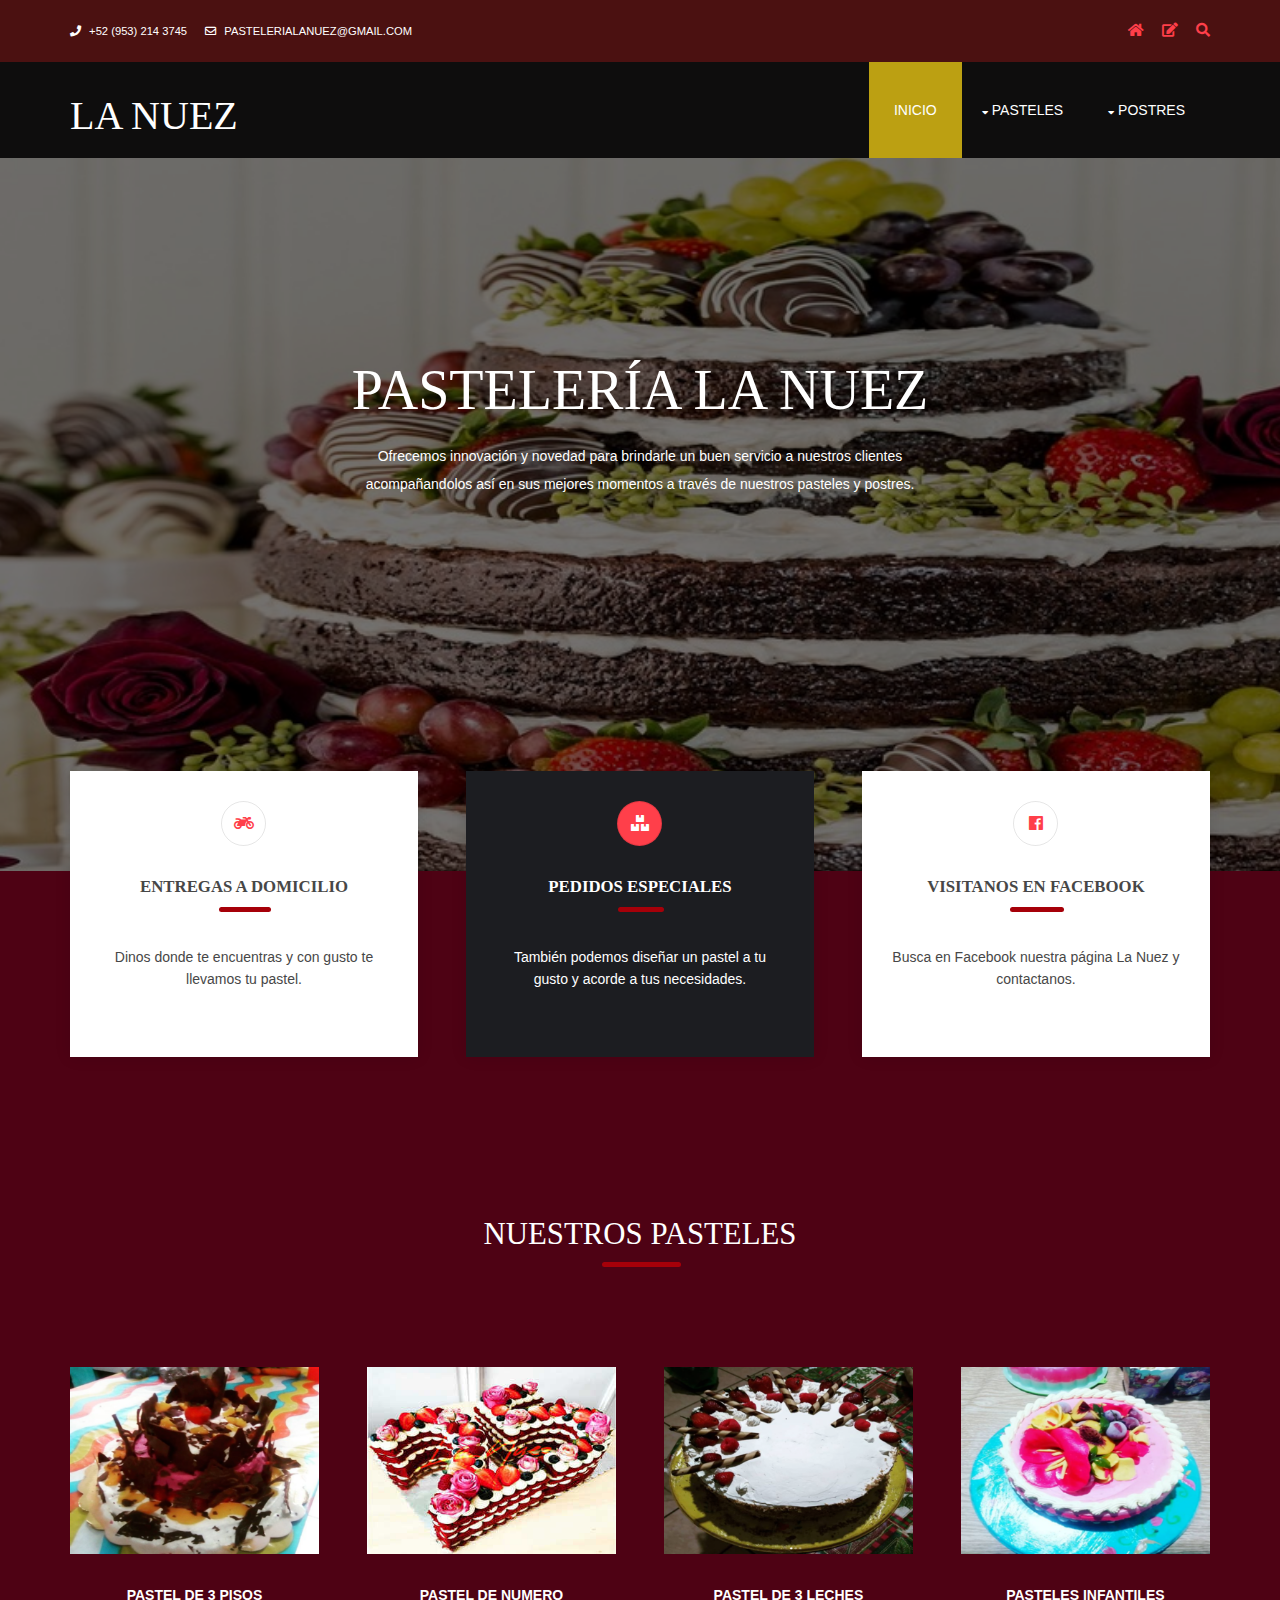
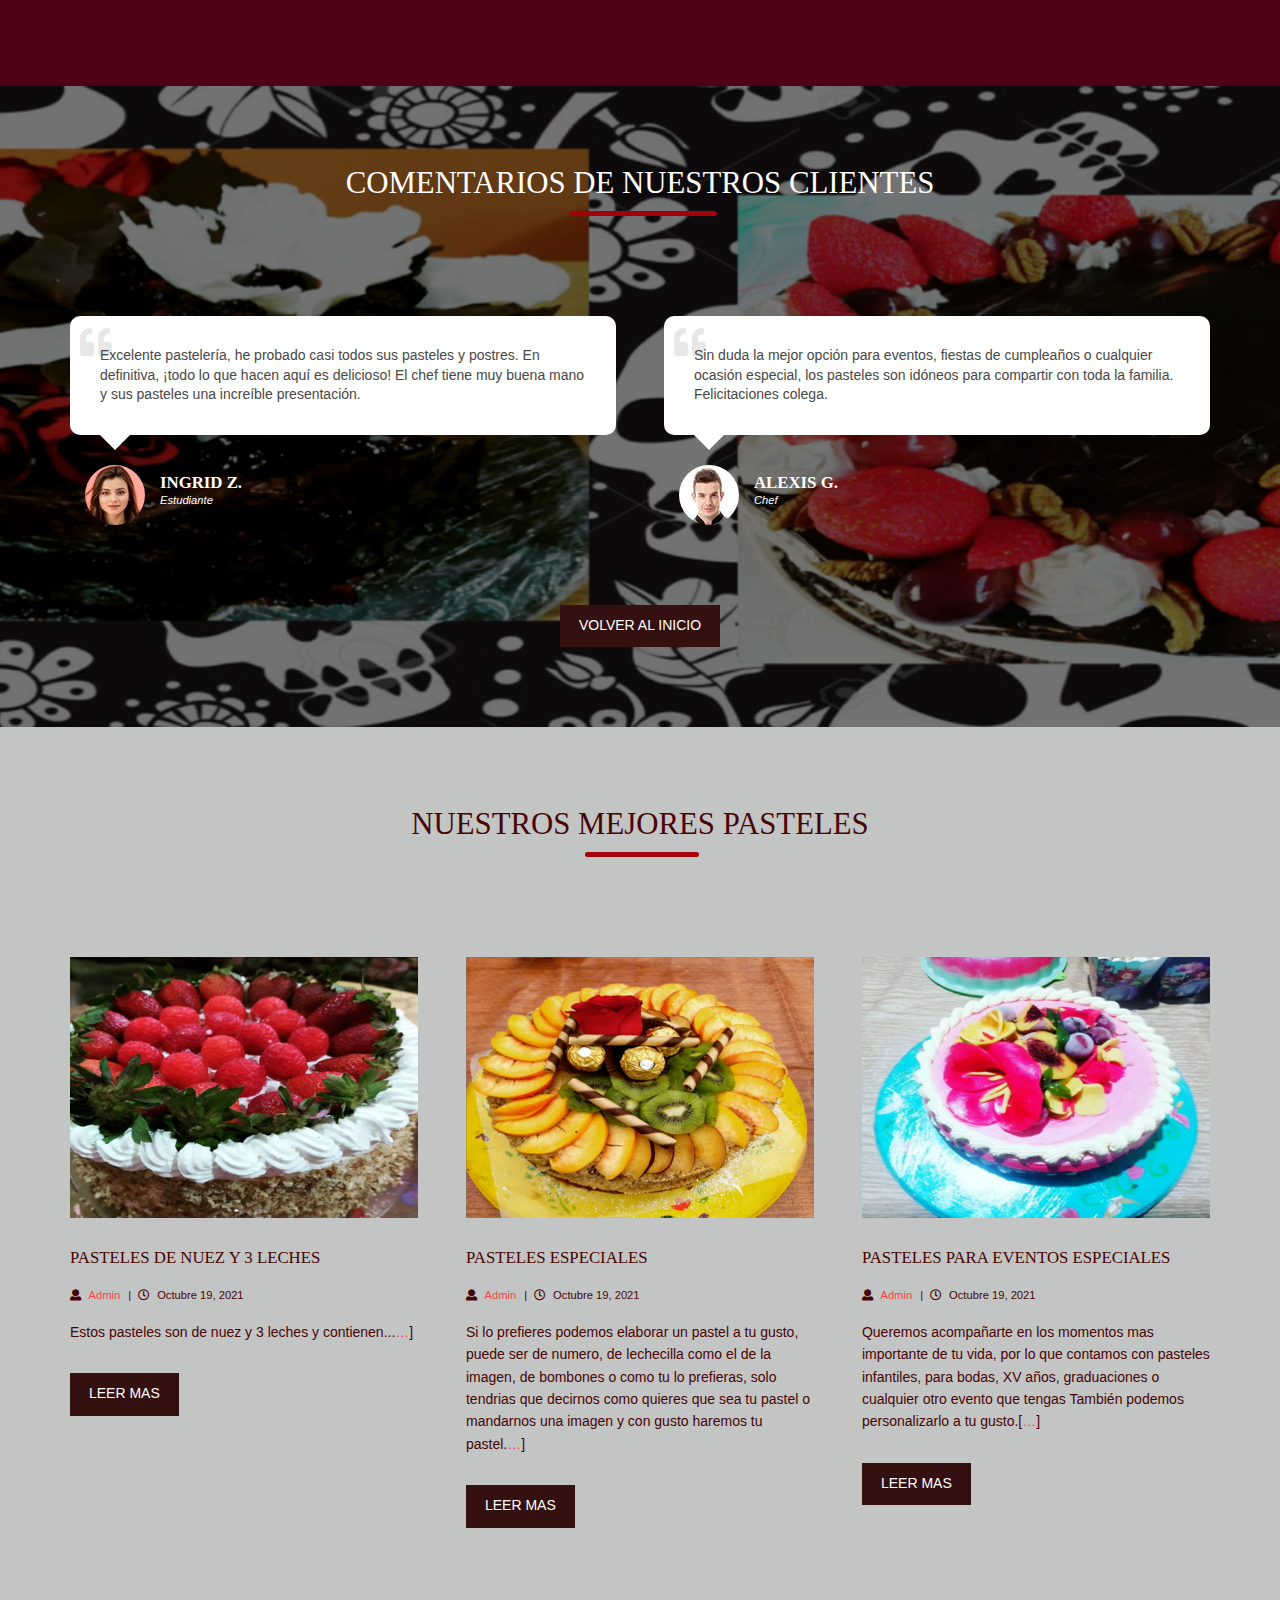
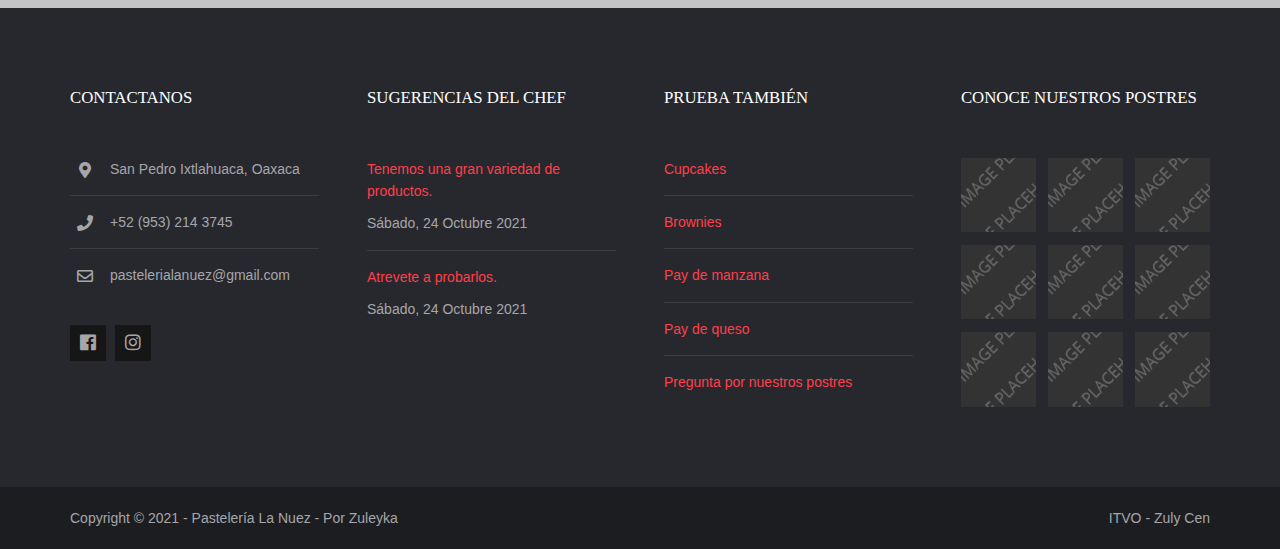
<file: public/index.html>
<!DOCTYPE html>
<!--
Template Name: Gleblu
Author: <a href="https://www.os-templates.com/">OS Templates</a>
Author URI: https://www.os-templates.com/
Copyright: OS-Templates.com
Licence: Free to use under our free template licence terms
Licence URI: https://www.os-templates.com/template-terms
-->
<html lang="">
<!-- To declare your language - read more here: https://www.w3.org/International/questions/qa-html-language-declarations -->
<head>
<title>La nuez</title>
<meta charset="utf-8">
<meta name="viewport" content="width=device-width, initial-scale=1.0, maximum-scale=1.0, user-scalable=no">
<link href="layout/styles/layout.css" rel="stylesheet" type="text/css" media="all">
</head>
<body id="top">
<!-- ################################################################################################ -->
<!-- ################################################################################################ -->
<!-- ################################################################################################ -->
<div class="wrapper row0">
  <div id="topbar" class="hoc clear">
    <div class="fl_left"> 
      <!-- ################################################################################################ -->
      <ul class="nospace">
        <li><i class="fas fa-phone rgtspace-5"></i> +52 (953) 214 3745</li>
        <li><i class="far fa-envelope rgtspace-5"></i> pasteleriaLaNuez@gmail.com</li>
      </ul>
      <!-- ################################################################################################ -->
    </div>
    <div class="fl_right"> 
      <!-- ################################################################################################ -->
      <ul class="nospace">
        <li><a href="index.html"><i class="fas fa-home"></i></a></li>
        <!--li><a href="#" title="Help Centre"><i class="far fa-life-ring"></i></a></li>
        <li><a href="#" title="Login"><i class="fas fa-sign-in-alt"></i></a></li> -->
        <li><a href="#" title="Sign Up"><i class="fas fa-edit"></i></a></li>
        <li id="searchform">
          <div>
            <form action="#" method="post">
              <fieldset>
                <legend>Quick Search:</legend>
                <input type="text" placeholder="Buscar...&hellip;">
                <button type="submit"><i class="fas fa-search"></i></button>
              </fieldset>
            </form>
          </div>
        </li>
      </ul>
      <!-- ################################################################################################ -->
    </div>
  </div>
</div>
<!-- ################################################################################################ -->
<!-- ################################################################################################ -->
<!-- ################################################################################################ -->
<div class="wrapper row1">
  <header id="header" class="hoc clear">
    <div id="logo" class="fl_left"> 
      <!-- ################################################################################################ -->
      <h1><a href="index.html">La Nuez</a></h1>
      <!-- ################################################################################################ -->
    </div>
    <nav id="mainav" class="fl_right"> 
      <!-- ################################################################################################ -->
      <ul class="clear">
        <li class="active"><a href="index.html">Inicio</a></li>
        <li><a class="drop" href="#">Pasteles</a>
          <ul>
            <li><a href="pages/gallery.html">Galería</a></li>
             <!--<li><a href="pages/full-width.html">Full Width</a></li>
            <li><a href="pages/sidebar-left.html">Sidebar Left</a></li>
            <li><a href="pages/sidebar-right.html">Sidebar Right</a></li>
            <li><a href="pages/basic-grid.html">Basic Grid</a></li>
            <li><a href="pages/font-icons.html">Font Icons</a></li> -->
          </ul>
        </li>
        <li><a class="drop" href="#">Postres</a>
         <!-- <ul>
            <li><a href="#">Level 2</a></li>
            <li><a class="drop" href="#">Level 2 + Drop</a>
              <ul>
                <li><a href="#">Level 3</a></li>
                <li><a href="#">Level 3</a></li>
                <li><a href="#">Level 3</a></li>
              </ul>
            </li>
            <li><a href="#">Level 2</a></li>  -->
           <!--</ul>
        </li>
        <li><a href="#">Link Text</a></li>
        <li><a href="#">Link Text</a></li>
        <li><a href="#">Link Text</a></li>
      </ul> -->
      <!-- ################################################################################################ -->
    </nav>
  </header>
</div>
<!-- ################################################################################################ -->
<!-- ################################################################################################ -->
<!-- ################################################################################################ -->
<div class="wrapper bgded overlay" style="background-image:url('images/demo/backgrounds/01.png');">
  <div id="pageintro" class="hoc clear"> 
    <!-- ################################################################################################ -->
    <article>
      <h3 class="heading">Pastelería la nuez</h3>
      <p>Ofrecemos innovación y novedad para brindarle un buen servicio a nuestros clientes acompañandolos así en sus 
        mejores momentos a través de nuestros pasteles y postres.</p>
      <footer>
        <ul class="nospace inline pushright">
          <!-- botones a editar posiblemente
            <li><a class="btn" href="#">Dictum aenean</a></li>
          <li><a class="btn inverse" href="#">Nunc molestie</a></li> -->
        </ul>
      </footer>
    </article>
    <!-- ################################################################################################ -->
  </div>
</div>
<!-- ################################################################################################ -->
<!-- ################################################################################################ -->
<!-- ################################################################################################ -->
<div class="wrapper row2">
  <section id="introblocks" class="hoc container clear"> 
    <!-- ################################################################################################ -->
    <ul class="nospace group">
      <li class="one_third first">
        <article><a href="#"><i class="fas fa-motorcycle"></i></a>
          <h6 class="heading underline">Entregas a domicilio</h6>
          <p>Dinos donde te encuentras y con gusto te llevamos tu pastel.</p>
          <br/>
        </article>
      </li>
      <li class="one_third">
        <article class="active"><a href="#"><i class="fas fa-boxes"></i></a>
          <h6 class="heading underline">Pedidos especiales</h6>
          <p>También podemos diseñar un pastel a tu gusto y acorde a tus necesidades.</p>
          <br/>
        </article>
      </li>
      <li class="one_third">
        <article><a href="#"><i class="fab fa-facebook"></i></a>
          <h6 class="heading underline">Visitanos en Facebook</h6>
          <p>Busca en Facebook nuestra página La Nuez y contactanos.</p>    
          <br/>
  
        </article>
      </li>
    </ul>
    <!-- ################################################################################################ -->
  </section>
</div>
<!-- ################################################################################################ -->
<!-- ################################################################################################ -->
<!-- ################################################################################################ -->
<!-- <div class="wrapper row3">
  <main class="hoc container clear"> -->
    <!-- main body -->
    <!-- ################################################################################################ -->
    <!-- <div class="center btmspace-80">
      <h6 class="heading underline font-x2">Vivamus faucibus aliquam</h6>
    </div>
    <ul class="nospace group overview btmspace-80">
      <li class="one_third">
        <article>
          <div class="clear"><a href="#"><i class="fas fa-motorcycle"></i></a>
            <h6 class="heading">Eleifend augue</h6>
          </div>
          <p>Sit amet turpis nulla congue augue lectus quis est ante non mi fusce euismod etiam augue aenean ullamcorper.</p>
        </article>
      </li>
      <li class="one_third">
        <article>
          <div class="clear"><a href="#"><i class="fas fa-newspaper"></i></a>
            <h6 class="heading">Consectetuer euismod</h6>
          </div>
          <p>Neque pellentesque bibendum duis ut est quis nisl consequat gravida nulla facilisi nullam feugiat mauris enim.</p>
        </article>
      </li>
      <li class="one_third">
        <article>
          <div class="clear"><a href="#"><i class="fas fa-paper-plane"></i></a>
            <h6 class="heading">Condimentum vitae</h6>
          </div>
          <p>Ut luctus velit vel eleifend luctus quam ante interdum nibh non sollicitudin enim mi viverra est aenean blandit.</p>
        </article>
      </li>
      <li class="one_third">
        <article>
          <div class="clear"><a href="#"><i class="fas fa-eye"></i></a>
            <h6 class="heading">Praesent elementum</h6>
          </div>
          <p>Fusce ut felis nulla facilisi aliquam erat volutpat morbi fermentum mauris a nunc ut non lectus nunc aliquam est.</p>
        </article>
      </li>
      <li class="one_third">
        <article>
          <div class="clear"><a href="#"><i class="fas fa-leaf"></i></a>
            <h6 class="heading">Posuere curabitur</h6>
          </div>
          <p>Non nisi sed erat diam hendrerit ut auctor sed vulputate at purus vestibulum eget lorem at tortor tristique.</p>
        </article>
      </li>
      <li class="one_third">
        <article>
          <div class="clear"><a href="#"><i class="fas fa-power-off"></i></a>
            <h6 class="heading">Malesuada fames</h6>
          </div>
          <p>Semper nulla adipiscing mi sed rutrum fringilla mauris libero posuere lectus eleifend pretium purus vestibulum.</p>
        </article>
      </li>
    </ul>
    <footer class="center"><a class="btn" href="#">Semper ullamcorper</a></footer> -->
    <!-- ################################################################################################ -->
    <!-- / main body -->
    <div class="clear"></div>
  </main>
</div>
<!-- ################################################################################################ -->
<!-- ################################################################################################ -->
<!-- ################################################################################################ -->
<div class="wrapper row2">
  <section class="hoc container clear"> 
    <!-- ################################################################################################ -->
    <div class="center btmspace-80">
      <h6 class="heading underline font-x2">Nuestros pasteles</h6>
    </div>
    <ul class="nospace group">
      <li class="one_quarter first">
        <figure class="fixwidth"><a class="imgover btmspace-30" href="#"><img src="images/demo/Pas3p.png" alt=""></a>
          <figcaption class="bold uppercase center">Pastel de 3 pisos</figcaption>
        </figure>
      </li>
      <li class="one_quarter">
        <figure class="fixwidth"><a class="imgover btmspace-30" href="#"><img src="images/demo/Pnum.png" alt=""></a>
          <figcaption class="bold uppercase center">Pastel de numero</figcaption>
        </figure>
      </li>
      <li class="one_quarter">
        <figure class="fixwidth"><a class="imgover btmspace-30" href="#"><img src="images/demo/Pas3le.png" alt=""></a>
          <figcaption class="bold uppercase center">Pastel de 3 leches</figcaption>
        </figure>
      </li>
      <li class="one_quarter">
        <figure class="fixwidth"><a class="imgover btmspace-30" href="#"><img src="images/demo/Pinf.png" alt=""></a>
          <figcaption class="bold uppercase center">Pasteles infantiles</figcaption>
        </figure>
      </li>
    </ul>
    <!-- ################################################################################################ -->
  </section>
</div>
<!-- ################################################################################################ -->
<!-- ################################################################################################ -->
<!-- ################################################################################################ -->
<div class="wrapper bgded overlay" style="background-image:url('images/demo/backgrounds/02.png');">
  <section class="hoc container clear"> 
    <!-- ################################################################################################ -->
    <div class="center btmspace-80">
      <h6 class="heading underline font-x2">Comentarios de nuestros clientes</h6>
    </div>
    <ul id="testimonials" class="nospace group btmspace-80">
      <li class="one_half first">
        <blockquote>Excelente pastelería, he probado casi todos sus pasteles y postres. En definitiva, ¡todo lo que hacen aquí es delicioso! 
          El chef tiene muy buena mano y sus pasteles una increíble presentación.</blockquote>
        <figure class="clear"><img class="circle" src="images/demo/cara1.png" alt="">
          <figcaption>
            <h6 class="heading">Ingrid Z.</h6>
            <em>Estudiante</em></figcaption>
        </figure>
      </li>
      <li class="one_half">
        <blockquote>Sin duda la mejor opción para eventos, fiestas de cumpleaños o cualquier ocasión especial, los pasteles son idóneos para
          compartir con toda la familia. Felicitaciones colega. </blockquote>
        <figure class="clear"><img class="circle" src="images/demo/cara2.png" alt="">
          <figcaption>
            <h6 class="heading">Alexis G.</h6>
            <em>Chef</em></figcaption>
        </figure>
      </li>
    </ul>
    <footer class="center"><a class="btn" href="#">Volver al inicio</a></footer>
    <!-- ################################################################################################ -->
  </section>
</div>
<!-- ################################################################################################ -->
<!-- ################################################################################################ -->
<!-- ################################################################################################ -->
<div class="wrapper row3">
  <section class="hoc container clear"> 
    <!-- ################################################################################################ -->
    <div class="center btmspace-80">
      <h6 class="heading underline font-x2">NUESTROS MEJORES PASTELES</h6>
    </div>
    <ul id="latest" class="nospace group">
      <li class="one_third first">
        <article>
          <figure><a class="imgover" href="#"><img src="images/demo/Pnuez3l.png" alt=""></a></figure>
          <div class="excerpt">
            <h6 class="heading">Pasteles de nuez y 3 leches</h6>
            <ul class="nospace meta">
              <li><i class="fas fa-user rgtspace-5"></i> <a href="#">Admin</a></li>
              <li><i class="far fa-clock rgtspace-5"></i>
                <time datetime="2045-04-06T08:15+00:00">Octubre 19, 2021</time>
              </li>
            </ul>
            <p>Estos pasteles son de nuez y 3 leches y contienen...<a href="#">&hellip;</a>]</p>
            <footer><a class="btn" href="#">Leer mas</a></footer>
          </div>
        </article>
      </li>
      <li class="one_third">
        <article>
          <figure><a class="imgover" href="#"><img src="images/demo/Plechecilla.png" alt=""></a></figure>
          <div class="excerpt">
            <h6 class="heading">Pasteles especiales </h6>
            <ul class="nospace meta">
              <li><i class="fas fa-user rgtspace-5"></i> <a href="#">Admin</a></li>
              <li><i class="far fa-clock rgtspace-5"></i>
                <time datetime="2045-04-05T08:15+00:00">Octubre 19, 2021</time>
              </li>
            </ul>
            <p>Si lo prefieres podemos elaborar un pastel a tu gusto, puede ser de numero, de lechecilla como el de la imagen, de bombones
               o como tu lo prefieras, solo tendrias que decirnos como quieres que sea tu pastel o mandarnos una imagen y con gusto 
               haremos tu pastel.<a href="#">&hellip;</a>]</p>
            <footer><a class="btn" href="#">Leer mas</a></footer>
          </div>
        </article>
      </li>
      <li class="one_third">
        <article>
          <figure><a class="imgover" href="#"><img src="images/demo/Pinf.png" alt=""></a></figure>
          <div class="excerpt">
            <h6 class="heading">Pasteles para eventos especiales</h6>
            <ul class="nospace meta">
              <li><i class="fas fa-user rgtspace-5"></i> <a href="#">Admin</a></li>
              <li><i class="far fa-clock rgtspace-5"></i>
                <time datetime="2045-04-04T08:15+00:00">Octubre 19, 2021</time>
              </li>
            </ul>
            <p>Queremos acompañarte en los momentos mas importante de tu vida, por lo que contamos con pasteles infantiles,
              para bodas, XV años, graduaciones o cualquier otro evento que tengas También podemos personalizarlo a 
              tu gusto.[<a href="#">&hellip;</a>]</p>
            <footer><a class="btn" href="#">Leer mas</a></footer>
          </div>
        </article>
      </li>
    </ul>
    <!-- ################################################################################################ -->
  </section>
</div>
<!-- ################################################################################################ -->
<!-- ################################################################################################ -->
<!-- ################################################################################################ -->
<div class="wrapper row4">
  <footer id="footer" class="hoc clear"> 
    <!-- ################################################################################################ -->
    <div class="one_quarter first">
      <h6 class="heading">Contactanos</h6>
      <ul class="nospace linklist contact btmspace-30">
        <li><i class="fas fa-map-marker-alt"></i>
          <address>
          San Pedro Ixtlahuaca, Oaxaca
          </address>
        </li>
        <li><i class="fas fa-phone"></i> +52 (953) 214 3745</li>
        <li><i class="far fa-envelope"></i> pastelerialanuez@gmail.com</li>
      </ul>
      <ul class="faico clear">
        <li><a class="faicon-facebook" href="https://www.facebook.com/La-Nuez-103735645376509"><i class="fab fa-facebook"></i></a></li>
        <li><a class="faicon-instagram" href="https://www.instagram.com/luisnoevergara/"><i class="fab fa-instagram"></i></a></li>

        <!-- <li><a class="faicon-google-plus" href="#"><i class="fab fa-google-plus-g"></i></a></li>
        <li><a class="faicon-linkedin" href="#"><i class="fab fa-linkedin"></i></a></li>
        <li><a class="faicon-twitter" href="#"><i class="fab fa-twitter"></i></a></li>
        <li><a class="faicon-vk" href="#"><i class="fab fa-vk"></i></a></li> -->
      </ul>
    </div>
    <div class="one_quarter">
      <h6 class="heading">SUGERENCIAS DEL CHEF</h6>
      <ul class="nospace linklist">
        <li>
          <article>
            <p class="nospace btmspace-10"><a>Tenemos una gran variedad de productos.</a></p>
            <time class="block font-xs" datetime="2021-10-24">Sábado, 24 Octubre 2021</time>
          </article>
        </li>
        <li>
          <article>
            <p class="nospace btmspace-10"><a>Atrevete a probarlos.</a></p>
            <time class="block font-xs" datetime="2021-10-24">Sábado, 24 Octubre 2021</time>
          </article>
        </li>
      </ul>
    </div>
    <div class="one_quarter">
      <h6 class="heading">Prueba también</h6>
      <ul class="nospace linklist">
        <li><a>Cupcakes</a></li>
        <li><a>Brownies</a></li>
        <li><a>Pay de manzana</a></li>
        <li><a>Pay de queso</a></li>
        <li><a href="https://www.facebook.com/La-Nuez-103735645376509">Pregunta por nuestros postres</a></li>
      </ul>
    </div>
    <div class="one_quarter">
      <h6 class="heading">Conoce nuestros postres</h6>
      <ul class="nospace clear latestimg">
        <li><a class="imgover" href="#"><img src="images/demo/100x100.png" alt=""></a></li>
        <li><a class="imgover" href="#"><img src="images/demo/100x100.png" alt=""></a></li>
        <li><a class="imgover" href="#"><img src="images/demo/100x100.png" alt=""></a></li>
        <li><a class="imgover" href="#"><img src="images/demo/100x100.png" alt=""></a></li>
        <li><a class="imgover" href="#"><img src="images/demo/100x100.png" alt=""></a></li>
        <li><a class="imgover" href="#"><img src="images/demo/100x100.png" alt=""></a></li>
        <li><a class="imgover" href="#"><img src="images/demo/100x100.png" alt=""></a></li>
        <li><a class="imgover" href="#"><img src="images/demo/100x100.png" alt=""></a></li>
        <li><a class="imgover" href="#"><img src="images/demo/100x100.png" alt=""></a></li>
      </ul>
    </div>
    <!-- ################################################################################################ -->
  </footer>
</div>
<!-- ################################################################################################ -->
<!-- ################################################################################################ -->
<!-- ################################################################################################ -->
<div class="wrapper row5">
  <div id="copyright" class="hoc clear"> 
    <!-- ################################################################################################ -->
    <p class="fl_left">Copyright &copy; 2021 - Pastelería La Nuez - <a href="#">Por Zuleyka</a></p>
    <p class="fl_right">ITVO -  <a target="_blank" href="https://www.instagram.com/zuly.cen/" title="Free Website Templates"> Zuly Cen</a></p>
    <!-- ################################################################################################ -->
  </div>
</div>
<!-- ################################################################################################ -->
<!-- ################################################################################################ -->
<!-- ################################################################################################ -->
<a id="backtotop" href="#top"><i class="fas fa-chevron-up"></i></a>
<!-- JAVASCRIPTS -->
<script src="layout/scripts/jquery.min.js"></script>
<script src="layout/scripts/jquery.backtotop.js"></script>
<script src="layout/scripts/jquery.mobilemenu.js"></script>
</body>
</html>
</file>
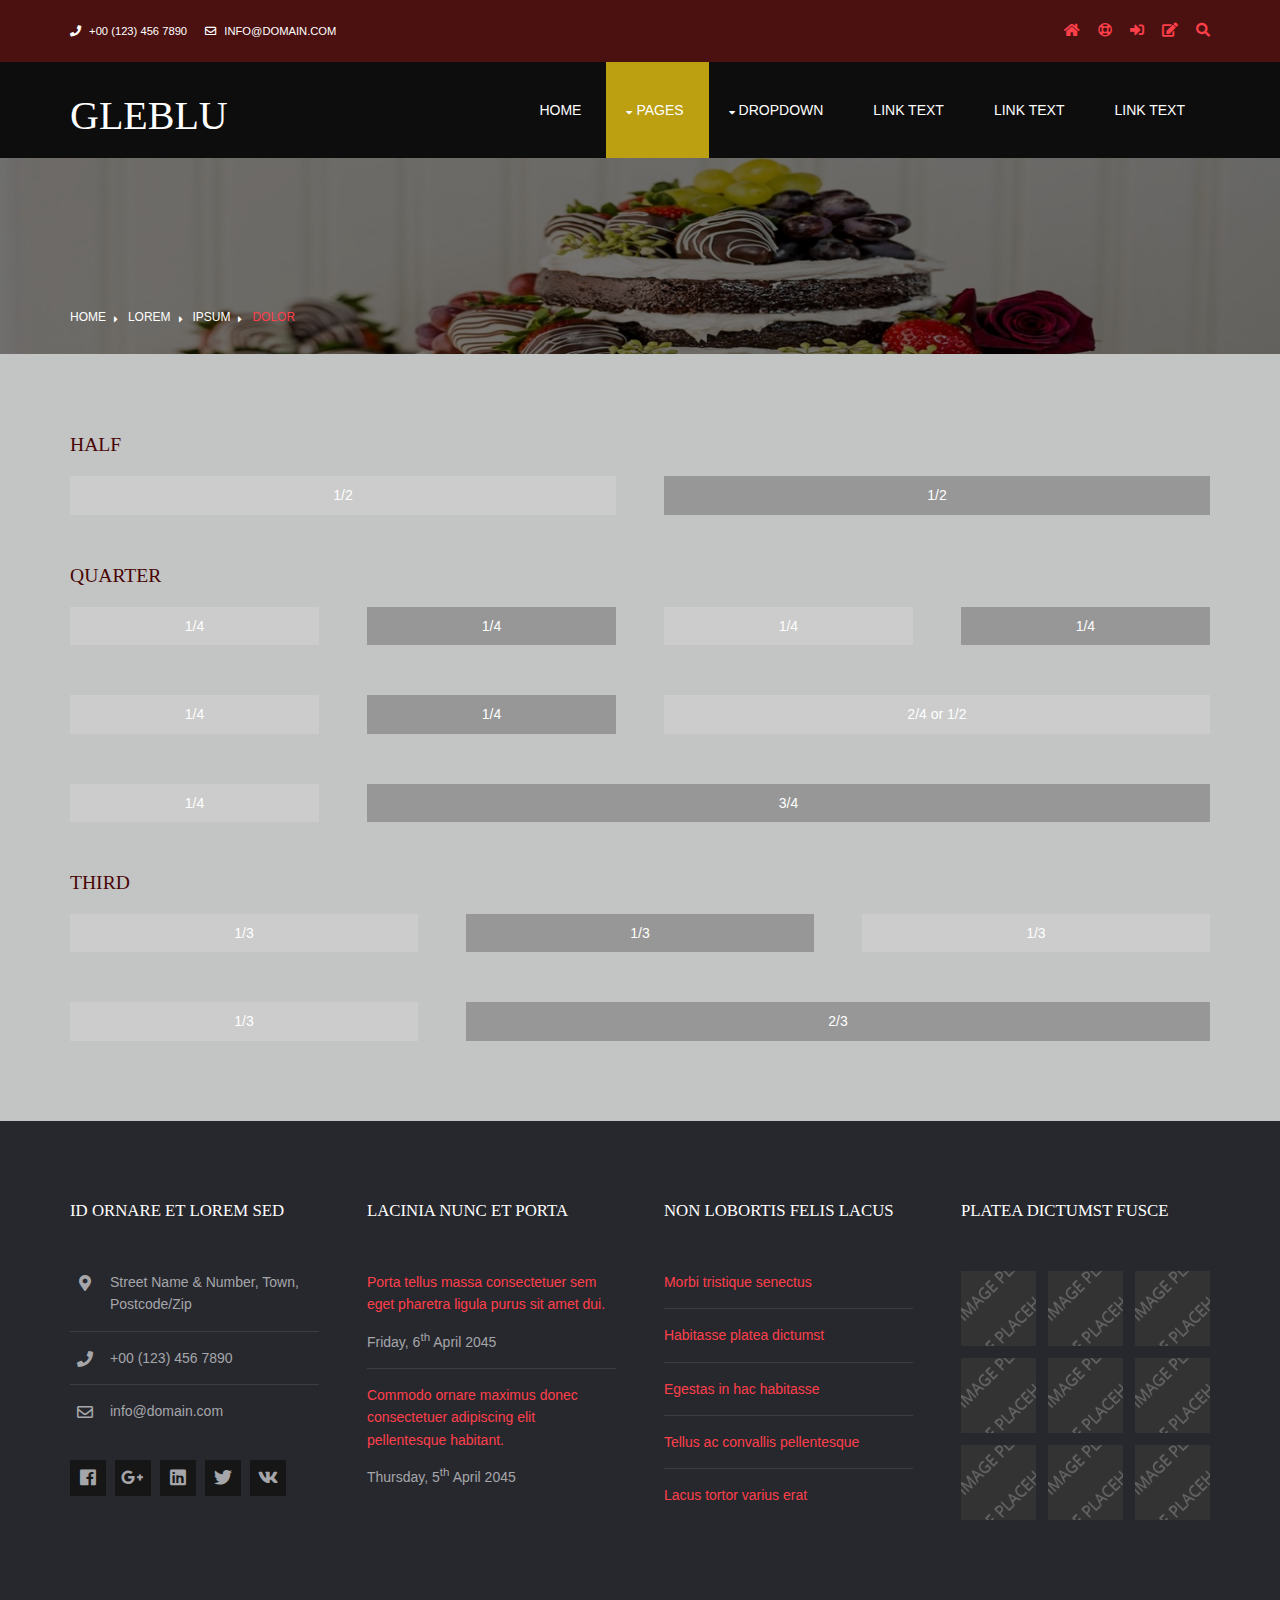
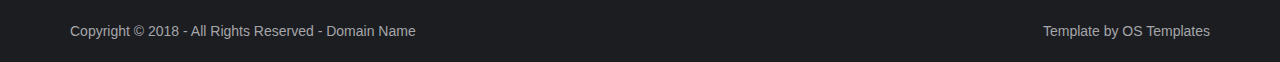
<file: public/pages/basic-grid.html>
<!DOCTYPE html>
<!--
Template Name: Gleblu
Author: <a href="https://www.os-templates.com/">OS Templates</a>
Author URI: https://www.os-templates.com/
Copyright: OS-Templates.com
Licence: Free to use under our free template licence terms
Licence URI: https://www.os-templates.com/template-terms
-->
<html lang="">
<!-- To declare your language - read more here: https://www.w3.org/International/questions/qa-html-language-declarations -->
<head>
<title>Gleblu | Pages | Basic Grid</title>
<meta charset="utf-8">
<meta name="viewport" content="width=device-width, initial-scale=1.0, maximum-scale=1.0, user-scalable=no">
<link href="../layout/styles/layout.css" rel="stylesheet" type="text/css" media="all">
<style type="text/css">
/* DEMO ONLY */
.container .demo{text-align:center;}
.container .demo div{padding:8px 0;}
.container .demo div:nth-child(odd){color:#FFFFFF; background:#CCCCCC;}
.container .demo div:nth-child(even){color:#FFFFFF; background:#979797;}
@media screen and (max-width:900px){.container .demo div{margin-bottom:0;}}
/* DEMO ONLY */
</style>
</head>
<body id="top">
<!-- ################################################################################################ -->
<!-- ################################################################################################ -->
<!-- ################################################################################################ -->
<div class="wrapper row0">
  <div id="topbar" class="hoc clear">
    <div class="fl_left"> 
      <!-- ################################################################################################ -->
      <ul class="nospace">
        <li><i class="fas fa-phone rgtspace-5"></i> +00 (123) 456 7890</li>
        <li><i class="far fa-envelope rgtspace-5"></i> info@domain.com</li>
      </ul>
      <!-- ################################################################################################ -->
    </div>
    <div class="fl_right"> 
      <!-- ################################################################################################ -->
      <ul class="nospace">
        <li><a href="../index.html"><i class="fas fa-home"></i></a></li>
        <li><a href="#" title="Help Centre"><i class="far fa-life-ring"></i></a></li>
        <li><a href="#" title="Login"><i class="fas fa-sign-in-alt"></i></a></li>
        <li><a href="#" title="Sign Up"><i class="fas fa-edit"></i></a></li>
        <li id="searchform">
          <div>
            <form action="#" method="post">
              <fieldset>
                <legend>Quick Search:</legend>
                <input type="text" placeholder="Enter search term&hellip;">
                <button type="submit"><i class="fas fa-search"></i></button>
              </fieldset>
            </form>
          </div>
        </li>
      </ul>
      <!-- ################################################################################################ -->
    </div>
  </div>
</div>
<!-- ################################################################################################ -->
<!-- ################################################################################################ -->
<!-- ################################################################################################ -->
<div class="wrapper row1">
  <header id="header" class="hoc clear">
    <div id="logo" class="fl_left"> 
      <!-- ################################################################################################ -->
      <h1><a href="../index.html">Gleblu</a></h1>
      <!-- ################################################################################################ -->
    </div>
    <nav id="mainav" class="fl_right"> 
      <!-- ################################################################################################ -->
      <ul class="clear">
        <li><a href="../index.html">Home</a></li>
        <li class="active"><a class="drop" href="#">Pages</a>
          <ul>
            <li><a href="gallery.html">Gallery</a></li>
            <li><a href="full-width.html">Full Width</a></li>
            <li><a href="sidebar-left.html">Sidebar Left</a></li>
            <li><a href="sidebar-right.html">Sidebar Right</a></li>
            <li class="active"><a href="basic-grid.html">Basic Grid</a></li>
            <li><a href="font-icons.html">Font Icons</a></li>
          </ul>
        </li>
        <li><a class="drop" href="#">Dropdown</a>
          <ul>
            <li><a href="#">Level 2</a></li>
            <li><a class="drop" href="#">Level 2 + Drop</a>
              <ul>
                <li><a href="#">Level 3</a></li>
                <li><a href="#">Level 3</a></li>
                <li><a href="#">Level 3</a></li>
              </ul>
            </li>
            <li><a href="#">Level 2</a></li>
          </ul>
        </li>
        <li><a href="#">Link Text</a></li>
        <li><a href="#">Link Text</a></li>
        <li><a href="#">Link Text</a></li>
      </ul>
      <!-- ################################################################################################ -->
    </nav>
  </header>
</div>
<!-- ################################################################################################ -->
<!-- ################################################################################################ -->
<!-- ################################################################################################ -->
<div class="wrapper bgded overlay" style="background-image:url('../images/demo/backgrounds/01.png');">
  <div id="breadcrumb" class="hoc clear"> 
    <!-- ################################################################################################ -->
    <ul>
      <li><a href="#">Home</a></li>
      <li><a href="#">Lorem</a></li>
      <li><a href="#">Ipsum</a></li>
      <li><a href="#">Dolor</a></li>
    </ul>
    <!-- ################################################################################################ -->
  </div>
</div>
<!-- ################################################################################################ -->
<!-- ################################################################################################ -->
<!-- ################################################################################################ -->
<div class="wrapper row3">
  <main class="hoc container clear"> 
    <!-- main body -->
    <!-- ################################################################################################ -->
    <div class="content"> 
      <!-- ################################################################################################ -->
      <h2>Half</h2>
      <!-- ################################################################################################ -->
      <div class="group btmspace-50 demo">
        <div class="one_half first">1/2</div>
        <div class="one_half">1/2</div>
      </div>
      <!-- ################################################################################################ -->
      <h2>Quarter</h2>
      <!-- ################################################################################################ -->
      <div class="group btmspace-50 demo">
        <div class="one_quarter first">1/4</div>
        <div class="one_quarter">1/4</div>
        <div class="one_quarter">1/4</div>
        <div class="one_quarter">1/4</div>
      </div>
      <div class="group btmspace-50 demo">
        <div class="one_quarter first">1/4</div>
        <div class="one_quarter">1/4</div>
        <div class="two_quarter">2/4 or 1/2</div>
      </div>
      <div class="group btmspace-50 demo">
        <div class="one_quarter first">1/4</div>
        <div class="three_quarter">3/4</div>
      </div>
      <!-- ################################################################################################ -->
      <h2>Third</h2>
      <!-- ################################################################################################ -->
      <div class="group btmspace-50 demo">
        <div class="one_third first">1/3</div>
        <div class="one_third">1/3</div>
        <div class="one_third">1/3</div>
      </div>
      <div class="group demo">
        <div class="one_third first">1/3</div>
        <div class="two_third">2/3</div>
      </div>
      <!-- ################################################################################################ -->
    </div>
    <!-- ################################################################################################ -->
    <!-- / main body -->
    <div class="clear"></div>
  </main>
</div>
<!-- ################################################################################################ -->
<!-- ################################################################################################ -->
<!-- ################################################################################################ -->
<div class="wrapper row4">
  <footer id="footer" class="hoc clear"> 
    <!-- ################################################################################################ -->
    <div class="one_quarter first">
      <h6 class="heading">Id ornare et lorem sed</h6>
      <ul class="nospace linklist contact btmspace-30">
        <li><i class="fas fa-map-marker-alt"></i>
          <address>
          Street Name &amp; Number, Town, Postcode/Zip
          </address>
        </li>
        <li><i class="fas fa-phone"></i> +00 (123) 456 7890</li>
        <li><i class="far fa-envelope"></i> info@domain.com</li>
      </ul>
      <ul class="faico clear">
        <li><a class="faicon-facebook" href="#"><i class="fab fa-facebook"></i></a></li>
        <li><a class="faicon-google-plus" href="#"><i class="fab fa-google-plus-g"></i></a></li>
        <li><a class="faicon-linkedin" href="#"><i class="fab fa-linkedin"></i></a></li>
        <li><a class="faicon-twitter" href="#"><i class="fab fa-twitter"></i></a></li>
        <li><a class="faicon-vk" href="#"><i class="fab fa-vk"></i></a></li>
      </ul>
    </div>
    <div class="one_quarter">
      <h6 class="heading">Lacinia nunc et porta</h6>
      <ul class="nospace linklist">
        <li>
          <article>
            <p class="nospace btmspace-10"><a href="#">Porta tellus massa consectetuer sem eget pharetra ligula purus sit amet dui.</a></p>
            <time class="block font-xs" datetime="2045-04-06">Friday, 6<sup>th</sup> April 2045</time>
          </article>
        </li>
        <li>
          <article>
            <p class="nospace btmspace-10"><a href="#">Commodo ornare maximus donec consectetuer adipiscing elit pellentesque habitant.</a></p>
            <time class="block font-xs" datetime="2045-04-05">Thursday, 5<sup>th</sup> April 2045</time>
          </article>
        </li>
      </ul>
    </div>
    <div class="one_quarter">
      <h6 class="heading">Non lobortis felis lacus</h6>
      <ul class="nospace linklist">
        <li><a href="#">Morbi tristique senectus</a></li>
        <li><a href="#">Habitasse platea dictumst</a></li>
        <li><a href="#">Egestas in hac habitasse</a></li>
        <li><a href="#">Tellus ac convallis pellentesque</a></li>
        <li><a href="#">Lacus tortor varius erat</a></li>
      </ul>
    </div>
    <div class="one_quarter">
      <h6 class="heading">Platea dictumst fusce</h6>
      <ul class="nospace clear latestimg">
        <li><a class="imgover" href="#"><img src="../images/demo/100x100.png" alt=""></a></li>
        <li><a class="imgover" href="#"><img src="../images/demo/100x100.png" alt=""></a></li>
        <li><a class="imgover" href="#"><img src="../images/demo/100x100.png" alt=""></a></li>
        <li><a class="imgover" href="#"><img src="../images/demo/100x100.png" alt=""></a></li>
        <li><a class="imgover" href="#"><img src="../images/demo/100x100.png" alt=""></a></li>
        <li><a class="imgover" href="#"><img src="../images/demo/100x100.png" alt=""></a></li>
        <li><a class="imgover" href="#"><img src="../images/demo/100x100.png" alt=""></a></li>
        <li><a class="imgover" href="#"><img src="../images/demo/100x100.png" alt=""></a></li>
        <li><a class="imgover" href="#"><img src="../images/demo/100x100.png" alt=""></a></li>
      </ul>
    </div>
    <!-- ################################################################################################ -->
  </footer>
</div>
<!-- ################################################################################################ -->
<!-- ################################################################################################ -->
<!-- ################################################################################################ -->
<div class="wrapper row5">
  <div id="copyright" class="hoc clear"> 
    <!-- ################################################################################################ -->
    <p class="fl_left">Copyright &copy; 2018 - All Rights Reserved - <a href="#">Domain Name</a></p>
    <p class="fl_right">Template by <a target="_blank" href="https://www.os-templates.com/" title="Free Website Templates">OS Templates</a></p>
    <!-- ################################################################################################ -->
  </div>
</div>
<!-- ################################################################################################ -->
<!-- ################################################################################################ -->
<!-- ################################################################################################ -->
<a id="backtotop" href="#top"><i class="fas fa-chevron-up"></i></a>
<!-- JAVASCRIPTS -->
<script src="../layout/scripts/jquery.min.js"></script>
<script src="../layout/scripts/jquery.backtotop.js"></script>
<script src="../layout/scripts/jquery.mobilemenu.js"></script>
</body>
</html>
</file>
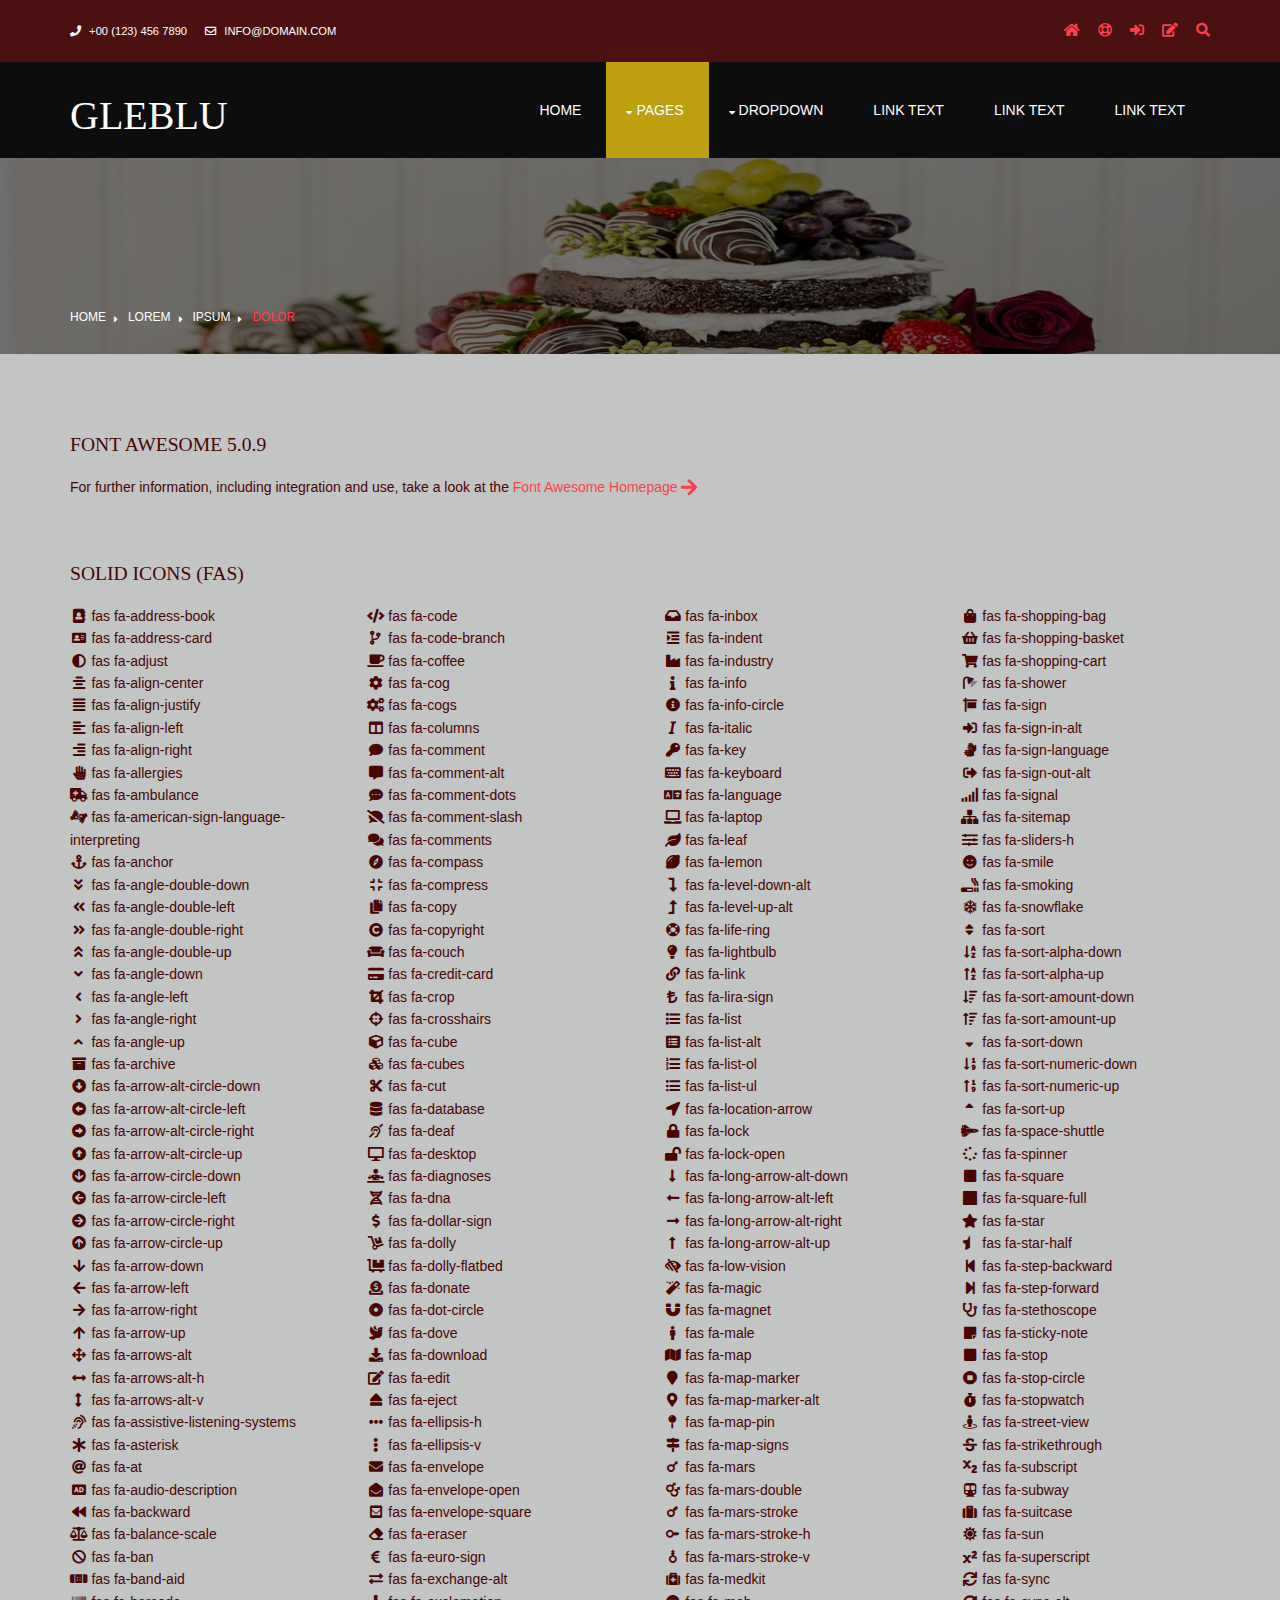
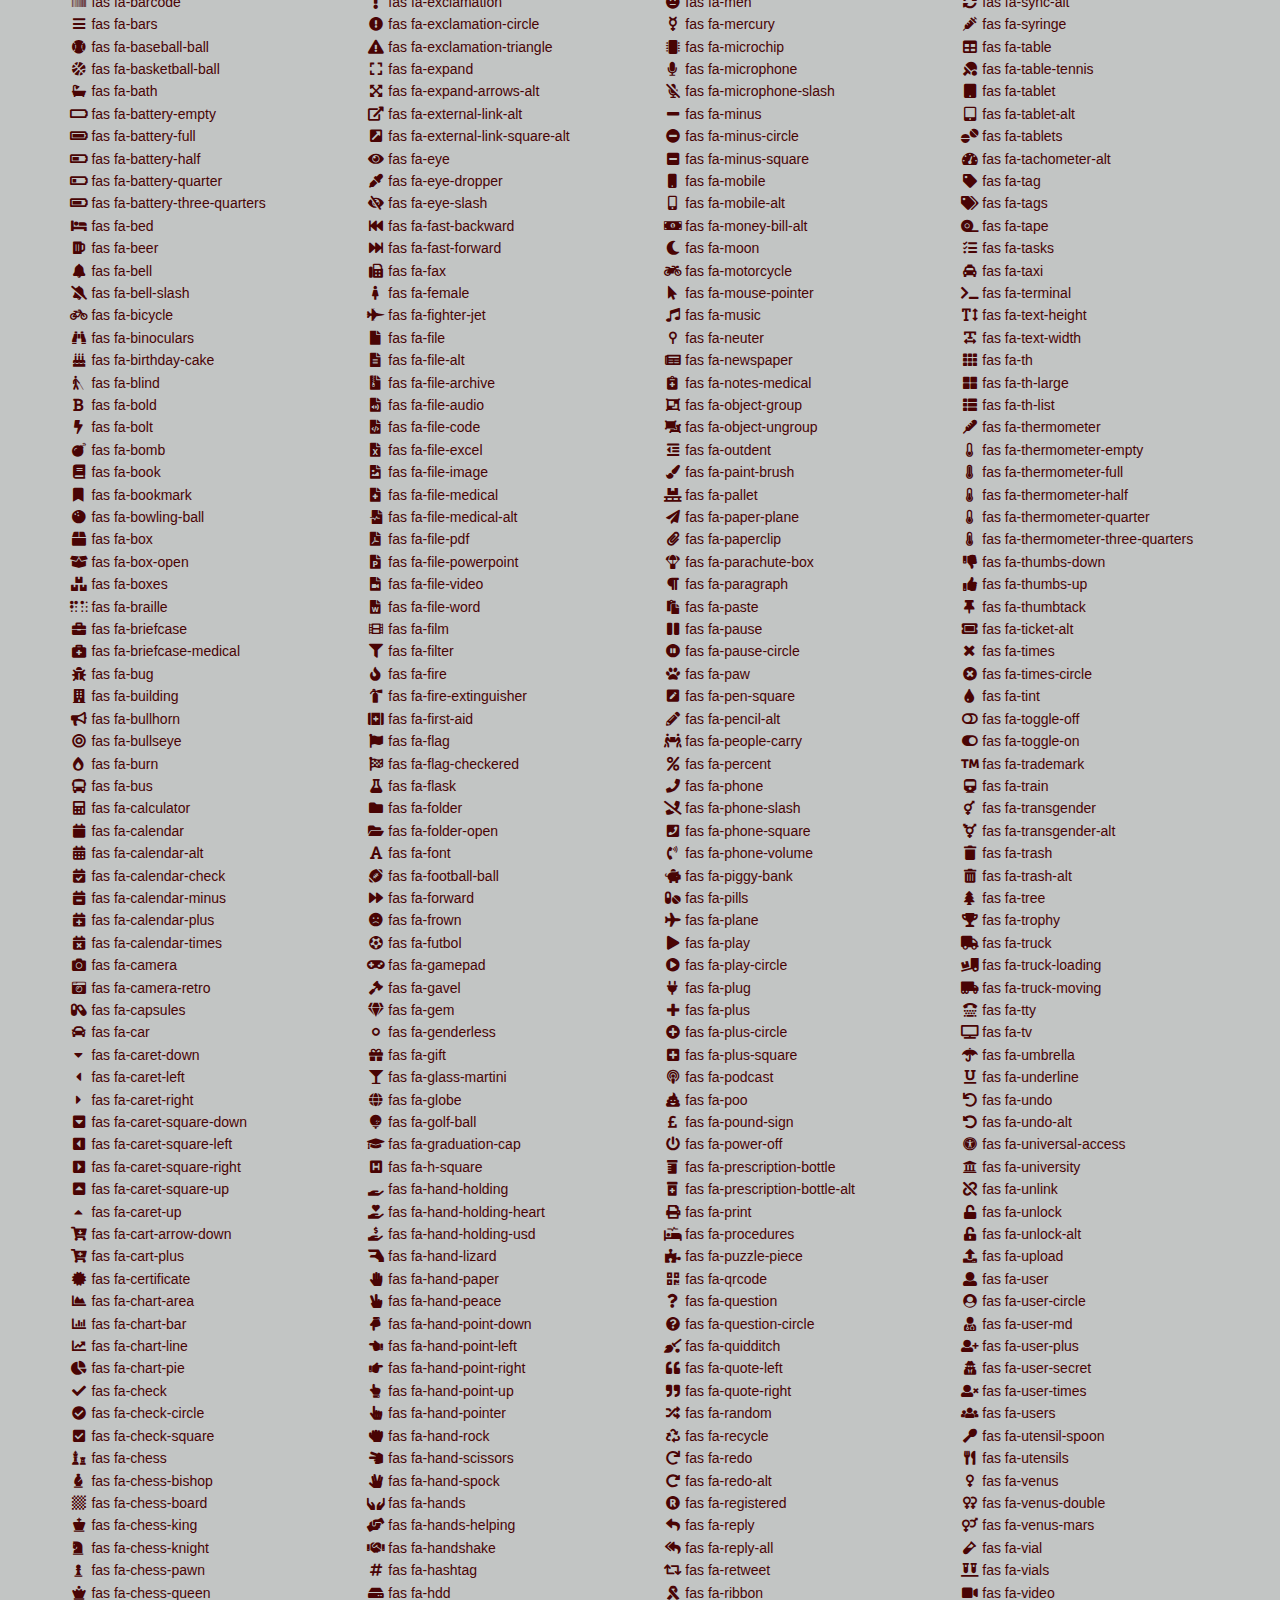
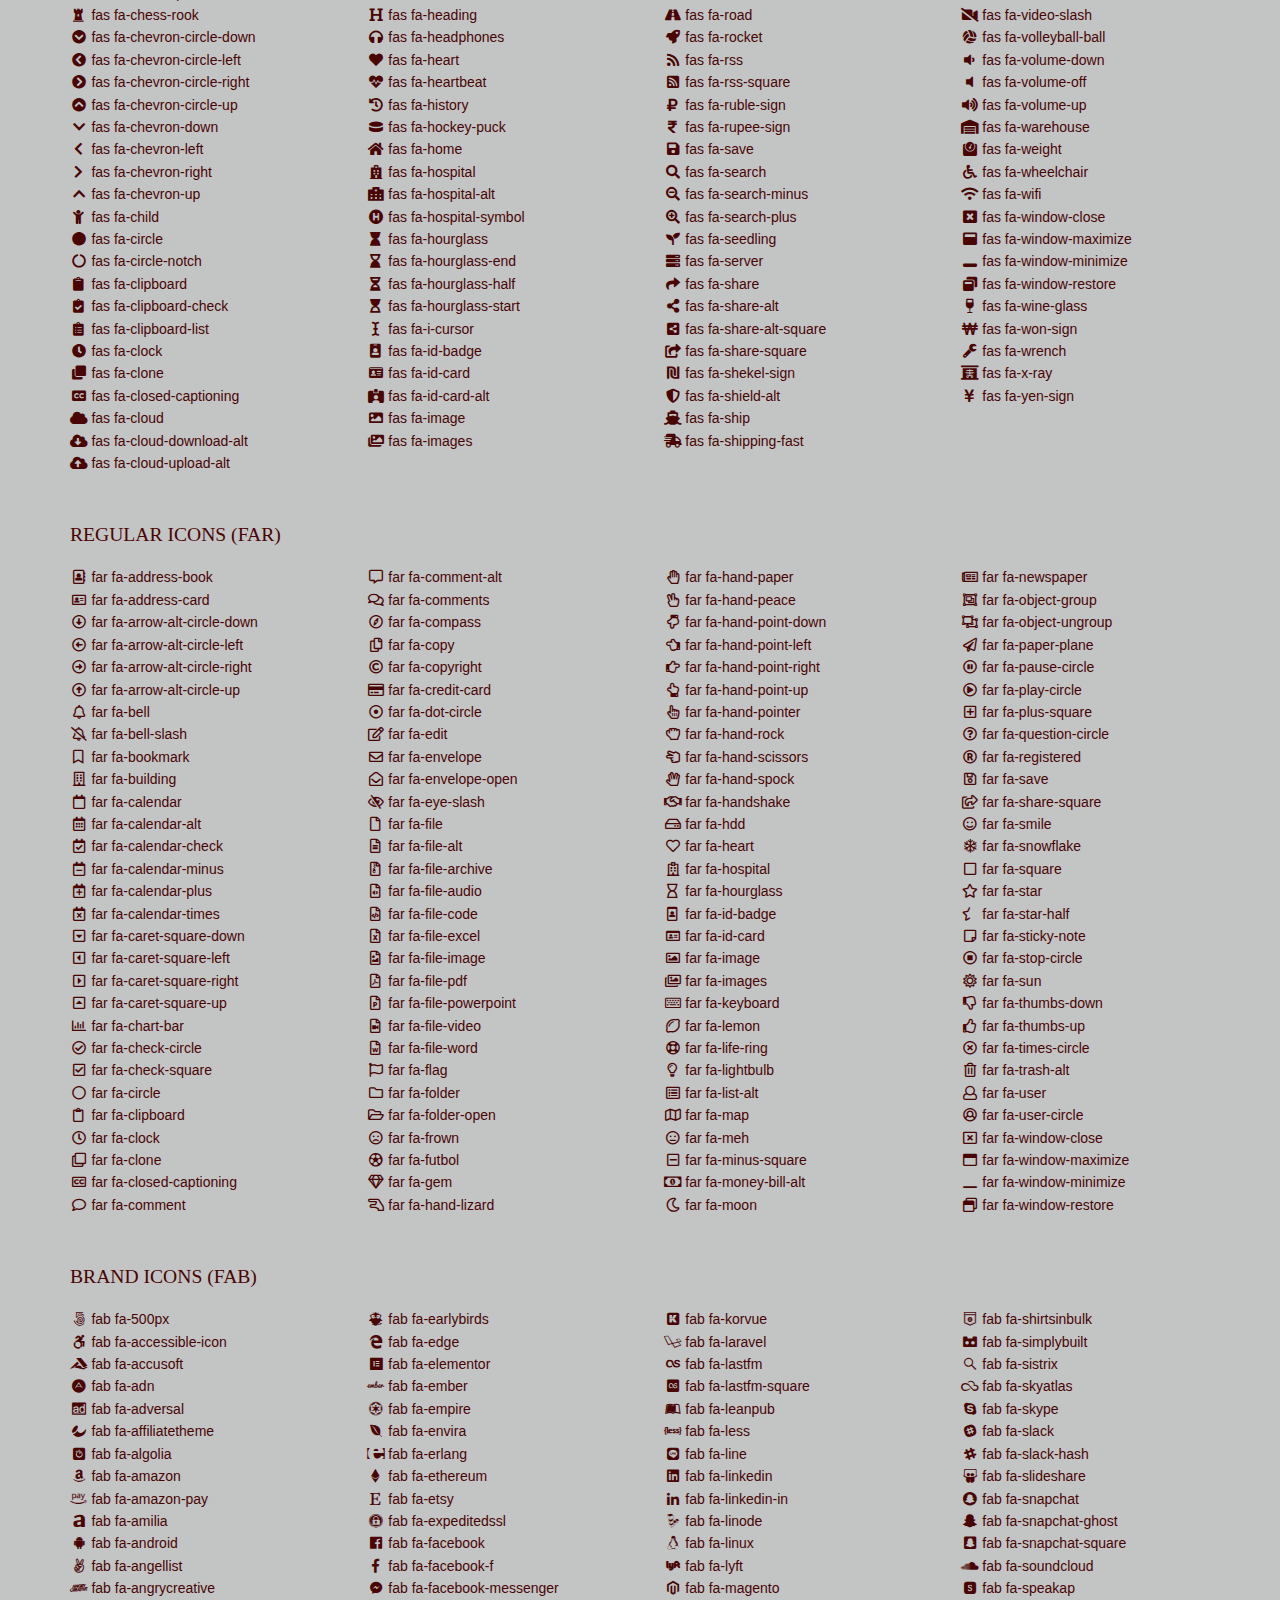
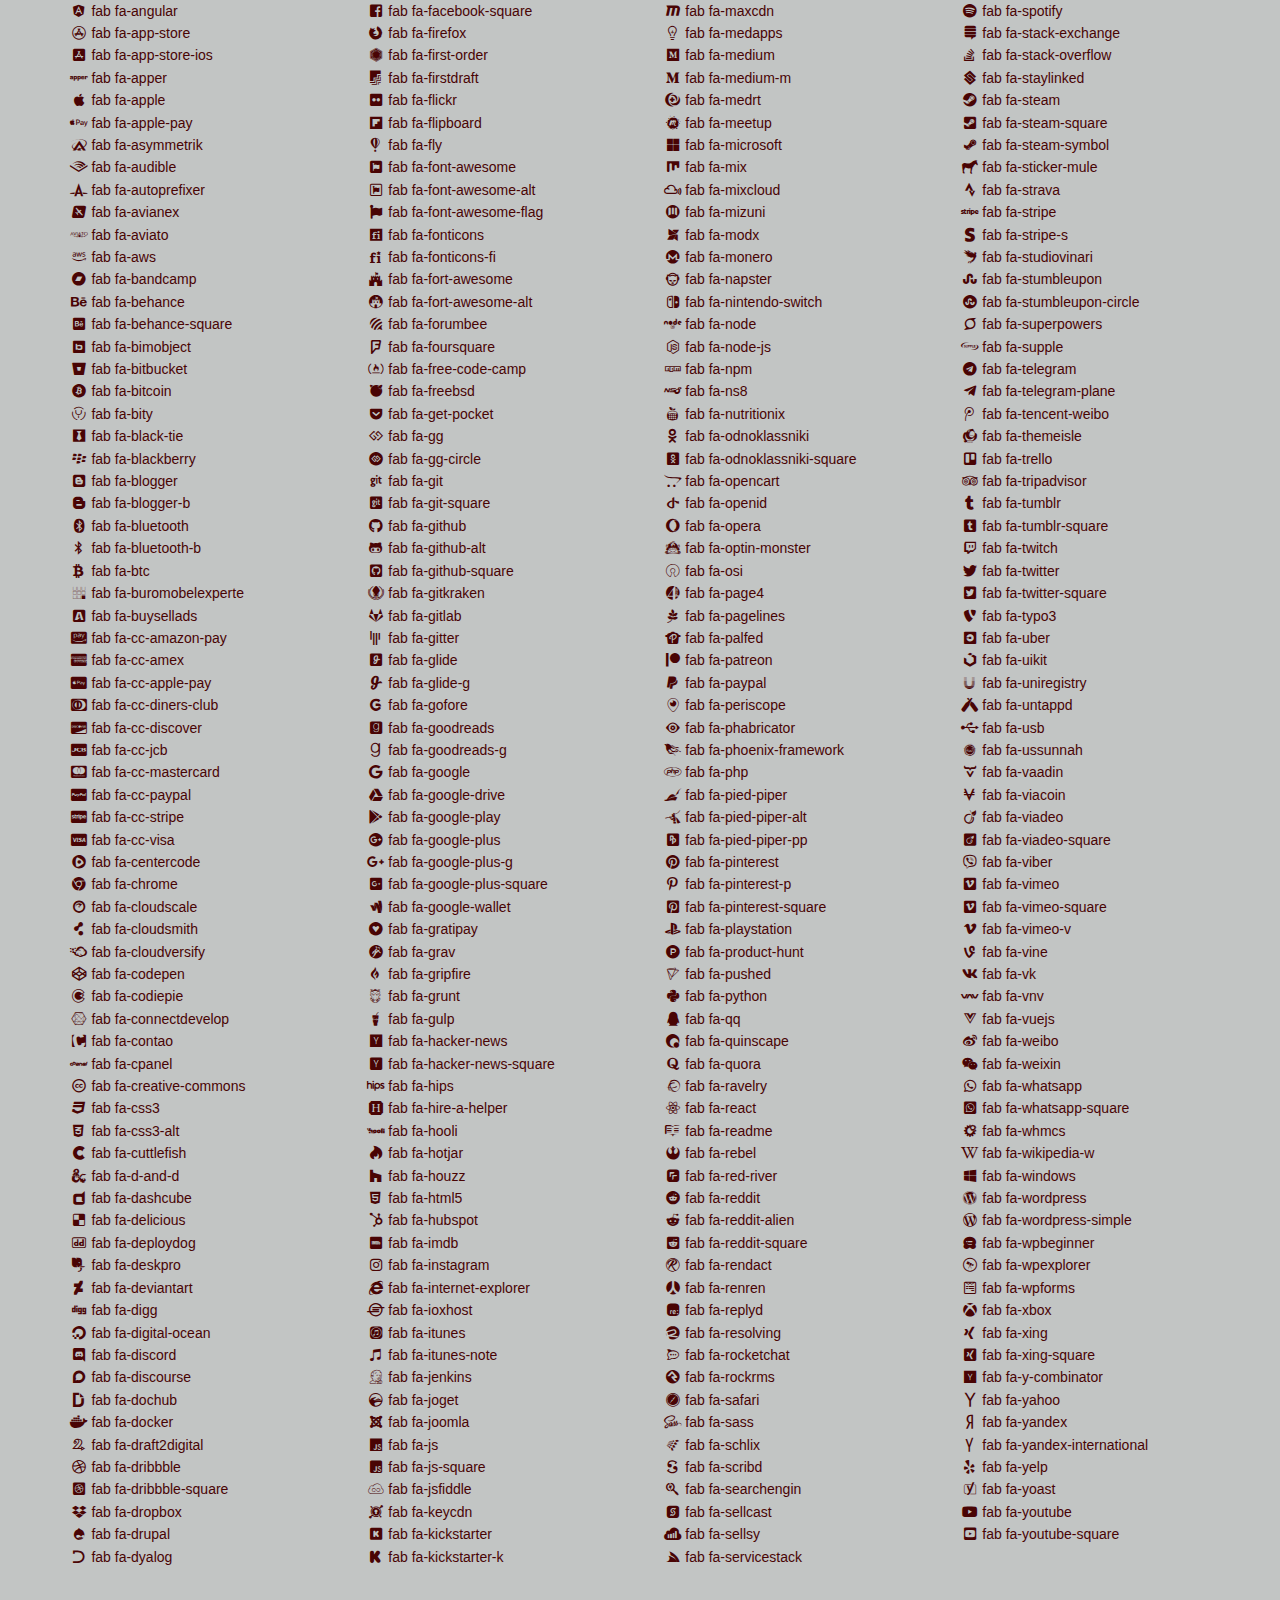
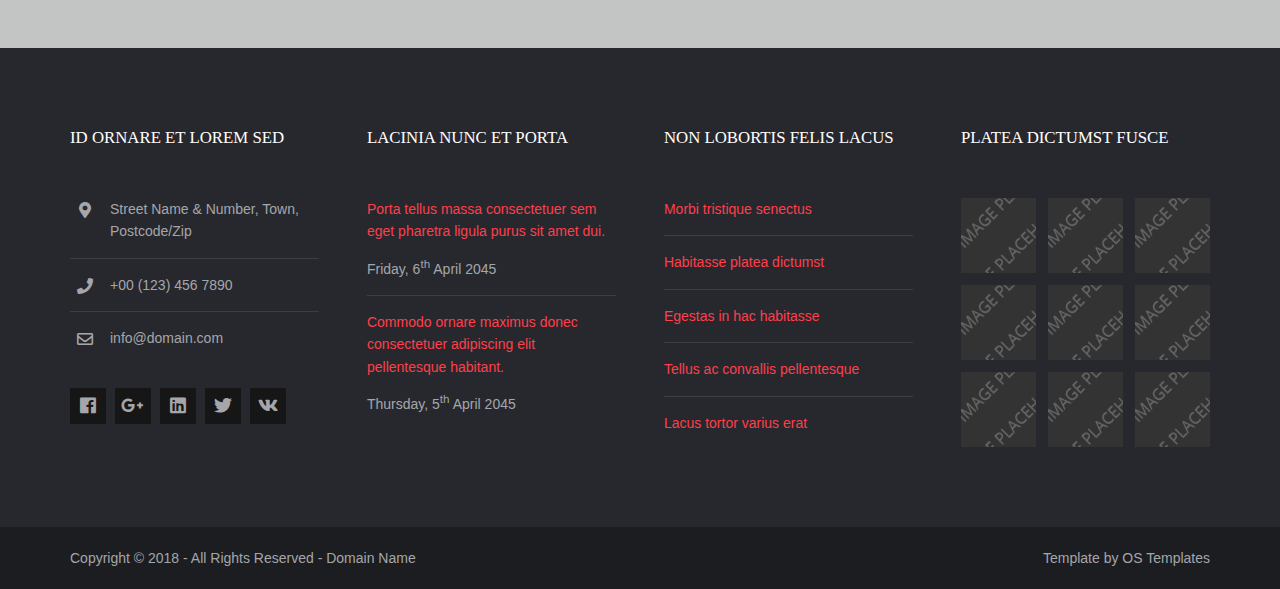
<file: public/pages/font-icons.html>
<!DOCTYPE html>
<!--
Template Name: Gleblu
Author: <a href="https://www.os-templates.com/">OS Templates</a>
Author URI: https://www.os-templates.com/
Copyright: OS-Templates.com
Licence: Free to use under our free template licence terms
Licence URI: https://www.os-templates.com/template-terms
-->
<html lang="">
<!-- To declare your language - read more here: https://www.w3.org/International/questions/qa-html-language-declarations -->
<head>
<title>Gleblu | Pages | Font Icons</title>
<meta charset="utf-8">
<meta name="viewport" content="width=device-width, initial-scale=1.0, maximum-scale=1.0, user-scalable=no">
<link href="../layout/styles/layout.css" rel="stylesheet" type="text/css" media="all">
</head>
<body id="top">
<!-- ################################################################################################ -->
<!-- ################################################################################################ -->
<!-- ################################################################################################ -->
<div class="wrapper row0">
  <div id="topbar" class="hoc clear">
    <div class="fl_left"> 
      <!-- ################################################################################################ -->
      <ul class="nospace">
        <li><i class="fas fa-phone rgtspace-5"></i> +00 (123) 456 7890</li>
        <li><i class="far fa-envelope rgtspace-5"></i> info@domain.com</li>
      </ul>
      <!-- ################################################################################################ -->
    </div>
    <div class="fl_right"> 
      <!-- ################################################################################################ -->
      <ul class="nospace">
        <li><a href="../index.html"><i class="fas fa-home"></i></a></li>
        <li><a href="#" title="Help Centre"><i class="far fa-life-ring"></i></a></li>
        <li><a href="#" title="Login"><i class="fas fa-sign-in-alt"></i></a></li>
        <li><a href="#" title="Sign Up"><i class="fas fa-edit"></i></a></li>
        <li id="searchform">
          <div>
            <form action="#" method="post">
              <fieldset>
                <legend>Quick Search:</legend>
                <input type="text" placeholder="Enter search term&hellip;">
                <button type="submit"><i class="fas fa-search"></i></button>
              </fieldset>
            </form>
          </div>
        </li>
      </ul>
      <!-- ################################################################################################ -->
    </div>
  </div>
</div>
<!-- ################################################################################################ -->
<!-- ################################################################################################ -->
<!-- ################################################################################################ -->
<div class="wrapper row1">
  <header id="header" class="hoc clear">
    <div id="logo" class="fl_left"> 
      <!-- ################################################################################################ -->
      <h1><a href="../index.html">Gleblu</a></h1>
      <!-- ################################################################################################ -->
    </div>
    <nav id="mainav" class="fl_right"> 
      <!-- ################################################################################################ -->
      <ul class="clear">
        <li><a href="../index.html">Home</a></li>
        <li class="active"><a class="drop" href="#">Pages</a>
          <ul>
            <li><a href="gallery.html">Gallery</a></li>
            <li><a href="full-width.html">Full Width</a></li>
            <li><a href="sidebar-left.html">Sidebar Left</a></li>
            <li><a href="sidebar-right.html">Sidebar Right</a></li>
            <li><a href="basic-grid.html">Basic Grid</a></li>
            <li class="active"><a href="font-icons.html">Font Icons</a></li>
          </ul>
        </li>
        <li><a class="drop" href="#">Dropdown</a>
          <ul>
            <li><a href="#">Level 2</a></li>
            <li><a class="drop" href="#">Level 2 + Drop</a>
              <ul>
                <li><a href="#">Level 3</a></li>
                <li><a href="#">Level 3</a></li>
                <li><a href="#">Level 3</a></li>
              </ul>
            </li>
            <li><a href="#">Level 2</a></li>
          </ul>
        </li>
        <li><a href="#">Link Text</a></li>
        <li><a href="#">Link Text</a></li>
        <li><a href="#">Link Text</a></li>
      </ul>
      <!-- ################################################################################################ -->
    </nav>
  </header>
</div>
<!-- ################################################################################################ -->
<!-- ################################################################################################ -->
<!-- ################################################################################################ -->
<div class="wrapper bgded overlay" style="background-image:url('../images/demo/backgrounds/01.png');">
  <div id="breadcrumb" class="hoc clear"> 
    <!-- ################################################################################################ -->
    <ul>
      <li><a href="#">Home</a></li>
      <li><a href="#">Lorem</a></li>
      <li><a href="#">Ipsum</a></li>
      <li><a href="#">Dolor</a></li>
    </ul>
    <!-- ################################################################################################ -->
  </div>
</div>
<!-- ################################################################################################ -->
<!-- ################################################################################################ -->
<!-- ################################################################################################ -->
<div class="wrapper row3">
  <main class="hoc container clear"> 
    <!-- main body -->
    <!-- ################################################################################################ -->
    <div class="content"> 
      <!-- ################################################################################################ -->
      <div class="clear btmspace-50">
        <h2>Font Awesome 5.0.9</h2>
        <p class="clear">For further information, including integration and use, take a look at the <a target="_blank" rel="nofollow noopener" href="https://fontawesome.com/">Font Awesome Homepage <i class="fas fa-arrow-right fa-lg"></i></a></p>
      </div>
      <!-- ################################################################################################ -->
      <!-- ################################################################################################ -->
      <!-- ################################################################################################ -->
      <div class="clear btmspace-50">
        <h2>Solid Icons (fas)</h2>
        <div class="one_quarter first">
          <ul class="nospace">
            <li><i class="fa-address-book fa-fw fas"></i> fas fa-address-book</li>
            <li><i class="fa-address-card fa-fw fas"></i> fas fa-address-card</li>
            <li><i class="fa-adjust fa-fw fas"></i> fas fa-adjust</li>
            <li><i class="fa-align-center fa-fw fas"></i> fas fa-align-center</li>
            <li><i class="fa-align-justify fa-fw fas"></i> fas fa-align-justify</li>
            <li><i class="fa-align-left fa-fw fas"></i> fas fa-align-left</li>
            <li><i class="fa-align-right fa-fw fas"></i> fas fa-align-right</li>
            <li><i class="fa-allergies fa-fw fas"></i> fas fa-allergies</li>
            <li><i class="fa-ambulance fa-fw fas"></i> fas fa-ambulance</li>
            <li><i class="fa-american-sign-language-interpreting fa-fw fas"></i> fas fa-american-sign-language-interpreting</li>
            <li><i class="fa-anchor fa-fw fas"></i> fas fa-anchor</li>
            <li><i class="fa-angle-double-down fa-fw fas"></i> fas fa-angle-double-down</li>
            <li><i class="fa-angle-double-left fa-fw fas"></i> fas fa-angle-double-left</li>
            <li><i class="fa-angle-double-right fa-fw fas"></i> fas fa-angle-double-right</li>
            <li><i class="fa-angle-double-up fa-fw fas"></i> fas fa-angle-double-up</li>
            <li><i class="fa-angle-down fa-fw fas"></i> fas fa-angle-down</li>
            <li><i class="fa-angle-left fa-fw fas"></i> fas fa-angle-left</li>
            <li><i class="fa-angle-right fa-fw fas"></i> fas fa-angle-right</li>
            <li><i class="fa-angle-up fa-fw fas"></i> fas fa-angle-up</li>
            <li><i class="fa-archive fa-fw fas"></i> fas fa-archive</li>
            <li><i class="fa-arrow-alt-circle-down fa-fw fas"></i> fas fa-arrow-alt-circle-down</li>
            <li><i class="fa-arrow-alt-circle-left fa-fw fas"></i> fas fa-arrow-alt-circle-left</li>
            <li><i class="fa-arrow-alt-circle-right fa-fw fas"></i> fas fa-arrow-alt-circle-right</li>
            <li><i class="fa-arrow-alt-circle-up fa-fw fas"></i> fas fa-arrow-alt-circle-up</li>
            <li><i class="fa-arrow-circle-down fa-fw fas"></i> fas fa-arrow-circle-down</li>
            <li><i class="fa-arrow-circle-left fa-fw fas"></i> fas fa-arrow-circle-left</li>
            <li><i class="fa-arrow-circle-right fa-fw fas"></i> fas fa-arrow-circle-right</li>
            <li><i class="fa-arrow-circle-up fa-fw fas"></i> fas fa-arrow-circle-up</li>
            <li><i class="fa-arrow-down fa-fw fas"></i> fas fa-arrow-down</li>
            <li><i class="fa-arrow-left fa-fw fas"></i> fas fa-arrow-left</li>
            <li><i class="fa-arrow-right fa-fw fas"></i> fas fa-arrow-right</li>
            <li><i class="fa-arrow-up fa-fw fas"></i> fas fa-arrow-up</li>
            <li><i class="fa-arrows-alt fa-fw fas"></i> fas fa-arrows-alt</li>
            <li><i class="fa-arrows-alt-h fa-fw fas"></i> fas fa-arrows-alt-h</li>
            <li><i class="fa-arrows-alt-v fa-fw fas"></i> fas fa-arrows-alt-v</li>
            <li><i class="fa-assistive-listening-systems fa-fw fas"></i> fas fa-assistive-listening-systems</li>
            <li><i class="fa-asterisk fa-fw fas"></i> fas fa-asterisk</li>
            <li><i class="fa-at fa-fw fas"></i> fas fa-at</li>
            <li><i class="fa-audio-description fa-fw fas"></i> fas fa-audio-description</li>
            <li><i class="fa-backward fa-fw fas"></i> fas fa-backward</li>
            <li><i class="fa-balance-scale fa-fw fas"></i> fas fa-balance-scale</li>
            <li><i class="fa-ban fa-fw fas"></i> fas fa-ban</li>
            <li><i class="fa-band-aid fa-fw fas"></i> fas fa-band-aid</li>
            <li><i class="fa-barcode fa-fw fas"></i> fas fa-barcode</li>
            <li><i class="fa-bars fa-fw fas"></i> fas fa-bars</li>
            <li><i class="fa-baseball-ball fa-fw fas"></i> fas fa-baseball-ball</li>
            <li><i class="fa-basketball-ball fa-fw fas"></i> fas fa-basketball-ball</li>
            <li><i class="fa-bath fa-fw fas"></i> fas fa-bath</li>
            <li><i class="fa-battery-empty fa-fw fas"></i> fas fa-battery-empty</li>
            <li><i class="fa-battery-full fa-fw fas"></i> fas fa-battery-full</li>
            <li><i class="fa-battery-half fa-fw fas"></i> fas fa-battery-half</li>
            <li><i class="fa-battery-quarter fa-fw fas"></i> fas fa-battery-quarter</li>
            <li><i class="fa-battery-three-quarters fa-fw fas"></i> fas fa-battery-three-quarters</li>
            <li><i class="fa-bed fa-fw fas"></i> fas fa-bed</li>
            <li><i class="fa-beer fa-fw fas"></i> fas fa-beer</li>
            <li><i class="fa-bell fa-fw fas"></i> fas fa-bell</li>
            <li><i class="fa-bell-slash fa-fw fas"></i> fas fa-bell-slash</li>
            <li><i class="fa-bicycle fa-fw fas"></i> fas fa-bicycle</li>
            <li><i class="fa-binoculars fa-fw fas"></i> fas fa-binoculars</li>
            <li><i class="fa-birthday-cake fa-fw fas"></i> fas fa-birthday-cake</li>
            <li><i class="fa-blind fa-fw fas"></i> fas fa-blind</li>
            <li><i class="fa-bold fa-fw fas"></i> fas fa-bold</li>
            <li><i class="fa-bolt fa-fw fas"></i> fas fa-bolt</li>
            <li><i class="fa-bomb fa-fw fas"></i> fas fa-bomb</li>
            <li><i class="fa-book fa-fw fas"></i> fas fa-book</li>
            <li><i class="fa-bookmark fa-fw fas"></i> fas fa-bookmark</li>
            <li><i class="fa-bowling-ball fa-fw fas"></i> fas fa-bowling-ball</li>
            <li><i class="fa-box fa-fw fas"></i> fas fa-box</li>
            <li><i class="fa-box-open fa-fw fas"></i> fas fa-box-open</li>
            <li><i class="fa-boxes fa-fw fas"></i> fas fa-boxes</li>
            <li><i class="fa-braille fa-fw fas"></i> fas fa-braille</li>
            <li><i class="fa-briefcase fa-fw fas"></i> fas fa-briefcase</li>
            <li><i class="fa-briefcase-medical fa-fw fas"></i> fas fa-briefcase-medical</li>
            <li><i class="fa-bug fa-fw fas"></i> fas fa-bug</li>
            <li><i class="fa-building fa-fw fas"></i> fas fa-building</li>
            <li><i class="fa-bullhorn fa-fw fas"></i> fas fa-bullhorn</li>
            <li><i class="fa-bullseye fa-fw fas"></i> fas fa-bullseye</li>
            <li><i class="fa-burn fa-fw fas"></i> fas fa-burn</li>
            <li><i class="fa-bus fa-fw fas"></i> fas fa-bus</li>
            <li><i class="fa-calculator fa-fw fas"></i> fas fa-calculator</li>
            <li><i class="fa-calendar fa-fw fas"></i> fas fa-calendar</li>
            <li><i class="fa-calendar-alt fa-fw fas"></i> fas fa-calendar-alt</li>
            <li><i class="fa-calendar-check fa-fw fas"></i> fas fa-calendar-check</li>
            <li><i class="fa-calendar-minus fa-fw fas"></i> fas fa-calendar-minus</li>
            <li><i class="fa-calendar-plus fa-fw fas"></i> fas fa-calendar-plus</li>
            <li><i class="fa-calendar-times fa-fw fas"></i> fas fa-calendar-times</li>
            <li><i class="fa-camera fa-fw fas"></i> fas fa-camera</li>
            <li><i class="fa-camera-retro fa-fw fas"></i> fas fa-camera-retro</li>
            <li><i class="fa-capsules fa-fw fas"></i> fas fa-capsules</li>
            <li><i class="fa-car fa-fw fas"></i> fas fa-car</li>
            <li><i class="fa-caret-down fa-fw fas"></i> fas fa-caret-down</li>
            <li><i class="fa-caret-left fa-fw fas"></i> fas fa-caret-left</li>
            <li><i class="fa-caret-right fa-fw fas"></i> fas fa-caret-right</li>
            <li><i class="fa-caret-square-down fa-fw fas"></i> fas fa-caret-square-down</li>
            <li><i class="fa-caret-square-left fa-fw fas"></i> fas fa-caret-square-left</li>
            <li><i class="fa-caret-square-right fa-fw fas"></i> fas fa-caret-square-right</li>
            <li><i class="fa-caret-square-up fa-fw fas"></i> fas fa-caret-square-up</li>
            <li><i class="fa-caret-up fa-fw fas"></i> fas fa-caret-up</li>
            <li><i class="fa-cart-arrow-down fa-fw fas"></i> fas fa-cart-arrow-down</li>
            <li><i class="fa-cart-plus fa-fw fas"></i> fas fa-cart-plus</li>
            <li><i class="fa-certificate fa-fw fas"></i> fas fa-certificate</li>
            <li><i class="fa-chart-area fa-fw fas"></i> fas fa-chart-area</li>
            <li><i class="fa-chart-bar fa-fw fas"></i> fas fa-chart-bar</li>
            <li><i class="fa-chart-line fa-fw fas"></i> fas fa-chart-line</li>
            <li><i class="fa-chart-pie fa-fw fas"></i> fas fa-chart-pie</li>
            <li><i class="fa-check fa-fw fas"></i> fas fa-check</li>
            <li><i class="fa-check-circle fa-fw fas"></i> fas fa-check-circle</li>
            <li><i class="fa-check-square fa-fw fas"></i> fas fa-check-square</li>
            <li><i class="fa-chess fa-fw fas"></i> fas fa-chess</li>
            <li><i class="fa-chess-bishop fa-fw fas"></i> fas fa-chess-bishop</li>
            <li><i class="fa-chess-board fa-fw fas"></i> fas fa-chess-board</li>
            <li><i class="fa-chess-king fa-fw fas"></i> fas fa-chess-king</li>
            <li><i class="fa-chess-knight fa-fw fas"></i> fas fa-chess-knight</li>
            <li><i class="fa-chess-pawn fa-fw fas"></i> fas fa-chess-pawn</li>
            <li><i class="fa-chess-queen fa-fw fas"></i> fas fa-chess-queen</li>
            <li><i class="fa-chess-rook fa-fw fas"></i> fas fa-chess-rook</li>
            <li><i class="fa-chevron-circle-down fa-fw fas"></i> fas fa-chevron-circle-down</li>
            <li><i class="fa-chevron-circle-left fa-fw fas"></i> fas fa-chevron-circle-left</li>
            <li><i class="fa-chevron-circle-right fa-fw fas"></i> fas fa-chevron-circle-right</li>
            <li><i class="fa-chevron-circle-up fa-fw fas"></i> fas fa-chevron-circle-up</li>
            <li><i class="fa-chevron-down fa-fw fas"></i> fas fa-chevron-down</li>
            <li><i class="fa-chevron-left fa-fw fas"></i> fas fa-chevron-left</li>
            <li><i class="fa-chevron-right fa-fw fas"></i> fas fa-chevron-right</li>
            <li><i class="fa-chevron-up fa-fw fas"></i> fas fa-chevron-up</li>
            <li><i class="fa-child fa-fw fas"></i> fas fa-child</li>
            <li><i class="fa-circle fa-fw fas"></i> fas fa-circle</li>
            <li><i class="fa-circle-notch fa-fw fas"></i> fas fa-circle-notch</li>
            <li><i class="fa-clipboard fa-fw fas"></i> fas fa-clipboard</li>
            <li><i class="fa-clipboard-check fa-fw fas"></i> fas fa-clipboard-check</li>
            <li><i class="fa-clipboard-list fa-fw fas"></i> fas fa-clipboard-list</li>
            <li><i class="fa-clock fa-fw fas"></i> fas fa-clock</li>
            <li><i class="fa-clone fa-fw fas"></i> fas fa-clone</li>
            <li><i class="fa-closed-captioning fa-fw fas"></i> fas fa-closed-captioning</li>
            <li><i class="fa-cloud fa-fw fas"></i> fas fa-cloud</li>
            <li><i class="fa-cloud-download-alt fa-fw fas"></i> fas fa-cloud-download-alt</li>
            <li><i class="fa-cloud-upload-alt fa-fw fas"></i> fas fa-cloud-upload-alt</li>
          </ul>
        </div>
        <div class="one_quarter">
          <ul class="nospace">
            <li><i class="fa-code fa-fw fas"></i> fas fa-code</li>
            <li><i class="fa-code-branch fa-fw fas"></i> fas fa-code-branch</li>
            <li><i class="fa-coffee fa-fw fas"></i> fas fa-coffee</li>
            <li><i class="fa-cog fa-fw fas"></i> fas fa-cog</li>
            <li><i class="fa-cogs fa-fw fas"></i> fas fa-cogs</li>
            <li><i class="fa-columns fa-fw fas"></i> fas fa-columns</li>
            <li><i class="fa-comment fa-fw fas"></i> fas fa-comment</li>
            <li><i class="fa-comment-alt fa-fw fas"></i> fas fa-comment-alt</li>
            <li><i class="fa-comment-dots fa-fw fas"></i> fas fa-comment-dots</li>
            <li><i class="fa-comment-slash fa-fw fas"></i> fas fa-comment-slash</li>
            <li><i class="fa-comments fa-fw fas"></i> fas fa-comments</li>
            <li><i class="fa-compass fa-fw fas"></i> fas fa-compass</li>
            <li><i class="fa-compress fa-fw fas"></i> fas fa-compress</li>
            <li><i class="fa-copy fa-fw fas"></i> fas fa-copy</li>
            <li><i class="fa-copyright fa-fw fas"></i> fas fa-copyright</li>
            <li><i class="fa-couch fa-fw fas"></i> fas fa-couch</li>
            <li><i class="fa-credit-card fa-fw fas"></i> fas fa-credit-card</li>
            <li><i class="fa-crop fa-fw fas"></i> fas fa-crop</li>
            <li><i class="fa-crosshairs fa-fw fas"></i> fas fa-crosshairs</li>
            <li><i class="fa-cube fa-fw fas"></i> fas fa-cube</li>
            <li><i class="fa-cubes fa-fw fas"></i> fas fa-cubes</li>
            <li><i class="fa-cut fa-fw fas"></i> fas fa-cut</li>
            <li><i class="fa-database fa-fw fas"></i> fas fa-database</li>
            <li><i class="fa-deaf fa-fw fas"></i> fas fa-deaf</li>
            <li><i class="fa-desktop fa-fw fas"></i> fas fa-desktop</li>
            <li><i class="fa-diagnoses fa-fw fas"></i> fas fa-diagnoses</li>
            <li><i class="fa-dna fa-fw fas"></i> fas fa-dna</li>
            <li><i class="fa-dollar-sign fa-fw fas"></i> fas fa-dollar-sign</li>
            <li><i class="fa-dolly fa-fw fas"></i> fas fa-dolly</li>
            <li><i class="fa-dolly-flatbed fa-fw fas"></i> fas fa-dolly-flatbed</li>
            <li><i class="fa-donate fa-fw fas"></i> fas fa-donate</li>
            <li><i class="fa-dot-circle fa-fw fas"></i> fas fa-dot-circle</li>
            <li><i class="fa-dove fa-fw fas"></i> fas fa-dove</li>
            <li><i class="fa-download fa-fw fas"></i> fas fa-download</li>
            <li><i class="fa-edit fa-fw fas"></i> fas fa-edit</li>
            <li><i class="fa-eject fa-fw fas"></i> fas fa-eject</li>
            <li><i class="fa-ellipsis-h fa-fw fas"></i> fas fa-ellipsis-h</li>
            <li><i class="fa-ellipsis-v fa-fw fas"></i> fas fa-ellipsis-v</li>
            <li><i class="fa-envelope fa-fw fas"></i> fas fa-envelope</li>
            <li><i class="fa-envelope-open fa-fw fas"></i> fas fa-envelope-open</li>
            <li><i class="fa-envelope-square fa-fw fas"></i> fas fa-envelope-square</li>
            <li><i class="fa-eraser fa-fw fas"></i> fas fa-eraser</li>
            <li><i class="fa-euro-sign fa-fw fas"></i> fas fa-euro-sign</li>
            <li><i class="fa-exchange-alt fa-fw fas"></i> fas fa-exchange-alt</li>
            <li><i class="fa-exclamation fa-fw fas"></i> fas fa-exclamation</li>
            <li><i class="fa-exclamation-circle fa-fw fas"></i> fas fa-exclamation-circle</li>
            <li><i class="fa-exclamation-triangle fa-fw fas"></i> fas fa-exclamation-triangle</li>
            <li><i class="fa-expand fa-fw fas"></i> fas fa-expand</li>
            <li><i class="fa-expand-arrows-alt fa-fw fas"></i> fas fa-expand-arrows-alt</li>
            <li><i class="fa-external-link-alt fa-fw fas"></i> fas fa-external-link-alt</li>
            <li><i class="fa-external-link-square-alt fa-fw fas"></i> fas fa-external-link-square-alt</li>
            <li><i class="fa-eye fa-fw fas"></i> fas fa-eye</li>
            <li><i class="fa-eye-dropper fa-fw fas"></i> fas fa-eye-dropper</li>
            <li><i class="fa-eye-slash fa-fw fas"></i> fas fa-eye-slash</li>
            <li><i class="fa-fast-backward fa-fw fas"></i> fas fa-fast-backward</li>
            <li><i class="fa-fast-forward fa-fw fas"></i> fas fa-fast-forward</li>
            <li><i class="fa-fax fa-fw fas"></i> fas fa-fax</li>
            <li><i class="fa-female fa-fw fas"></i> fas fa-female</li>
            <li><i class="fa-fighter-jet fa-fw fas"></i> fas fa-fighter-jet</li>
            <li><i class="fa-file fa-fw fas"></i> fas fa-file</li>
            <li><i class="fa-file-alt fa-fw fas"></i> fas fa-file-alt</li>
            <li><i class="fa-file-archive fa-fw fas"></i> fas fa-file-archive</li>
            <li><i class="fa-file-audio fa-fw fas"></i> fas fa-file-audio</li>
            <li><i class="fa-file-code fa-fw fas"></i> fas fa-file-code</li>
            <li><i class="fa-file-excel fa-fw fas"></i> fas fa-file-excel</li>
            <li><i class="fa-file-image fa-fw fas"></i> fas fa-file-image</li>
            <li><i class="fa-file-medical fa-fw fas"></i> fas fa-file-medical</li>
            <li><i class="fa-file-medical-alt fa-fw fas"></i> fas fa-file-medical-alt</li>
            <li><i class="fa-file-pdf fa-fw fas"></i> fas fa-file-pdf</li>
            <li><i class="fa-file-powerpoint fa-fw fas"></i> fas fa-file-powerpoint</li>
            <li><i class="fa-file-video fa-fw fas"></i> fas fa-file-video</li>
            <li><i class="fa-file-word fa-fw fas"></i> fas fa-file-word</li>
            <li><i class="fa-film fa-fw fas"></i> fas fa-film</li>
            <li><i class="fa-filter fa-fw fas"></i> fas fa-filter</li>
            <li><i class="fa-fire fa-fw fas"></i> fas fa-fire</li>
            <li><i class="fa-fire-extinguisher fa-fw fas"></i> fas fa-fire-extinguisher</li>
            <li><i class="fa-first-aid fa-fw fas"></i> fas fa-first-aid</li>
            <li><i class="fa-flag fa-fw fas"></i> fas fa-flag</li>
            <li><i class="fa-flag-checkered fa-fw fas"></i> fas fa-flag-checkered</li>
            <li><i class="fa-flask fa-fw fas"></i> fas fa-flask</li>
            <li><i class="fa-folder fa-fw fas"></i> fas fa-folder</li>
            <li><i class="fa-folder-open fa-fw fas"></i> fas fa-folder-open</li>
            <li><i class="fa-font fa-fw fas"></i> fas fa-font</li>
            <li><i class="fa-football-ball fa-fw fas"></i> fas fa-football-ball</li>
            <li><i class="fa-forward fa-fw fas"></i> fas fa-forward</li>
            <li><i class="fa-frown fa-fw fas"></i> fas fa-frown</li>
            <li><i class="fa-futbol fa-fw fas"></i> fas fa-futbol</li>
            <li><i class="fa-gamepad fa-fw fas"></i> fas fa-gamepad</li>
            <li><i class="fa-gavel fa-fw fas"></i> fas fa-gavel</li>
            <li><i class="fa-gem fa-fw fas"></i> fas fa-gem</li>
            <li><i class="fa-genderless fa-fw fas"></i> fas fa-genderless</li>
            <li><i class="fa-gift fa-fw fas"></i> fas fa-gift</li>
            <li><i class="fa-glass-martini fa-fw fas"></i> fas fa-glass-martini</li>
            <li><i class="fa-globe fa-fw fas"></i> fas fa-globe</li>
            <li><i class="fa-golf-ball fa-fw fas"></i> fas fa-golf-ball</li>
            <li><i class="fa-graduation-cap fa-fw fas"></i> fas fa-graduation-cap</li>
            <li><i class="fa-h-square fa-fw fas"></i> fas fa-h-square</li>
            <li><i class="fa-hand-holding fa-fw fas"></i> fas fa-hand-holding</li>
            <li><i class="fa-hand-holding-heart fa-fw fas"></i> fas fa-hand-holding-heart</li>
            <li><i class="fa-hand-holding-usd fa-fw fas"></i> fas fa-hand-holding-usd</li>
            <li><i class="fa-hand-lizard fa-fw fas"></i> fas fa-hand-lizard</li>
            <li><i class="fa-hand-paper fa-fw fas"></i> fas fa-hand-paper</li>
            <li><i class="fa-hand-peace fa-fw fas"></i> fas fa-hand-peace</li>
            <li><i class="fa-hand-point-down fa-fw fas"></i> fas fa-hand-point-down</li>
            <li><i class="fa-hand-point-left fa-fw fas"></i> fas fa-hand-point-left</li>
            <li><i class="fa-hand-point-right fa-fw fas"></i> fas fa-hand-point-right</li>
            <li><i class="fa-hand-point-up fa-fw fas"></i> fas fa-hand-point-up</li>
            <li><i class="fa-hand-pointer fa-fw fas"></i> fas fa-hand-pointer</li>
            <li><i class="fa-hand-rock fa-fw fas"></i> fas fa-hand-rock</li>
            <li><i class="fa-hand-scissors fa-fw fas"></i> fas fa-hand-scissors</li>
            <li><i class="fa-hand-spock fa-fw fas"></i> fas fa-hand-spock</li>
            <li><i class="fa-hands fa-fw fas"></i> fas fa-hands</li>
            <li><i class="fa-hands-helping fa-fw fas"></i> fas fa-hands-helping</li>
            <li><i class="fa-handshake fa-fw fas"></i> fas fa-handshake</li>
            <li><i class="fa-hashtag fa-fw fas"></i> fas fa-hashtag</li>
            <li><i class="fa-hdd fa-fw fas"></i> fas fa-hdd</li>
            <li><i class="fa-heading fa-fw fas"></i> fas fa-heading</li>
            <li><i class="fa-headphones fa-fw fas"></i> fas fa-headphones</li>
            <li><i class="fa-heart fa-fw fas"></i> fas fa-heart</li>
            <li><i class="fa-heartbeat fa-fw fas"></i> fas fa-heartbeat</li>
            <li><i class="fa-history fa-fw fas"></i> fas fa-history</li>
            <li><i class="fa-hockey-puck fa-fw fas"></i> fas fa-hockey-puck</li>
            <li><i class="fa-home fa-fw fas"></i> fas fa-home</li>
            <li><i class="fa-hospital fa-fw fas"></i> fas fa-hospital</li>
            <li><i class="fa-hospital-alt fa-fw fas"></i> fas fa-hospital-alt</li>
            <li><i class="fa-hospital-symbol fa-fw fas"></i> fas fa-hospital-symbol</li>
            <li><i class="fa-hourglass fa-fw fas"></i> fas fa-hourglass</li>
            <li><i class="fa-hourglass-end fa-fw fas"></i> fas fa-hourglass-end</li>
            <li><i class="fa-hourglass-half fa-fw fas"></i> fas fa-hourglass-half</li>
            <li><i class="fa-hourglass-start fa-fw fas"></i> fas fa-hourglass-start</li>
            <li><i class="fa-i-cursor fa-fw fas"></i> fas fa-i-cursor</li>
            <li><i class="fa-id-badge fa-fw fas"></i> fas fa-id-badge</li>
            <li><i class="fa-id-card fa-fw fas"></i> fas fa-id-card</li>
            <li><i class="fa-id-card-alt fa-fw fas"></i> fas fa-id-card-alt</li>
            <li><i class="fa-image fa-fw fas"></i> fas fa-image</li>
            <li><i class="fa-images fa-fw fas"></i> fas fa-images</li>
          </ul>
        </div>
        <div class="one_quarter">
          <ul class="nospace">
            <li><i class="fa-inbox fa-fw fas"></i> fas fa-inbox</li>
            <li><i class="fa-indent fa-fw fas"></i> fas fa-indent</li>
            <li><i class="fa-industry fa-fw fas"></i> fas fa-industry</li>
            <li><i class="fa-info fa-fw fas"></i> fas fa-info</li>
            <li><i class="fa-info-circle fa-fw fas"></i> fas fa-info-circle</li>
            <li><i class="fa-italic fa-fw fas"></i> fas fa-italic</li>
            <li><i class="fa-key fa-fw fas"></i> fas fa-key</li>
            <li><i class="fa-keyboard fa-fw fas"></i> fas fa-keyboard</li>
            <li><i class="fa-language fa-fw fas"></i> fas fa-language</li>
            <li><i class="fa-laptop fa-fw fas"></i> fas fa-laptop</li>
            <li><i class="fa-leaf fa-fw fas"></i> fas fa-leaf</li>
            <li><i class="fa-lemon fa-fw fas"></i> fas fa-lemon</li>
            <li><i class="fa-level-down-alt fa-fw fas"></i> fas fa-level-down-alt</li>
            <li><i class="fa-level-up-alt fa-fw fas"></i> fas fa-level-up-alt</li>
            <li><i class="fa-life-ring fa-fw fas"></i> fas fa-life-ring</li>
            <li><i class="fa-lightbulb fa-fw fas"></i> fas fa-lightbulb</li>
            <li><i class="fa-link fa-fw fas"></i> fas fa-link</li>
            <li><i class="fa-lira-sign fa-fw fas"></i> fas fa-lira-sign</li>
            <li><i class="fa-list fa-fw fas"></i> fas fa-list</li>
            <li><i class="fa-list-alt fa-fw fas"></i> fas fa-list-alt</li>
            <li><i class="fa-list-ol fa-fw fas"></i> fas fa-list-ol</li>
            <li><i class="fa-list-ul fa-fw fas"></i> fas fa-list-ul</li>
            <li><i class="fa-location-arrow fa-fw fas"></i> fas fa-location-arrow</li>
            <li><i class="fa-lock fa-fw fas"></i> fas fa-lock</li>
            <li><i class="fa-lock-open fa-fw fas"></i> fas fa-lock-open</li>
            <li><i class="fa-long-arrow-alt-down fa-fw fas"></i> fas fa-long-arrow-alt-down</li>
            <li><i class="fa-long-arrow-alt-left fa-fw fas"></i> fas fa-long-arrow-alt-left</li>
            <li><i class="fa-long-arrow-alt-right fa-fw fas"></i> fas fa-long-arrow-alt-right</li>
            <li><i class="fa-long-arrow-alt-up fa-fw fas"></i> fas fa-long-arrow-alt-up</li>
            <li><i class="fa-low-vision fa-fw fas"></i> fas fa-low-vision</li>
            <li><i class="fa-magic fa-fw fas"></i> fas fa-magic</li>
            <li><i class="fa-magnet fa-fw fas"></i> fas fa-magnet</li>
            <li><i class="fa-male fa-fw fas"></i> fas fa-male</li>
            <li><i class="fa-map fa-fw fas"></i> fas fa-map</li>
            <li><i class="fa-map-marker fa-fw fas"></i> fas fa-map-marker</li>
            <li><i class="fa-map-marker-alt fa-fw fas"></i> fas fa-map-marker-alt</li>
            <li><i class="fa-map-pin fa-fw fas"></i> fas fa-map-pin</li>
            <li><i class="fa-map-signs fa-fw fas"></i> fas fa-map-signs</li>
            <li><i class="fa-mars fa-fw fas"></i> fas fa-mars</li>
            <li><i class="fa-mars-double fa-fw fas"></i> fas fa-mars-double</li>
            <li><i class="fa-mars-stroke fa-fw fas"></i> fas fa-mars-stroke</li>
            <li><i class="fa-mars-stroke-h fa-fw fas"></i> fas fa-mars-stroke-h</li>
            <li><i class="fa-mars-stroke-v fa-fw fas"></i> fas fa-mars-stroke-v</li>
            <li><i class="fa-medkit fa-fw fas"></i> fas fa-medkit</li>
            <li><i class="fa-meh fa-fw fas"></i> fas fa-meh</li>
            <li><i class="fa-mercury fa-fw fas"></i> fas fa-mercury</li>
            <li><i class="fa-microchip fa-fw fas"></i> fas fa-microchip</li>
            <li><i class="fa-microphone fa-fw fas"></i> fas fa-microphone</li>
            <li><i class="fa-microphone-slash fa-fw fas"></i> fas fa-microphone-slash</li>
            <li><i class="fa-minus fa-fw fas"></i> fas fa-minus</li>
            <li><i class="fa-minus-circle fa-fw fas"></i> fas fa-minus-circle</li>
            <li><i class="fa-minus-square fa-fw fas"></i> fas fa-minus-square</li>
            <li><i class="fa-mobile fa-fw fas"></i> fas fa-mobile</li>
            <li><i class="fa-mobile-alt fa-fw fas"></i> fas fa-mobile-alt</li>
            <li><i class="fa-money-bill-alt fa-fw fas"></i> fas fa-money-bill-alt</li>
            <li><i class="fa-moon fa-fw fas"></i> fas fa-moon</li>
            <li><i class="fa-motorcycle fa-fw fas"></i> fas fa-motorcycle</li>
            <li><i class="fa-mouse-pointer fa-fw fas"></i> fas fa-mouse-pointer</li>
            <li><i class="fa-music fa-fw fas"></i> fas fa-music</li>
            <li><i class="fa-neuter fa-fw fas"></i> fas fa-neuter</li>
            <li><i class="fa-newspaper fa-fw fas"></i> fas fa-newspaper</li>
            <li><i class="fa-notes-medical fa-fw fas"></i> fas fa-notes-medical</li>
            <li><i class="fa-object-group fa-fw fas"></i> fas fa-object-group</li>
            <li><i class="fa-object-ungroup fa-fw fas"></i> fas fa-object-ungroup</li>
            <li><i class="fa-outdent fa-fw fas"></i> fas fa-outdent</li>
            <li><i class="fa-paint-brush fa-fw fas"></i> fas fa-paint-brush</li>
            <li><i class="fa-pallet fa-fw fas"></i> fas fa-pallet</li>
            <li><i class="fa-paper-plane fa-fw fas"></i> fas fa-paper-plane</li>
            <li><i class="fa-paperclip fa-fw fas"></i> fas fa-paperclip</li>
            <li><i class="fa-parachute-box fa-fw fas"></i> fas fa-parachute-box</li>
            <li><i class="fa-paragraph fa-fw fas"></i> fas fa-paragraph</li>
            <li><i class="fa-paste fa-fw fas"></i> fas fa-paste</li>
            <li><i class="fa-pause fa-fw fas"></i> fas fa-pause</li>
            <li><i class="fa-pause-circle fa-fw fas"></i> fas fa-pause-circle</li>
            <li><i class="fa-paw fa-fw fas"></i> fas fa-paw</li>
            <li><i class="fa-pen-square fa-fw fas"></i> fas fa-pen-square</li>
            <li><i class="fa-pencil-alt fa-fw fas"></i> fas fa-pencil-alt</li>
            <li><i class="fa-people-carry fa-fw fas"></i> fas fa-people-carry</li>
            <li><i class="fa-percent fa-fw fas"></i> fas fa-percent</li>
            <li><i class="fa-phone fa-fw fas"></i> fas fa-phone</li>
            <li><i class="fa-phone-slash fa-fw fas"></i> fas fa-phone-slash</li>
            <li><i class="fa-phone-square fa-fw fas"></i> fas fa-phone-square</li>
            <li><i class="fa-phone-volume fa-fw fas"></i> fas fa-phone-volume</li>
            <li><i class="fa-piggy-bank fa-fw fas"></i> fas fa-piggy-bank</li>
            <li><i class="fa-pills fa-fw fas"></i> fas fa-pills</li>
            <li><i class="fa-plane fa-fw fas"></i> fas fa-plane</li>
            <li><i class="fa-play fa-fw fas"></i> fas fa-play</li>
            <li><i class="fa-play-circle fa-fw fas"></i> fas fa-play-circle</li>
            <li><i class="fa-plug fa-fw fas"></i> fas fa-plug</li>
            <li><i class="fa-plus fa-fw fas"></i> fas fa-plus</li>
            <li><i class="fa-plus-circle fa-fw fas"></i> fas fa-plus-circle</li>
            <li><i class="fa-plus-square fa-fw fas"></i> fas fa-plus-square</li>
            <li><i class="fa-podcast fa-fw fas"></i> fas fa-podcast</li>
            <li><i class="fa-poo fa-fw fas"></i> fas fa-poo</li>
            <li><i class="fa-pound-sign fa-fw fas"></i> fas fa-pound-sign</li>
            <li><i class="fa-power-off fa-fw fas"></i> fas fa-power-off</li>
            <li><i class="fa-prescription-bottle fa-fw fas"></i> fas fa-prescription-bottle</li>
            <li><i class="fa-prescription-bottle-alt fa-fw fas"></i> fas fa-prescription-bottle-alt</li>
            <li><i class="fa-print fa-fw fas"></i> fas fa-print</li>
            <li><i class="fa-procedures fa-fw fas"></i> fas fa-procedures</li>
            <li><i class="fa-puzzle-piece fa-fw fas"></i> fas fa-puzzle-piece</li>
            <li><i class="fa-qrcode fa-fw fas"></i> fas fa-qrcode</li>
            <li><i class="fa-question fa-fw fas"></i> fas fa-question</li>
            <li><i class="fa-question-circle fa-fw fas"></i> fas fa-question-circle</li>
            <li><i class="fa-quidditch fa-fw fas"></i> fas fa-quidditch</li>
            <li><i class="fa-quote-left fa-fw fas"></i> fas fa-quote-left</li>
            <li><i class="fa-quote-right fa-fw fas"></i> fas fa-quote-right</li>
            <li><i class="fa-random fa-fw fas"></i> fas fa-random</li>
            <li><i class="fa-recycle fa-fw fas"></i> fas fa-recycle</li>
            <li><i class="fa-redo fa-fw fas"></i> fas fa-redo</li>
            <li><i class="fa-redo-alt fa-fw fas"></i> fas fa-redo-alt</li>
            <li><i class="fa-registered fa-fw fas"></i> fas fa-registered</li>
            <li><i class="fa-reply fa-fw fas"></i> fas fa-reply</li>
            <li><i class="fa-reply-all fa-fw fas"></i> fas fa-reply-all</li>
            <li><i class="fa-retweet fa-fw fas"></i> fas fa-retweet</li>
            <li><i class="fa-ribbon fa-fw fas"></i> fas fa-ribbon</li>
            <li><i class="fa-road fa-fw fas"></i> fas fa-road</li>
            <li><i class="fa-rocket fa-fw fas"></i> fas fa-rocket</li>
            <li><i class="fa-rss fa-fw fas"></i> fas fa-rss</li>
            <li><i class="fa-rss-square fa-fw fas"></i> fas fa-rss-square</li>
            <li><i class="fa-ruble-sign fa-fw fas"></i> fas fa-ruble-sign</li>
            <li><i class="fa-rupee-sign fa-fw fas"></i> fas fa-rupee-sign</li>
            <li><i class="fa-save fa-fw fas"></i> fas fa-save</li>
            <li><i class="fa-search fa-fw fas"></i> fas fa-search</li>
            <li><i class="fa-search-minus fa-fw fas"></i> fas fa-search-minus</li>
            <li><i class="fa-search-plus fa-fw fas"></i> fas fa-search-plus</li>
            <li><i class="fa-seedling fa-fw fas"></i> fas fa-seedling</li>
            <li><i class="fa-server fa-fw fas"></i> fas fa-server</li>
            <li><i class="fa-share fa-fw fas"></i> fas fa-share</li>
            <li><i class="fa-share-alt fa-fw fas"></i> fas fa-share-alt</li>
            <li><i class="fa-share-alt-square fa-fw fas"></i> fas fa-share-alt-square</li>
            <li><i class="fa-share-square fa-fw fas"></i> fas fa-share-square</li>
            <li><i class="fa-shekel-sign fa-fw fas"></i> fas fa-shekel-sign</li>
            <li><i class="fa-shield-alt fa-fw fas"></i> fas fa-shield-alt</li>
            <li><i class="fa-ship fa-fw fas"></i> fas fa-ship</li>
            <li><i class="fa-shipping-fast fa-fw fas"></i> fas fa-shipping-fast</li>
          </ul>
        </div>
        <div class="one_quarter">
          <ul class="nospace">
            <li><i class="fa-shopping-bag fa-fw fas"></i> fas fa-shopping-bag</li>
            <li><i class="fa-shopping-basket fa-fw fas"></i> fas fa-shopping-basket</li>
            <li><i class="fa-shopping-cart fa-fw fas"></i> fas fa-shopping-cart</li>
            <li><i class="fa-shower fa-fw fas"></i> fas fa-shower</li>
            <li><i class="fa-sign fa-fw fas"></i> fas fa-sign</li>
            <li><i class="fa-sign-in-alt fa-fw fas"></i> fas fa-sign-in-alt</li>
            <li><i class="fa-sign-language fa-fw fas"></i> fas fa-sign-language</li>
            <li><i class="fa-sign-out-alt fa-fw fas"></i> fas fa-sign-out-alt</li>
            <li><i class="fa-signal fa-fw fas"></i> fas fa-signal</li>
            <li><i class="fa-sitemap fa-fw fas"></i> fas fa-sitemap</li>
            <li><i class="fa-sliders-h fa-fw fas"></i> fas fa-sliders-h</li>
            <li><i class="fa-smile fa-fw fas"></i> fas fa-smile</li>
            <li><i class="fa-smoking fa-fw fas"></i> fas fa-smoking</li>
            <li><i class="fa-snowflake fa-fw fas"></i> fas fa-snowflake</li>
            <li><i class="fa-sort fa-fw fas"></i> fas fa-sort</li>
            <li><i class="fa-sort-alpha-down fa-fw fas"></i> fas fa-sort-alpha-down</li>
            <li><i class="fa-sort-alpha-up fa-fw fas"></i> fas fa-sort-alpha-up</li>
            <li><i class="fa-sort-amount-down fa-fw fas"></i> fas fa-sort-amount-down</li>
            <li><i class="fa-sort-amount-up fa-fw fas"></i> fas fa-sort-amount-up</li>
            <li><i class="fa-sort-down fa-fw fas"></i> fas fa-sort-down</li>
            <li><i class="fa-sort-numeric-down fa-fw fas"></i> fas fa-sort-numeric-down</li>
            <li><i class="fa-sort-numeric-up fa-fw fas"></i> fas fa-sort-numeric-up</li>
            <li><i class="fa-sort-up fa-fw fas"></i> fas fa-sort-up</li>
            <li><i class="fa-space-shuttle fa-fw fas"></i> fas fa-space-shuttle</li>
            <li><i class="fa-spinner fa-fw fas"></i> fas fa-spinner</li>
            <li><i class="fa-square fa-fw fas"></i> fas fa-square</li>
            <li><i class="fa-square-full fa-fw fas"></i> fas fa-square-full</li>
            <li><i class="fa-star fa-fw fas"></i> fas fa-star</li>
            <li><i class="fa-star-half fa-fw fas"></i> fas fa-star-half</li>
            <li><i class="fa-step-backward fa-fw fas"></i> fas fa-step-backward</li>
            <li><i class="fa-step-forward fa-fw fas"></i> fas fa-step-forward</li>
            <li><i class="fa-stethoscope fa-fw fas"></i> fas fa-stethoscope</li>
            <li><i class="fa-sticky-note fa-fw fas"></i> fas fa-sticky-note</li>
            <li><i class="fa-stop fa-fw fas"></i> fas fa-stop</li>
            <li><i class="fa-stop-circle fa-fw fas"></i> fas fa-stop-circle</li>
            <li><i class="fa-stopwatch fa-fw fas"></i> fas fa-stopwatch</li>
            <li><i class="fa-street-view fa-fw fas"></i> fas fa-street-view</li>
            <li><i class="fa-strikethrough fa-fw fas"></i> fas fa-strikethrough</li>
            <li><i class="fa-subscript fa-fw fas"></i> fas fa-subscript</li>
            <li><i class="fa-subway fa-fw fas"></i> fas fa-subway</li>
            <li><i class="fa-suitcase fa-fw fas"></i> fas fa-suitcase</li>
            <li><i class="fa-sun fa-fw fas"></i> fas fa-sun</li>
            <li><i class="fa-superscript fa-fw fas"></i> fas fa-superscript</li>
            <li><i class="fa-sync fa-fw fas"></i> fas fa-sync</li>
            <li><i class="fa-sync-alt fa-fw fas"></i> fas fa-sync-alt</li>
            <li><i class="fa-syringe fa-fw fas"></i> fas fa-syringe</li>
            <li><i class="fa-table fa-fw fas"></i> fas fa-table</li>
            <li><i class="fa-table-tennis fa-fw fas"></i> fas fa-table-tennis</li>
            <li><i class="fa-tablet fa-fw fas"></i> fas fa-tablet</li>
            <li><i class="fa-tablet-alt fa-fw fas"></i> fas fa-tablet-alt</li>
            <li><i class="fa-tablets fa-fw fas"></i> fas fa-tablets</li>
            <li><i class="fa-tachometer-alt fa-fw fas"></i> fas fa-tachometer-alt</li>
            <li><i class="fa-tag fa-fw fas"></i> fas fa-tag</li>
            <li><i class="fa-tags fa-fw fas"></i> fas fa-tags</li>
            <li><i class="fa-tape fa-fw fas"></i> fas fa-tape</li>
            <li><i class="fa-tasks fa-fw fas"></i> fas fa-tasks</li>
            <li><i class="fa-taxi fa-fw fas"></i> fas fa-taxi</li>
            <li><i class="fa-terminal fa-fw fas"></i> fas fa-terminal</li>
            <li><i class="fa-text-height fa-fw fas"></i> fas fa-text-height</li>
            <li><i class="fa-text-width fa-fw fas"></i> fas fa-text-width</li>
            <li><i class="fa-th fa-fw fas"></i> fas fa-th</li>
            <li><i class="fa-th-large fa-fw fas"></i> fas fa-th-large</li>
            <li><i class="fa-th-list fa-fw fas"></i> fas fa-th-list</li>
            <li><i class="fa-thermometer fa-fw fas"></i> fas fa-thermometer</li>
            <li><i class="fa-thermometer-empty fa-fw fas"></i> fas fa-thermometer-empty</li>
            <li><i class="fa-thermometer-full fa-fw fas"></i> fas fa-thermometer-full</li>
            <li><i class="fa-thermometer-half fa-fw fas"></i> fas fa-thermometer-half</li>
            <li><i class="fa-thermometer-quarter fa-fw fas"></i> fas fa-thermometer-quarter</li>
            <li><i class="fa-thermometer-three-quarters fa-fw fas"></i> fas fa-thermometer-three-quarters</li>
            <li><i class="fa-thumbs-down fa-fw fas"></i> fas fa-thumbs-down</li>
            <li><i class="fa-thumbs-up fa-fw fas"></i> fas fa-thumbs-up</li>
            <li><i class="fa-thumbtack fa-fw fas"></i> fas fa-thumbtack</li>
            <li><i class="fa-ticket-alt fa-fw fas"></i> fas fa-ticket-alt</li>
            <li><i class="fa-times fa-fw fas"></i> fas fa-times</li>
            <li><i class="fa-times-circle fa-fw fas"></i> fas fa-times-circle</li>
            <li><i class="fa-tint fa-fw fas"></i> fas fa-tint</li>
            <li><i class="fa-toggle-off fa-fw fas"></i> fas fa-toggle-off</li>
            <li><i class="fa-toggle-on fa-fw fas"></i> fas fa-toggle-on</li>
            <li><i class="fa-trademark fa-fw fas"></i> fas fa-trademark</li>
            <li><i class="fa-train fa-fw fas"></i> fas fa-train</li>
            <li><i class="fa-transgender fa-fw fas"></i> fas fa-transgender</li>
            <li><i class="fa-transgender-alt fa-fw fas"></i> fas fa-transgender-alt</li>
            <li><i class="fa-trash fa-fw fas"></i> fas fa-trash</li>
            <li><i class="fa-trash-alt fa-fw fas"></i> fas fa-trash-alt</li>
            <li><i class="fa-tree fa-fw fas"></i> fas fa-tree</li>
            <li><i class="fa-trophy fa-fw fas"></i> fas fa-trophy</li>
            <li><i class="fa-truck fa-fw fas"></i> fas fa-truck</li>
            <li><i class="fa-truck-loading fa-fw fas"></i> fas fa-truck-loading</li>
            <li><i class="fa-truck-moving fa-fw fas"></i> fas fa-truck-moving</li>
            <li><i class="fa-tty fa-fw fas"></i> fas fa-tty</li>
            <li><i class="fa-tv fa-fw fas"></i> fas fa-tv</li>
            <li><i class="fa-umbrella fa-fw fas"></i> fas fa-umbrella</li>
            <li><i class="fa-underline fa-fw fas"></i> fas fa-underline</li>
            <li><i class="fa-undo fa-fw fas"></i> fas fa-undo</li>
            <li><i class="fa-undo-alt fa-fw fas"></i> fas fa-undo-alt</li>
            <li><i class="fa-universal-access fa-fw fas"></i> fas fa-universal-access</li>
            <li><i class="fa-university fa-fw fas"></i> fas fa-university</li>
            <li><i class="fa-unlink fa-fw fas"></i> fas fa-unlink</li>
            <li><i class="fa-unlock fa-fw fas"></i> fas fa-unlock</li>
            <li><i class="fa-unlock-alt fa-fw fas"></i> fas fa-unlock-alt</li>
            <li><i class="fa-upload fa-fw fas"></i> fas fa-upload</li>
            <li><i class="fa-user fa-fw fas"></i> fas fa-user</li>
            <li><i class="fa-user-circle fa-fw fas"></i> fas fa-user-circle</li>
            <li><i class="fa-user-md fa-fw fas"></i> fas fa-user-md</li>
            <li><i class="fa-user-plus fa-fw fas"></i> fas fa-user-plus</li>
            <li><i class="fa-user-secret fa-fw fas"></i> fas fa-user-secret</li>
            <li><i class="fa-user-times fa-fw fas"></i> fas fa-user-times</li>
            <li><i class="fa-users fa-fw fas"></i> fas fa-users</li>
            <li><i class="fa-utensil-spoon fa-fw fas"></i> fas fa-utensil-spoon</li>
            <li><i class="fa-utensils fa-fw fas"></i> fas fa-utensils</li>
            <li><i class="fa-venus fa-fw fas"></i> fas fa-venus</li>
            <li><i class="fa-venus-double fa-fw fas"></i> fas fa-venus-double</li>
            <li><i class="fa-venus-mars fa-fw fas"></i> fas fa-venus-mars</li>
            <li><i class="fa-vial fa-fw fas"></i> fas fa-vial</li>
            <li><i class="fa-vials fa-fw fas"></i> fas fa-vials</li>
            <li><i class="fa-video fa-fw fas"></i> fas fa-video</li>
            <li><i class="fa-video-slash fa-fw fas"></i> fas fa-video-slash</li>
            <li><i class="fa-volleyball-ball fa-fw fas"></i> fas fa-volleyball-ball</li>
            <li><i class="fa-volume-down fa-fw fas"></i> fas fa-volume-down</li>
            <li><i class="fa-volume-off fa-fw fas"></i> fas fa-volume-off</li>
            <li><i class="fa-volume-up fa-fw fas"></i> fas fa-volume-up</li>
            <li><i class="fa-warehouse fa-fw fas"></i> fas fa-warehouse</li>
            <li><i class="fa-weight fa-fw fas"></i> fas fa-weight</li>
            <li><i class="fa-wheelchair fa-fw fas"></i> fas fa-wheelchair</li>
            <li><i class="fa-wifi fa-fw fas"></i> fas fa-wifi</li>
            <li><i class="fa-window-close fa-fw fas"></i> fas fa-window-close</li>
            <li><i class="fa-window-maximize fa-fw fas"></i> fas fa-window-maximize</li>
            <li><i class="fa-window-minimize fa-fw fas"></i> fas fa-window-minimize</li>
            <li><i class="fa-window-restore fa-fw fas"></i> fas fa-window-restore</li>
            <li><i class="fa-wine-glass fa-fw fas"></i> fas fa-wine-glass</li>
            <li><i class="fa-won-sign fa-fw fas"></i> fas fa-won-sign</li>
            <li><i class="fa-wrench fa-fw fas"></i> fas fa-wrench</li>
            <li><i class="fa-x-ray fa-fw fas"></i> fas fa-x-ray</li>
            <li><i class="fa-yen-sign fa-fw fas"></i> fas fa-yen-sign</li>
          </ul>
        </div>
      </div>
      <div class="clear btmspace-50">
        <h2>Regular Icons (far)</h2>
        <div class="one_quarter first">
          <ul class="nospace">
            <li><i class="fa-address-book fa-fw far"></i> far fa-address-book</li>
            <li><i class="fa-address-card fa-fw far"></i> far fa-address-card</li>
            <li><i class="fa-arrow-alt-circle-down fa-fw far"></i> far fa-arrow-alt-circle-down</li>
            <li><i class="fa-arrow-alt-circle-left fa-fw far"></i> far fa-arrow-alt-circle-left</li>
            <li><i class="fa-arrow-alt-circle-right fa-fw far"></i> far fa-arrow-alt-circle-right</li>
            <li><i class="fa-arrow-alt-circle-up fa-fw far"></i> far fa-arrow-alt-circle-up</li>
            <li><i class="fa-bell fa-fw far"></i> far fa-bell</li>
            <li><i class="fa-bell-slash fa-fw far"></i> far fa-bell-slash</li>
            <li><i class="fa-bookmark fa-fw far"></i> far fa-bookmark</li>
            <li><i class="fa-building fa-fw far"></i> far fa-building</li>
            <li><i class="fa-calendar fa-fw far"></i> far fa-calendar</li>
            <li><i class="fa-calendar-alt fa-fw far"></i> far fa-calendar-alt</li>
            <li><i class="fa-calendar-check fa-fw far"></i> far fa-calendar-check</li>
            <li><i class="fa-calendar-minus fa-fw far"></i> far fa-calendar-minus</li>
            <li><i class="fa-calendar-plus fa-fw far"></i> far fa-calendar-plus</li>
            <li><i class="fa-calendar-times fa-fw far"></i> far fa-calendar-times</li>
            <li><i class="fa-caret-square-down fa-fw far"></i> far fa-caret-square-down</li>
            <li><i class="fa-caret-square-left fa-fw far"></i> far fa-caret-square-left</li>
            <li><i class="fa-caret-square-right fa-fw far"></i> far fa-caret-square-right</li>
            <li><i class="fa-caret-square-up fa-fw far"></i> far fa-caret-square-up</li>
            <li><i class="fa-chart-bar fa-fw far"></i> far fa-chart-bar</li>
            <li><i class="fa-check-circle fa-fw far"></i> far fa-check-circle</li>
            <li><i class="fa-check-square fa-fw far"></i> far fa-check-square</li>
            <li><i class="fa-circle fa-fw far"></i> far fa-circle</li>
            <li><i class="fa-clipboard fa-fw far"></i> far fa-clipboard</li>
            <li><i class="fa-clock fa-fw far"></i> far fa-clock</li>
            <li><i class="fa-clone fa-fw far"></i> far fa-clone</li>
            <li><i class="fa-closed-captioning fa-fw far"></i> far fa-closed-captioning</li>
            <li><i class="fa-comment fa-fw far"></i> far fa-comment</li>
          </ul>
        </div>
        <div class="one_quarter">
          <ul class="nospace">
            <li><i class="fa-comment-alt fa-fw far"></i> far fa-comment-alt</li>
            <li><i class="fa-comments fa-fw far"></i> far fa-comments</li>
            <li><i class="fa-compass fa-fw far"></i> far fa-compass</li>
            <li><i class="fa-copy fa-fw far"></i> far fa-copy</li>
            <li><i class="fa-copyright fa-fw far"></i> far fa-copyright</li>
            <li><i class="fa-credit-card fa-fw far"></i> far fa-credit-card</li>
            <li><i class="fa-dot-circle fa-fw far"></i> far fa-dot-circle</li>
            <li><i class="fa-edit fa-fw far"></i> far fa-edit</li>
            <li><i class="fa-envelope fa-fw far"></i> far fa-envelope</li>
            <li><i class="fa-envelope-open fa-fw far"></i> far fa-envelope-open</li>
            <li><i class="fa-eye-slash fa-fw far"></i> far fa-eye-slash</li>
            <li><i class="fa-file fa-fw far"></i> far fa-file</li>
            <li><i class="fa-file-alt fa-fw far"></i> far fa-file-alt</li>
            <li><i class="fa-file-archive fa-fw far"></i> far fa-file-archive</li>
            <li><i class="fa-file-audio fa-fw far"></i> far fa-file-audio</li>
            <li><i class="fa-file-code fa-fw far"></i> far fa-file-code</li>
            <li><i class="fa-file-excel fa-fw far"></i> far fa-file-excel</li>
            <li><i class="fa-file-image fa-fw far"></i> far fa-file-image</li>
            <li><i class="fa-file-pdf fa-fw far"></i> far fa-file-pdf</li>
            <li><i class="fa-file-powerpoint fa-fw far"></i> far fa-file-powerpoint</li>
            <li><i class="fa-file-video fa-fw far"></i> far fa-file-video</li>
            <li><i class="fa-file-word fa-fw far"></i> far fa-file-word</li>
            <li><i class="fa-flag fa-fw far"></i> far fa-flag</li>
            <li><i class="fa-folder fa-fw far"></i> far fa-folder</li>
            <li><i class="fa-folder-open fa-fw far"></i> far fa-folder-open</li>
            <li><i class="fa-frown fa-fw far"></i> far fa-frown</li>
            <li><i class="fa-futbol fa-fw far"></i> far fa-futbol</li>
            <li><i class="fa-gem fa-fw far"></i> far fa-gem</li>
            <li><i class="fa-hand-lizard fa-fw far"></i> far fa-hand-lizard</li>
          </ul>
        </div>
        <div class="one_quarter">
          <ul class="nospace">
            <li><i class="fa-hand-paper fa-fw far"></i> far fa-hand-paper</li>
            <li><i class="fa-hand-peace fa-fw far"></i> far fa-hand-peace</li>
            <li><i class="fa-hand-point-down fa-fw far"></i> far fa-hand-point-down</li>
            <li><i class="fa-hand-point-left fa-fw far"></i> far fa-hand-point-left</li>
            <li><i class="fa-hand-point-right fa-fw far"></i> far fa-hand-point-right</li>
            <li><i class="fa-hand-point-up fa-fw far"></i> far fa-hand-point-up</li>
            <li><i class="fa-hand-pointer fa-fw far"></i> far fa-hand-pointer</li>
            <li><i class="fa-hand-rock fa-fw far"></i> far fa-hand-rock</li>
            <li><i class="fa-hand-scissors fa-fw far"></i> far fa-hand-scissors</li>
            <li><i class="fa-hand-spock fa-fw far"></i> far fa-hand-spock</li>
            <li><i class="fa-handshake fa-fw far"></i> far fa-handshake</li>
            <li><i class="fa-hdd fa-fw far"></i> far fa-hdd</li>
            <li><i class="fa-heart fa-fw far"></i> far fa-heart</li>
            <li><i class="fa-hospital fa-fw far"></i> far fa-hospital</li>
            <li><i class="fa-hourglass fa-fw far"></i> far fa-hourglass</li>
            <li><i class="fa-id-badge fa-fw far"></i> far fa-id-badge</li>
            <li><i class="fa-id-card fa-fw far"></i> far fa-id-card</li>
            <li><i class="fa-image fa-fw far"></i> far fa-image</li>
            <li><i class="fa-images fa-fw far"></i> far fa-images</li>
            <li><i class="fa-keyboard fa-fw far"></i> far fa-keyboard</li>
            <li><i class="fa-lemon fa-fw far"></i> far fa-lemon</li>
            <li><i class="fa-life-ring fa-fw far"></i> far fa-life-ring</li>
            <li><i class="fa-lightbulb fa-fw far"></i> far fa-lightbulb</li>
            <li><i class="fa-list-alt fa-fw far"></i> far fa-list-alt</li>
            <li><i class="fa-map fa-fw far"></i> far fa-map</li>
            <li><i class="fa-meh fa-fw far"></i> far fa-meh</li>
            <li><i class="fa-minus-square fa-fw far"></i> far fa-minus-square</li>
            <li><i class="fa-money-bill-alt fa-fw far"></i> far fa-money-bill-alt</li>
            <li><i class="fa-moon fa-fw far"></i> far fa-moon</li>
          </ul>
        </div>
        <div class="one_quarter">
          <ul class="nospace">
            <li><i class="fa-newspaper fa-fw far"></i> far fa-newspaper</li>
            <li><i class="fa-object-group fa-fw far"></i> far fa-object-group</li>
            <li><i class="fa-object-ungroup fa-fw far"></i> far fa-object-ungroup</li>
            <li><i class="fa-paper-plane fa-fw far"></i> far fa-paper-plane</li>
            <li><i class="fa-pause-circle fa-fw far"></i> far fa-pause-circle</li>
            <li><i class="fa-play-circle fa-fw far"></i> far fa-play-circle</li>
            <li><i class="fa-plus-square fa-fw far"></i> far fa-plus-square</li>
            <li><i class="fa-question-circle fa-fw far"></i> far fa-question-circle</li>
            <li><i class="fa-registered fa-fw far"></i> far fa-registered</li>
            <li><i class="fa-save fa-fw far"></i> far fa-save</li>
            <li><i class="fa-share-square fa-fw far"></i> far fa-share-square</li>
            <li><i class="fa-smile fa-fw far"></i> far fa-smile</li>
            <li><i class="fa-snowflake fa-fw far"></i> far fa-snowflake</li>
            <li><i class="fa-square fa-fw far"></i> far fa-square</li>
            <li><i class="fa-star fa-fw far"></i> far fa-star</li>
            <li><i class="fa-star-half fa-fw far"></i> far fa-star-half</li>
            <li><i class="fa-sticky-note fa-fw far"></i> far fa-sticky-note</li>
            <li><i class="fa-stop-circle fa-fw far"></i> far fa-stop-circle</li>
            <li><i class="fa-sun fa-fw far"></i> far fa-sun</li>
            <li><i class="fa-thumbs-down fa-fw far"></i> far fa-thumbs-down</li>
            <li><i class="fa-thumbs-up fa-fw far"></i> far fa-thumbs-up</li>
            <li><i class="fa-times-circle fa-fw far"></i> far fa-times-circle</li>
            <li><i class="fa-trash-alt fa-fw far"></i> far fa-trash-alt</li>
            <li><i class="fa-user fa-fw far"></i> far fa-user</li>
            <li><i class="fa-user-circle fa-fw far"></i> far fa-user-circle</li>
            <li><i class="fa-window-close fa-fw far"></i> far fa-window-close</li>
            <li><i class="fa-window-maximize fa-fw far"></i> far fa-window-maximize</li>
            <li><i class="fa-window-minimize fa-fw far"></i> far fa-window-minimize</li>
            <li><i class="fa-window-restore fa-fw far"></i> far fa-window-restore</li>
          </ul>
        </div>
      </div>
      <div class="clear">
        <h2>Brand Icons (fab)</h2>
        <div class="one_quarter first">
          <ul class="nospace">
            <li><i class="fa-500px fa-fw fab"></i> fab fa-500px</li>
            <li><i class="fa-accessible-icon fa-fw fab"></i> fab fa-accessible-icon</li>
            <li><i class="fa-accusoft fa-fw fab"></i> fab fa-accusoft</li>
            <li><i class="fa-adn fa-fw fab"></i> fab fa-adn</li>
            <li><i class="fa-adversal fa-fw fab"></i> fab fa-adversal</li>
            <li><i class="fa-affiliatetheme fa-fw fab"></i> fab fa-affiliatetheme</li>
            <li><i class="fa-algolia fa-fw fab"></i> fab fa-algolia</li>
            <li><i class="fa-amazon fa-fw fab"></i> fab fa-amazon</li>
            <li><i class="fa-amazon-pay fa-fw fab"></i> fab fa-amazon-pay</li>
            <li><i class="fa-amilia fa-fw fab"></i> fab fa-amilia</li>
            <li><i class="fa-android fa-fw fab"></i> fab fa-android</li>
            <li><i class="fa-angellist fa-fw fab"></i> fab fa-angellist</li>
            <li><i class="fa-angrycreative fa-fw fab"></i> fab fa-angrycreative</li>
            <li><i class="fa-angular fa-fw fab"></i> fab fa-angular</li>
            <li><i class="fa-app-store fa-fw fab"></i> fab fa-app-store</li>
            <li><i class="fa-app-store-ios fa-fw fab"></i> fab fa-app-store-ios</li>
            <li><i class="fa-apper fa-fw fab"></i> fab fa-apper</li>
            <li><i class="fa-apple fa-fw fab"></i> fab fa-apple</li>
            <li><i class="fa-apple-pay fa-fw fab"></i> fab fa-apple-pay</li>
            <li><i class="fa-asymmetrik fa-fw fab"></i> fab fa-asymmetrik</li>
            <li><i class="fa-audible fa-fw fab"></i> fab fa-audible</li>
            <li><i class="fa-autoprefixer fa-fw fab"></i> fab fa-autoprefixer</li>
            <li><i class="fa-avianex fa-fw fab"></i> fab fa-avianex</li>
            <li><i class="fa-aviato fa-fw fab"></i> fab fa-aviato</li>
            <li><i class="fa-aws fa-fw fab"></i> fab fa-aws</li>
            <li><i class="fa-bandcamp fa-fw fab"></i> fab fa-bandcamp</li>
            <li><i class="fa-behance fa-fw fab"></i> fab fa-behance</li>
            <li><i class="fa-behance-square fa-fw fab"></i> fab fa-behance-square</li>
            <li><i class="fa-bimobject fa-fw fab"></i> fab fa-bimobject</li>
            <li><i class="fa-bitbucket fa-fw fab"></i> fab fa-bitbucket</li>
            <li><i class="fa-bitcoin fa-fw fab"></i> fab fa-bitcoin</li>
            <li><i class="fa-bity fa-fw fab"></i> fab fa-bity</li>
            <li><i class="fa-black-tie fa-fw fab"></i> fab fa-black-tie</li>
            <li><i class="fa-blackberry fa-fw fab"></i> fab fa-blackberry</li>
            <li><i class="fa-blogger fa-fw fab"></i> fab fa-blogger</li>
            <li><i class="fa-blogger-b fa-fw fab"></i> fab fa-blogger-b</li>
            <li><i class="fa-bluetooth fa-fw fab"></i> fab fa-bluetooth</li>
            <li><i class="fa-bluetooth-b fa-fw fab"></i> fab fa-bluetooth-b</li>
            <li><i class="fa-btc fa-fw fab"></i> fab fa-btc</li>
            <li><i class="fa-buromobelexperte fa-fw fab"></i> fab fa-buromobelexperte</li>
            <li><i class="fa-buysellads fa-fw fab"></i> fab fa-buysellads</li>
            <li><i class="fa-cc-amazon-pay fa-fw fab"></i> fab fa-cc-amazon-pay</li>
            <li><i class="fa-cc-amex fa-fw fab"></i> fab fa-cc-amex</li>
            <li><i class="fa-cc-apple-pay fa-fw fab"></i> fab fa-cc-apple-pay</li>
            <li><i class="fa-cc-diners-club fa-fw fab"></i> fab fa-cc-diners-club</li>
            <li><i class="fa-cc-discover fa-fw fab"></i> fab fa-cc-discover</li>
            <li><i class="fa-cc-jcb fa-fw fab"></i> fab fa-cc-jcb</li>
            <li><i class="fa-cc-mastercard fa-fw fab"></i> fab fa-cc-mastercard</li>
            <li><i class="fa-cc-paypal fa-fw fab"></i> fab fa-cc-paypal</li>
            <li><i class="fa-cc-stripe fa-fw fab"></i> fab fa-cc-stripe</li>
            <li><i class="fa-cc-visa fa-fw fab"></i> fab fa-cc-visa</li>
            <li><i class="fa-centercode fa-fw fab"></i> fab fa-centercode</li>
            <li><i class="fa-chrome fa-fw fab"></i> fab fa-chrome</li>
            <li><i class="fa-cloudscale fa-fw fab"></i> fab fa-cloudscale</li>
            <li><i class="fa-cloudsmith fa-fw fab"></i> fab fa-cloudsmith</li>
            <li><i class="fa-cloudversify fa-fw fab"></i> fab fa-cloudversify</li>
            <li><i class="fa-codepen fa-fw fab"></i> fab fa-codepen</li>
            <li><i class="fa-codiepie fa-fw fab"></i> fab fa-codiepie</li>
            <li><i class="fa-connectdevelop fa-fw fab"></i> fab fa-connectdevelop</li>
            <li><i class="fa-contao fa-fw fab"></i> fab fa-contao</li>
            <li><i class="fa-cpanel fa-fw fab"></i> fab fa-cpanel</li>
            <li><i class="fa-creative-commons fa-fw fab"></i> fab fa-creative-commons</li>
            <li><i class="fa-css3 fa-fw fab"></i> fab fa-css3</li>
            <li><i class="fa-css3-alt fa-fw fab"></i> fab fa-css3-alt</li>
            <li><i class="fa-cuttlefish fa-fw fab"></i> fab fa-cuttlefish</li>
            <li><i class="fa-d-and-d fa-fw fab"></i> fab fa-d-and-d</li>
            <li><i class="fa-dashcube fa-fw fab"></i> fab fa-dashcube</li>
            <li><i class="fa-delicious fa-fw fab"></i> fab fa-delicious</li>
            <li><i class="fa-deploydog fa-fw fab"></i> fab fa-deploydog</li>
            <li><i class="fa-deskpro fa-fw fab"></i> fab fa-deskpro</li>
            <li><i class="fa-deviantart fa-fw fab"></i> fab fa-deviantart</li>
            <li><i class="fa-digg fa-fw fab"></i> fab fa-digg</li>
            <li><i class="fa-digital-ocean fa-fw fab"></i> fab fa-digital-ocean</li>
            <li><i class="fa-discord fa-fw fab"></i> fab fa-discord</li>
            <li><i class="fa-discourse fa-fw fab"></i> fab fa-discourse</li>
            <li><i class="fa-dochub fa-fw fab"></i> fab fa-dochub</li>
            <li><i class="fa-docker fa-fw fab"></i> fab fa-docker</li>
            <li><i class="fa-draft2digital fa-fw fab"></i> fab fa-draft2digital</li>
            <li><i class="fa-dribbble fa-fw fab"></i> fab fa-dribbble</li>
            <li><i class="fa-dribbble-square fa-fw fab"></i> fab fa-dribbble-square</li>
            <li><i class="fa-dropbox fa-fw fab"></i> fab fa-dropbox</li>
            <li><i class="fa-drupal fa-fw fab"></i> fab fa-drupal</li>
            <li><i class="fa-dyalog fa-fw fab"></i> fab fa-dyalog</li>
          </ul>
        </div>
        <div class="one_quarter">
          <ul class="nospace">
            <li><i class="fa-earlybirds fa-fw fab"></i> fab fa-earlybirds</li>
            <li><i class="fa-edge fa-fw fab"></i> fab fa-edge</li>
            <li><i class="fa-elementor fa-fw fab"></i> fab fa-elementor</li>
            <li><i class="fa-ember fa-fw fab"></i> fab fa-ember</li>
            <li><i class="fa-empire fa-fw fab"></i> fab fa-empire</li>
            <li><i class="fa-envira fa-fw fab"></i> fab fa-envira</li>
            <li><i class="fa-erlang fa-fw fab"></i> fab fa-erlang</li>
            <li><i class="fa-ethereum fa-fw fab"></i> fab fa-ethereum</li>
            <li><i class="fa-etsy fa-fw fab"></i> fab fa-etsy</li>
            <li><i class="fa-expeditedssl fa-fw fab"></i> fab fa-expeditedssl</li>
            <li><i class="fa-facebook fa-fw fab"></i> fab fa-facebook</li>
            <li><i class="fa-facebook-f fa-fw fab"></i> fab fa-facebook-f</li>
            <li><i class="fa-facebook-messenger fa-fw fab"></i> fab fa-facebook-messenger</li>
            <li><i class="fa-facebook-square fa-fw fab"></i> fab fa-facebook-square</li>
            <li><i class="fa-firefox fa-fw fab"></i> fab fa-firefox</li>
            <li><i class="fa-first-order fa-fw fab"></i> fab fa-first-order</li>
            <li><i class="fa-firstdraft fa-fw fab"></i> fab fa-firstdraft</li>
            <li><i class="fa-flickr fa-fw fab"></i> fab fa-flickr</li>
            <li><i class="fa-flipboard fa-fw fab"></i> fab fa-flipboard</li>
            <li><i class="fa-fly fa-fw fab"></i> fab fa-fly</li>
            <li><i class="fa-font-awesome fa-fw fab"></i> fab fa-font-awesome</li>
            <li><i class="fa-font-awesome-alt fa-fw fab"></i> fab fa-font-awesome-alt</li>
            <li><i class="fa-font-awesome-flag fa-fw fab"></i> fab fa-font-awesome-flag</li>
            <li><i class="fa-fonticons fa-fw fab"></i> fab fa-fonticons</li>
            <li><i class="fa-fonticons-fi fa-fw fab"></i> fab fa-fonticons-fi</li>
            <li><i class="fa-fort-awesome fa-fw fab"></i> fab fa-fort-awesome</li>
            <li><i class="fa-fort-awesome-alt fa-fw fab"></i> fab fa-fort-awesome-alt</li>
            <li><i class="fa-forumbee fa-fw fab"></i> fab fa-forumbee</li>
            <li><i class="fa-foursquare fa-fw fab"></i> fab fa-foursquare</li>
            <li><i class="fa-free-code-camp fa-fw fab"></i> fab fa-free-code-camp</li>
            <li><i class="fa-freebsd fa-fw fab"></i> fab fa-freebsd</li>
            <li><i class="fa-get-pocket fa-fw fab"></i> fab fa-get-pocket</li>
            <li><i class="fa-gg fa-fw fab"></i> fab fa-gg</li>
            <li><i class="fa-gg-circle fa-fw fab"></i> fab fa-gg-circle</li>
            <li><i class="fa-git fa-fw fab"></i> fab fa-git</li>
            <li><i class="fa-git-square fa-fw fab"></i> fab fa-git-square</li>
            <li><i class="fa-github fa-fw fab"></i> fab fa-github</li>
            <li><i class="fa-github-alt fa-fw fab"></i> fab fa-github-alt</li>
            <li><i class="fa-github-square fa-fw fab"></i> fab fa-github-square</li>
            <li><i class="fa-gitkraken fa-fw fab"></i> fab fa-gitkraken</li>
            <li><i class="fa-gitlab fa-fw fab"></i> fab fa-gitlab</li>
            <li><i class="fa-gitter fa-fw fab"></i> fab fa-gitter</li>
            <li><i class="fa-glide fa-fw fab"></i> fab fa-glide</li>
            <li><i class="fa-glide-g fa-fw fab"></i> fab fa-glide-g</li>
            <li><i class="fa-gofore fa-fw fab"></i> fab fa-gofore</li>
            <li><i class="fa-goodreads fa-fw fab"></i> fab fa-goodreads</li>
            <li><i class="fa-goodreads-g fa-fw fab"></i> fab fa-goodreads-g</li>
            <li><i class="fa-google fa-fw fab"></i> fab fa-google</li>
            <li><i class="fa-google-drive fa-fw fab"></i> fab fa-google-drive</li>
            <li><i class="fa-google-play fa-fw fab"></i> fab fa-google-play</li>
            <li><i class="fa-google-plus fa-fw fab"></i> fab fa-google-plus</li>
            <li><i class="fa-google-plus-g fa-fw fab"></i> fab fa-google-plus-g</li>
            <li><i class="fa-google-plus-square fa-fw fab"></i> fab fa-google-plus-square</li>
            <li><i class="fa-google-wallet fa-fw fab"></i> fab fa-google-wallet</li>
            <li><i class="fa-gratipay fa-fw fab"></i> fab fa-gratipay</li>
            <li><i class="fa-grav fa-fw fab"></i> fab fa-grav</li>
            <li><i class="fa-gripfire fa-fw fab"></i> fab fa-gripfire</li>
            <li><i class="fa-grunt fa-fw fab"></i> fab fa-grunt</li>
            <li><i class="fa-gulp fa-fw fab"></i> fab fa-gulp</li>
            <li><i class="fa-hacker-news fa-fw fab"></i> fab fa-hacker-news</li>
            <li><i class="fa-hacker-news-square fa-fw fab"></i> fab fa-hacker-news-square</li>
            <li><i class="fa-hips fa-fw fab"></i> fab fa-hips</li>
            <li><i class="fa-hire-a-helper fa-fw fab"></i> fab fa-hire-a-helper</li>
            <li><i class="fa-hooli fa-fw fab"></i> fab fa-hooli</li>
            <li><i class="fa-hotjar fa-fw fab"></i> fab fa-hotjar</li>
            <li><i class="fa-houzz fa-fw fab"></i> fab fa-houzz</li>
            <li><i class="fa-html5 fa-fw fab"></i> fab fa-html5</li>
            <li><i class="fa-hubspot fa-fw fab"></i> fab fa-hubspot</li>
            <li><i class="fa-imdb fa-fw fab"></i> fab fa-imdb</li>
            <li><i class="fa-instagram fa-fw fab"></i> fab fa-instagram</li>
            <li><i class="fa-internet-explorer fa-fw fab"></i> fab fa-internet-explorer</li>
            <li><i class="fa-ioxhost fa-fw fab"></i> fab fa-ioxhost</li>
            <li><i class="fa-itunes fa-fw fab"></i> fab fa-itunes</li>
            <li><i class="fa-itunes-note fa-fw fab"></i> fab fa-itunes-note</li>
            <li><i class="fa-jenkins fa-fw fab"></i> fab fa-jenkins</li>
            <li><i class="fa-joget fa-fw fab"></i> fab fa-joget</li>
            <li><i class="fa-joomla fa-fw fab"></i> fab fa-joomla</li>
            <li><i class="fa-js fa-fw fab"></i> fab fa-js</li>
            <li><i class="fa-js-square fa-fw fab"></i> fab fa-js-square</li>
            <li><i class="fa-jsfiddle fa-fw fab"></i> fab fa-jsfiddle</li>
            <li><i class="fa-keycdn fa-fw fab"></i> fab fa-keycdn</li>
            <li><i class="fa-kickstarter fa-fw fab"></i> fab fa-kickstarter</li>
            <li><i class="fa-kickstarter-k fa-fw fab"></i> fab fa-kickstarter-k</li>
          </ul>
        </div>
        <div class="one_quarter">
          <ul class="nospace">
            <li><i class="fa-korvue fa-fw fab"></i> fab fa-korvue</li>
            <li><i class="fa-laravel fa-fw fab"></i> fab fa-laravel</li>
            <li><i class="fa-lastfm fa-fw fab"></i> fab fa-lastfm</li>
            <li><i class="fa-lastfm-square fa-fw fab"></i> fab fa-lastfm-square</li>
            <li><i class="fa-leanpub fa-fw fab"></i> fab fa-leanpub</li>
            <li><i class="fa-less fa-fw fab"></i> fab fa-less</li>
            <li><i class="fa-line fa-fw fab"></i> fab fa-line</li>
            <li><i class="fa-linkedin fa-fw fab"></i> fab fa-linkedin</li>
            <li><i class="fa-linkedin-in fa-fw fab"></i> fab fa-linkedin-in</li>
            <li><i class="fa-linode fa-fw fab"></i> fab fa-linode</li>
            <li><i class="fa-linux fa-fw fab"></i> fab fa-linux</li>
            <li><i class="fa-lyft fa-fw fab"></i> fab fa-lyft</li>
            <li><i class="fa-magento fa-fw fab"></i> fab fa-magento</li>
            <li><i class="fa-maxcdn fa-fw fab"></i> fab fa-maxcdn</li>
            <li><i class="fa-medapps fa-fw fab"></i> fab fa-medapps</li>
            <li><i class="fa-medium fa-fw fab"></i> fab fa-medium</li>
            <li><i class="fa-medium-m fa-fw fab"></i> fab fa-medium-m</li>
            <li><i class="fa-medrt fa-fw fab"></i> fab fa-medrt</li>
            <li><i class="fa-meetup fa-fw fab"></i> fab fa-meetup</li>
            <li><i class="fa-microsoft fa-fw fab"></i> fab fa-microsoft</li>
            <li><i class="fa-mix fa-fw fab"></i> fab fa-mix</li>
            <li><i class="fa-mixcloud fa-fw fab"></i> fab fa-mixcloud</li>
            <li><i class="fa-mizuni fa-fw fab"></i> fab fa-mizuni</li>
            <li><i class="fa-modx fa-fw fab"></i> fab fa-modx</li>
            <li><i class="fa-monero fa-fw fab"></i> fab fa-monero</li>
            <li><i class="fa-napster fa-fw fab"></i> fab fa-napster</li>
            <li><i class="fa-nintendo-switch fa-fw fab"></i> fab fa-nintendo-switch</li>
            <li><i class="fa-node fa-fw fab"></i> fab fa-node</li>
            <li><i class="fa-node-js fa-fw fab"></i> fab fa-node-js</li>
            <li><i class="fa-npm fa-fw fab"></i> fab fa-npm</li>
            <li><i class="fa-ns8 fa-fw fab"></i> fab fa-ns8</li>
            <li><i class="fa-nutritionix fa-fw fab"></i> fab fa-nutritionix</li>
            <li><i class="fa-odnoklassniki fa-fw fab"></i> fab fa-odnoklassniki</li>
            <li><i class="fa-odnoklassniki-square fa-fw fab"></i> fab fa-odnoklassniki-square</li>
            <li><i class="fa-opencart fa-fw fab"></i> fab fa-opencart</li>
            <li><i class="fa-openid fa-fw fab"></i> fab fa-openid</li>
            <li><i class="fa-opera fa-fw fab"></i> fab fa-opera</li>
            <li><i class="fa-optin-monster fa-fw fab"></i> fab fa-optin-monster</li>
            <li><i class="fa-osi fa-fw fab"></i> fab fa-osi</li>
            <li><i class="fa-page4 fa-fw fab"></i> fab fa-page4</li>
            <li><i class="fa-pagelines fa-fw fab"></i> fab fa-pagelines</li>
            <li><i class="fa-palfed fa-fw fab"></i> fab fa-palfed</li>
            <li><i class="fa-patreon fa-fw fab"></i> fab fa-patreon</li>
            <li><i class="fa-paypal fa-fw fab"></i> fab fa-paypal</li>
            <li><i class="fa-periscope fa-fw fab"></i> fab fa-periscope</li>
            <li><i class="fa-phabricator fa-fw fab"></i> fab fa-phabricator</li>
            <li><i class="fa-phoenix-framework fa-fw fab"></i> fab fa-phoenix-framework</li>
            <li><i class="fa-php fa-fw fab"></i> fab fa-php</li>
            <li><i class="fa-pied-piper fa-fw fab"></i> fab fa-pied-piper</li>
            <li><i class="fa-pied-piper-alt fa-fw fab"></i> fab fa-pied-piper-alt</li>
            <li><i class="fa-pied-piper-pp fa-fw fab"></i> fab fa-pied-piper-pp</li>
            <li><i class="fa-pinterest fa-fw fab"></i> fab fa-pinterest</li>
            <li><i class="fa-pinterest-p fa-fw fab"></i> fab fa-pinterest-p</li>
            <li><i class="fa-pinterest-square fa-fw fab"></i> fab fa-pinterest-square</li>
            <li><i class="fa-playstation fa-fw fab"></i> fab fa-playstation</li>
            <li><i class="fa-product-hunt fa-fw fab"></i> fab fa-product-hunt</li>
            <li><i class="fa-pushed fa-fw fab"></i> fab fa-pushed</li>
            <li><i class="fa-python fa-fw fab"></i> fab fa-python</li>
            <li><i class="fa-qq fa-fw fab"></i> fab fa-qq</li>
            <li><i class="fa-quinscape fa-fw fab"></i> fab fa-quinscape</li>
            <li><i class="fa-quora fa-fw fab"></i> fab fa-quora</li>
            <li><i class="fa-ravelry fa-fw fab"></i> fab fa-ravelry</li>
            <li><i class="fa-react fa-fw fab"></i> fab fa-react</li>
            <li><i class="fa-readme fa-fw fab"></i> fab fa-readme</li>
            <li><i class="fa-rebel fa-fw fab"></i> fab fa-rebel</li>
            <li><i class="fa-red-river fa-fw fab"></i> fab fa-red-river</li>
            <li><i class="fa-reddit fa-fw fab"></i> fab fa-reddit</li>
            <li><i class="fa-reddit-alien fa-fw fab"></i> fab fa-reddit-alien</li>
            <li><i class="fa-reddit-square fa-fw fab"></i> fab fa-reddit-square</li>
            <li><i class="fa-rendact fa-fw fab"></i> fab fa-rendact</li>
            <li><i class="fa-renren fa-fw fab"></i> fab fa-renren</li>
            <li><i class="fa-replyd fa-fw fab"></i> fab fa-replyd</li>
            <li><i class="fa-resolving fa-fw fab"></i> fab fa-resolving</li>
            <li><i class="fa-rocketchat fa-fw fab"></i> fab fa-rocketchat</li>
            <li><i class="fa-rockrms fa-fw fab"></i> fab fa-rockrms</li>
            <li><i class="fa-safari fa-fw fab"></i> fab fa-safari</li>
            <li><i class="fa-sass fa-fw fab"></i> fab fa-sass</li>
            <li><i class="fa-schlix fa-fw fab"></i> fab fa-schlix</li>
            <li><i class="fa-scribd fa-fw fab"></i> fab fa-scribd</li>
            <li><i class="fa-searchengin fa-fw fab"></i> fab fa-searchengin</li>
            <li><i class="fa-sellcast fa-fw fab"></i> fab fa-sellcast</li>
            <li><i class="fa-sellsy fa-fw fab"></i> fab fa-sellsy</li>
            <li><i class="fa-servicestack fa-fw fab"></i> fab fa-servicestack</li>
          </ul>
        </div>
        <div class="one_quarter">
          <ul class="nospace">
            <li><i class="fa-shirtsinbulk fa-fw fab"></i> fab fa-shirtsinbulk</li>
            <li><i class="fa-simplybuilt fa-fw fab"></i> fab fa-simplybuilt</li>
            <li><i class="fa-sistrix fa-fw fab"></i> fab fa-sistrix</li>
            <li><i class="fa-skyatlas fa-fw fab"></i> fab fa-skyatlas</li>
            <li><i class="fa-skype fa-fw fab"></i> fab fa-skype</li>
            <li><i class="fa-slack fa-fw fab"></i> fab fa-slack</li>
            <li><i class="fa-slack-hash fa-fw fab"></i> fab fa-slack-hash</li>
            <li><i class="fa-slideshare fa-fw fab"></i> fab fa-slideshare</li>
            <li><i class="fa-snapchat fa-fw fab"></i> fab fa-snapchat</li>
            <li><i class="fa-snapchat-ghost fa-fw fab"></i> fab fa-snapchat-ghost</li>
            <li><i class="fa-snapchat-square fa-fw fab"></i> fab fa-snapchat-square</li>
            <li><i class="fa-soundcloud fa-fw fab"></i> fab fa-soundcloud</li>
            <li><i class="fa-speakap fa-fw fab"></i> fab fa-speakap</li>
            <li><i class="fa-spotify fa-fw fab"></i> fab fa-spotify</li>
            <li><i class="fa-stack-exchange fa-fw fab"></i> fab fa-stack-exchange</li>
            <li><i class="fa-stack-overflow fa-fw fab"></i> fab fa-stack-overflow</li>
            <li><i class="fa-staylinked fa-fw fab"></i> fab fa-staylinked</li>
            <li><i class="fa-steam fa-fw fab"></i> fab fa-steam</li>
            <li><i class="fa-steam-square fa-fw fab"></i> fab fa-steam-square</li>
            <li><i class="fa-steam-symbol fa-fw fab"></i> fab fa-steam-symbol</li>
            <li><i class="fa-sticker-mule fa-fw fab"></i> fab fa-sticker-mule</li>
            <li><i class="fa-strava fa-fw fab"></i> fab fa-strava</li>
            <li><i class="fa-stripe fa-fw fab"></i> fab fa-stripe</li>
            <li><i class="fa-stripe-s fa-fw fab"></i> fab fa-stripe-s</li>
            <li><i class="fa-studiovinari fa-fw fab"></i> fab fa-studiovinari</li>
            <li><i class="fa-stumbleupon fa-fw fab"></i> fab fa-stumbleupon</li>
            <li><i class="fa-stumbleupon-circle fa-fw fab"></i> fab fa-stumbleupon-circle</li>
            <li><i class="fa-superpowers fa-fw fab"></i> fab fa-superpowers</li>
            <li><i class="fa-supple fa-fw fab"></i> fab fa-supple</li>
            <li><i class="fa-telegram fa-fw fab"></i> fab fa-telegram</li>
            <li><i class="fa-telegram-plane fa-fw fab"></i> fab fa-telegram-plane</li>
            <li><i class="fa-tencent-weibo fa-fw fab"></i> fab fa-tencent-weibo</li>
            <li><i class="fa-themeisle fa-fw fab"></i> fab fa-themeisle</li>
            <li><i class="fa-trello fa-fw fab"></i> fab fa-trello</li>
            <li><i class="fa-tripadvisor fa-fw fab"></i> fab fa-tripadvisor</li>
            <li><i class="fa-tumblr fa-fw fab"></i> fab fa-tumblr</li>
            <li><i class="fa-tumblr-square fa-fw fab"></i> fab fa-tumblr-square</li>
            <li><i class="fa-twitch fa-fw fab"></i> fab fa-twitch</li>
            <li><i class="fa-twitter fa-fw fab"></i> fab fa-twitter</li>
            <li><i class="fa-twitter-square fa-fw fab"></i> fab fa-twitter-square</li>
            <li><i class="fa-typo3 fa-fw fab"></i> fab fa-typo3</li>
            <li><i class="fa-uber fa-fw fab"></i> fab fa-uber</li>
            <li><i class="fa-uikit fa-fw fab"></i> fab fa-uikit</li>
            <li><i class="fa-uniregistry fa-fw fab"></i> fab fa-uniregistry</li>
            <li><i class="fa-untappd fa-fw fab"></i> fab fa-untappd</li>
            <li><i class="fa-usb fa-fw fab"></i> fab fa-usb</li>
            <li><i class="fa-ussunnah fa-fw fab"></i> fab fa-ussunnah</li>
            <li><i class="fa-vaadin fa-fw fab"></i> fab fa-vaadin</li>
            <li><i class="fa-viacoin fa-fw fab"></i> fab fa-viacoin</li>
            <li><i class="fa-viadeo fa-fw fab"></i> fab fa-viadeo</li>
            <li><i class="fa-viadeo-square fa-fw fab"></i> fab fa-viadeo-square</li>
            <li><i class="fa-viber fa-fw fab"></i> fab fa-viber</li>
            <li><i class="fa-vimeo fa-fw fab"></i> fab fa-vimeo</li>
            <li><i class="fa-vimeo-square fa-fw fab"></i> fab fa-vimeo-square</li>
            <li><i class="fa-vimeo-v fa-fw fab"></i> fab fa-vimeo-v</li>
            <li><i class="fa-vine fa-fw fab"></i> fab fa-vine</li>
            <li><i class="fa-vk fa-fw fab"></i> fab fa-vk</li>
            <li><i class="fa-vnv fa-fw fab"></i> fab fa-vnv</li>
            <li><i class="fa-vuejs fa-fw fab"></i> fab fa-vuejs</li>
            <li><i class="fa-weibo fa-fw fab"></i> fab fa-weibo</li>
            <li><i class="fa-weixin fa-fw fab"></i> fab fa-weixin</li>
            <li><i class="fa-whatsapp fa-fw fab"></i> fab fa-whatsapp</li>
            <li><i class="fa-whatsapp-square fa-fw fab"></i> fab fa-whatsapp-square</li>
            <li><i class="fa-whmcs fa-fw fab"></i> fab fa-whmcs</li>
            <li><i class="fa-wikipedia-w fa-fw fab"></i> fab fa-wikipedia-w</li>
            <li><i class="fa-windows fa-fw fab"></i> fab fa-windows</li>
            <li><i class="fa-wordpress fa-fw fab"></i> fab fa-wordpress</li>
            <li><i class="fa-wordpress-simple fa-fw fab"></i> fab fa-wordpress-simple</li>
            <li><i class="fa-wpbeginner fa-fw fab"></i> fab fa-wpbeginner</li>
            <li><i class="fa-wpexplorer fa-fw fab"></i> fab fa-wpexplorer</li>
            <li><i class="fa-wpforms fa-fw fab"></i> fab fa-wpforms</li>
            <li><i class="fa-xbox fa-fw fab"></i> fab fa-xbox</li>
            <li><i class="fa-xing fa-fw fab"></i> fab fa-xing</li>
            <li><i class="fa-xing-square fa-fw fab"></i> fab fa-xing-square</li>
            <li><i class="fa-y-combinator fa-fw fab"></i> fab fa-y-combinator</li>
            <li><i class="fa-yahoo fa-fw fab"></i> fab fa-yahoo</li>
            <li><i class="fa-yandex fa-fw fab"></i> fab fa-yandex</li>
            <li><i class="fa-yandex-international fa-fw fab"></i> fab fa-yandex-international</li>
            <li><i class="fa-yelp fa-fw fab"></i> fab fa-yelp</li>
            <li><i class="fa-yoast fa-fw fab"></i> fab fa-yoast</li>
            <li><i class="fa-youtube fa-fw fab"></i> fab fa-youtube</li>
            <li><i class="fa-youtube-square fa-fw fab"></i> fab fa-youtube-square</li>
          </ul>
        </div>
      </div>
      <!-- ################################################################################################ -->
    </div>
    <!-- ################################################################################################ -->
    <!-- / main body -->
    <div class="clear"></div>
  </main>
</div>
<!-- ################################################################################################ -->
<!-- ################################################################################################ -->
<!-- ################################################################################################ -->
<div class="wrapper row4">
  <footer id="footer" class="hoc clear"> 
    <!-- ################################################################################################ -->
    <div class="one_quarter first">
      <h6 class="heading">Id ornare et lorem sed</h6>
      <ul class="nospace linklist contact btmspace-30">
        <li><i class="fas fa-map-marker-alt"></i>
          <address>
          Street Name &amp; Number, Town, Postcode/Zip
          </address>
        </li>
        <li><i class="fas fa-phone"></i> +00 (123) 456 7890</li>
        <li><i class="far fa-envelope"></i> info@domain.com</li>
      </ul>
      <ul class="faico clear">
        <li><a class="faicon-facebook" href="#"><i class="fab fa-facebook"></i></a></li>
        <li><a class="faicon-google-plus" href="#"><i class="fab fa-google-plus-g"></i></a></li>
        <li><a class="faicon-linkedin" href="#"><i class="fab fa-linkedin"></i></a></li>
        <li><a class="faicon-twitter" href="#"><i class="fab fa-twitter"></i></a></li>
        <li><a class="faicon-vk" href="#"><i class="fab fa-vk"></i></a></li>
      </ul>
    </div>
    <div class="one_quarter">
      <h6 class="heading">Lacinia nunc et porta</h6>
      <ul class="nospace linklist">
        <li>
          <article>
            <p class="nospace btmspace-10"><a href="#">Porta tellus massa consectetuer sem eget pharetra ligula purus sit amet dui.</a></p>
            <time class="block font-xs" datetime="2045-04-06">Friday, 6<sup>th</sup> April 2045</time>
          </article>
        </li>
        <li>
          <article>
            <p class="nospace btmspace-10"><a href="#">Commodo ornare maximus donec consectetuer adipiscing elit pellentesque habitant.</a></p>
            <time class="block font-xs" datetime="2045-04-05">Thursday, 5<sup>th</sup> April 2045</time>
          </article>
        </li>
      </ul>
    </div>
    <div class="one_quarter">
      <h6 class="heading">Non lobortis felis lacus</h6>
      <ul class="nospace linklist">
        <li><a href="#">Morbi tristique senectus</a></li>
        <li><a href="#">Habitasse platea dictumst</a></li>
        <li><a href="#">Egestas in hac habitasse</a></li>
        <li><a href="#">Tellus ac convallis pellentesque</a></li>
        <li><a href="#">Lacus tortor varius erat</a></li>
      </ul>
    </div>
    <div class="one_quarter">
      <h6 class="heading">Platea dictumst fusce</h6>
      <ul class="nospace clear latestimg">
        <li><a class="imgover" href="#"><img src="../images/demo/100x100.png" alt=""></a></li>
        <li><a class="imgover" href="#"><img src="../images/demo/100x100.png" alt=""></a></li>
        <li><a class="imgover" href="#"><img src="../images/demo/100x100.png" alt=""></a></li>
        <li><a class="imgover" href="#"><img src="../images/demo/100x100.png" alt=""></a></li>
        <li><a class="imgover" href="#"><img src="../images/demo/100x100.png" alt=""></a></li>
        <li><a class="imgover" href="#"><img src="../images/demo/100x100.png" alt=""></a></li>
        <li><a class="imgover" href="#"><img src="../images/demo/100x100.png" alt=""></a></li>
        <li><a class="imgover" href="#"><img src="../images/demo/100x100.png" alt=""></a></li>
        <li><a class="imgover" href="#"><img src="../images/demo/100x100.png" alt=""></a></li>
      </ul>
    </div>
    <!-- ################################################################################################ -->
  </footer>
</div>
<!-- ################################################################################################ -->
<!-- ################################################################################################ -->
<!-- ################################################################################################ -->
<div class="wrapper row5">
  <div id="copyright" class="hoc clear"> 
    <!-- ################################################################################################ -->
    <p class="fl_left">Copyright &copy; 2018 - All Rights Reserved - <a href="#">Domain Name</a></p>
    <p class="fl_right">Template by <a target="_blank" href="https://www.os-templates.com/" title="Free Website Templates">OS Templates</a></p>
    <!-- ################################################################################################ -->
  </div>
</div>
<!-- ################################################################################################ -->
<!-- ################################################################################################ -->
<!-- ################################################################################################ -->
<a id="backtotop" href="#top"><i class="fas fa-chevron-up"></i></a>
<!-- JAVASCRIPTS -->
<script src="../layout/scripts/jquery.min.js"></script>
<script src="../layout/scripts/jquery.backtotop.js"></script>
<script src="../layout/scripts/jquery.mobilemenu.js"></script>
</body>
</html>
</file>
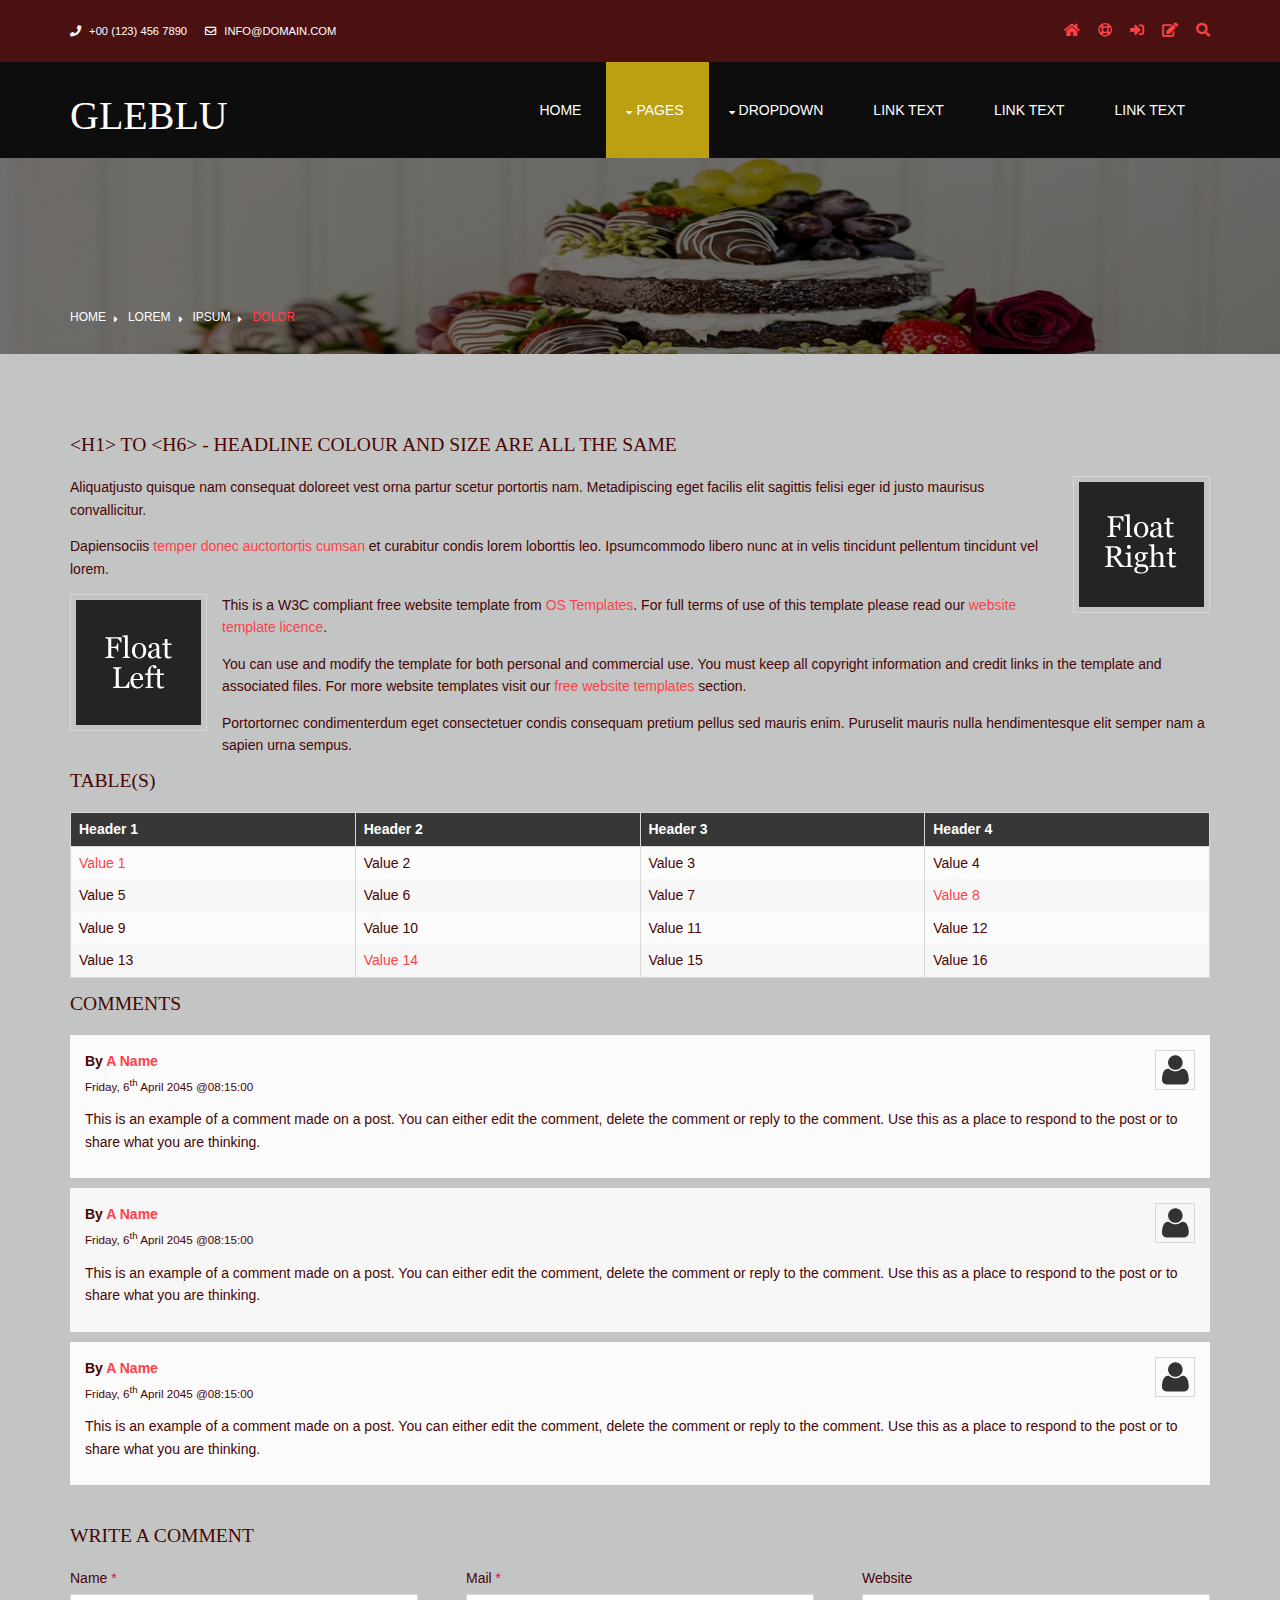
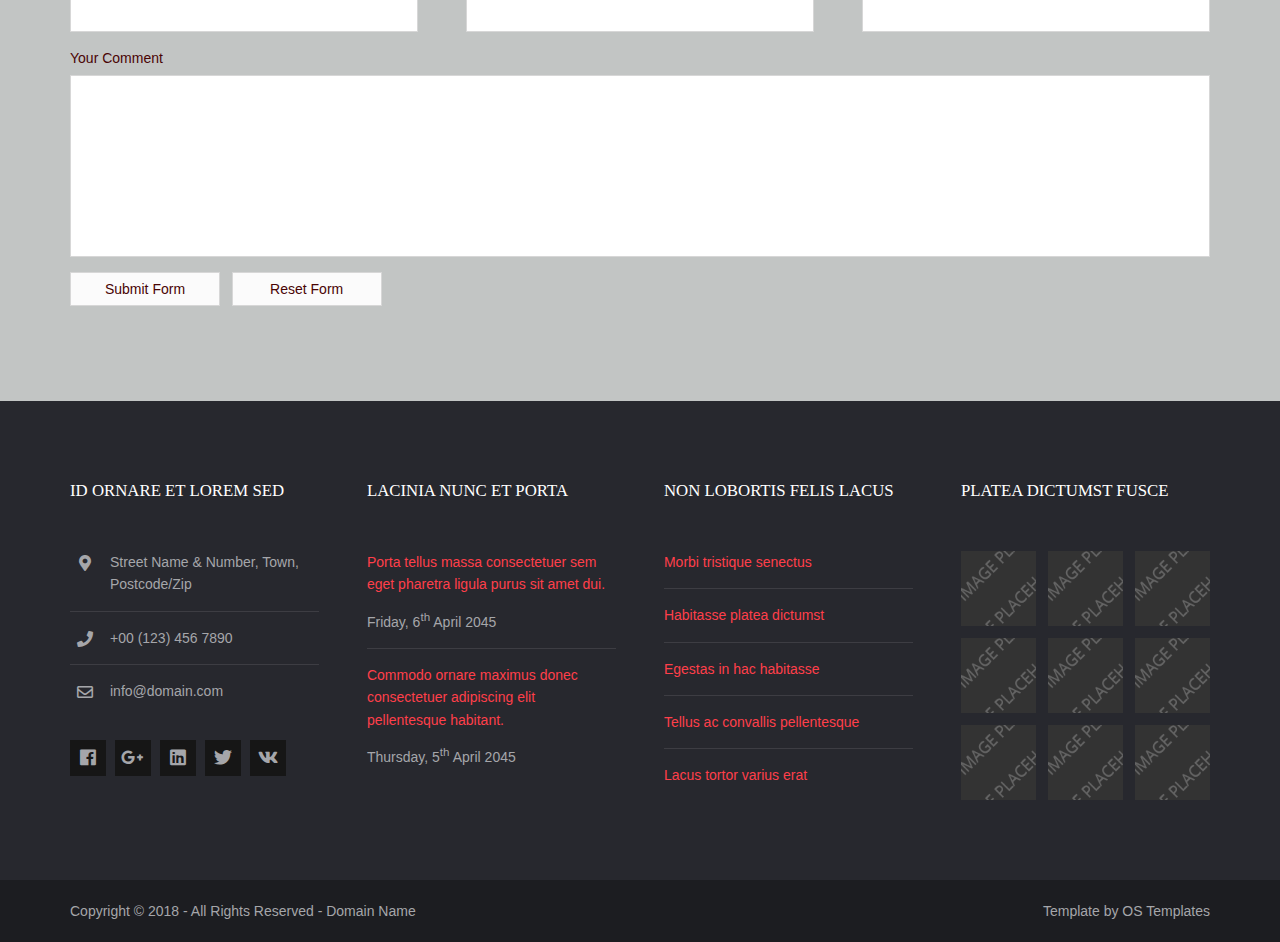
<file: public/pages/full-width.html>
<!DOCTYPE html>
<!--
Template Name: Gleblu
Author: <a href="https://www.os-templates.com/">OS Templates</a>
Author URI: https://www.os-templates.com/
Copyright: OS-Templates.com
Licence: Free to use under our free template licence terms
Licence URI: https://www.os-templates.com/template-terms
-->
<html lang="">
<!-- To declare your language - read more here: https://www.w3.org/International/questions/qa-html-language-declarations -->
<head>
<title>Gleblu | Pages | Full Width</title>
<meta charset="utf-8">
<meta name="viewport" content="width=device-width, initial-scale=1.0, maximum-scale=1.0, user-scalable=no">
<link href="../layout/styles/layout.css" rel="stylesheet" type="text/css" media="all">
</head>
<body id="top">
<!-- ################################################################################################ -->
<!-- ################################################################################################ -->
<!-- ################################################################################################ -->
<div class="wrapper row0">
  <div id="topbar" class="hoc clear">
    <div class="fl_left"> 
      <!-- ################################################################################################ -->
      <ul class="nospace">
        <li><i class="fas fa-phone rgtspace-5"></i> +00 (123) 456 7890</li>
        <li><i class="far fa-envelope rgtspace-5"></i> info@domain.com</li>
      </ul>
      <!-- ################################################################################################ -->
    </div>
    <div class="fl_right"> 
      <!-- ################################################################################################ -->
      <ul class="nospace">
        <li><a href="../index.html"><i class="fas fa-home"></i></a></li>
        <li><a href="#" title="Help Centre"><i class="far fa-life-ring"></i></a></li>
        <li><a href="#" title="Login"><i class="fas fa-sign-in-alt"></i></a></li>
        <li><a href="#" title="Sign Up"><i class="fas fa-edit"></i></a></li>
        <li id="searchform">
          <div>
            <form action="#" method="post">
              <fieldset>
                <legend>Quick Search:</legend>
                <input type="text" placeholder="Enter search term&hellip;">
                <button type="submit"><i class="fas fa-search"></i></button>
              </fieldset>
            </form>
          </div>
        </li>
      </ul>
      <!-- ################################################################################################ -->
    </div>
  </div>
</div>
<!-- ################################################################################################ -->
<!-- ################################################################################################ -->
<!-- ################################################################################################ -->
<div class="wrapper row1">
  <header id="header" class="hoc clear">
    <div id="logo" class="fl_left"> 
      <!-- ################################################################################################ -->
      <h1><a href="../index.html">Gleblu</a></h1>
      <!-- ################################################################################################ -->
    </div>
    <nav id="mainav" class="fl_right"> 
      <!-- ################################################################################################ -->
      <ul class="clear">
        <li><a href="../index.html">Home</a></li>
        <li class="active"><a class="drop" href="#">Pages</a>
          <ul>
            <li><a href="gallery.html">Gallery</a></li>
            <li class="active"><a href="full-width.html">Full Width</a></li>
            <li><a href="sidebar-left.html">Sidebar Left</a></li>
            <li><a href="sidebar-right.html">Sidebar Right</a></li>
            <li><a href="basic-grid.html">Basic Grid</a></li>
            <li><a href="font-icons.html">Font Icons</a></li>
          </ul>
        </li>
        <li><a class="drop" href="#">Dropdown</a>
          <ul>
            <li><a href="#">Level 2</a></li>
            <li><a class="drop" href="#">Level 2 + Drop</a>
              <ul>
                <li><a href="#">Level 3</a></li>
                <li><a href="#">Level 3</a></li>
                <li><a href="#">Level 3</a></li>
              </ul>
            </li>
            <li><a href="#">Level 2</a></li>
          </ul>
        </li>
        <li><a href="#">Link Text</a></li>
        <li><a href="#">Link Text</a></li>
        <li><a href="#">Link Text</a></li>
      </ul>
      <!-- ################################################################################################ -->
    </nav>
  </header>
</div>
<!-- ################################################################################################ -->
<!-- ################################################################################################ -->
<!-- ################################################################################################ -->
<div class="wrapper bgded overlay" style="background-image:url('../images/demo/backgrounds/01.png');">
  <div id="breadcrumb" class="hoc clear"> 
    <!-- ################################################################################################ -->
    <ul>
      <li><a href="#">Home</a></li>
      <li><a href="#">Lorem</a></li>
      <li><a href="#">Ipsum</a></li>
      <li><a href="#">Dolor</a></li>
    </ul>
    <!-- ################################################################################################ -->
  </div>
</div>
<!-- ################################################################################################ -->
<!-- ################################################################################################ -->
<!-- ################################################################################################ -->
<div class="wrapper row3">
  <main class="hoc container clear"> 
    <!-- main body -->
    <!-- ################################################################################################ -->
    <div class="content"> 
      <!-- ################################################################################################ -->
      <h1>&lt;h1&gt; to &lt;h6&gt; - Headline Colour and Size Are All The Same</h1>
      <img class="imgr borderedbox inspace-5" src="../images/demo/imgr.gif" alt="">
      <p>Aliquatjusto quisque nam consequat doloreet vest orna partur scetur portortis nam. Metadipiscing eget facilis elit sagittis felisi eger id justo maurisus convallicitur.</p>
      <p>Dapiensociis <a href="#">temper donec auctortortis cumsan</a> et curabitur condis lorem loborttis leo. Ipsumcommodo libero nunc at in velis tincidunt pellentum tincidunt vel lorem.</p>
      <img class="imgl borderedbox inspace-5" src="../images/demo/imgl.gif" alt="">
      <p>This is a W3C compliant free website template from <a href="https://www.os-templates.com/" title="Free Website Templates">OS Templates</a>. For full terms of use of this template please read our <a href="https://www.os-templates.com/template-terms">website template licence</a>.</p>
      <p>You can use and modify the template for both personal and commercial use. You must keep all copyright information and credit links in the template and associated files. For more website templates visit our <a href="https://www.os-templates.com/">free website templates</a> section.</p>
      <p>Portortornec condimenterdum eget consectetuer condis consequam pretium pellus sed mauris enim. Puruselit mauris nulla hendimentesque elit semper nam a sapien urna sempus.</p>
      <h1>Table(s)</h1>
      <div class="scrollable">
        <table>
          <thead>
            <tr>
              <th>Header 1</th>
              <th>Header 2</th>
              <th>Header 3</th>
              <th>Header 4</th>
            </tr>
          </thead>
          <tbody>
            <tr>
              <td><a href="#">Value 1</a></td>
              <td>Value 2</td>
              <td>Value 3</td>
              <td>Value 4</td>
            </tr>
            <tr>
              <td>Value 5</td>
              <td>Value 6</td>
              <td>Value 7</td>
              <td><a href="#">Value 8</a></td>
            </tr>
            <tr>
              <td>Value 9</td>
              <td>Value 10</td>
              <td>Value 11</td>
              <td>Value 12</td>
            </tr>
            <tr>
              <td>Value 13</td>
              <td><a href="#">Value 14</a></td>
              <td>Value 15</td>
              <td>Value 16</td>
            </tr>
          </tbody>
        </table>
      </div>
      <div id="comments">
        <h2>Comments</h2>
        <ul>
          <li>
            <article>
              <header>
                <figure class="avatar"><img src="../images/demo/avatar.png" alt=""></figure>
                <address>
                By <a href="#">A Name</a>
                </address>
                <time datetime="2045-04-06T08:15+00:00">Friday, 6<sup>th</sup> April 2045 @08:15:00</time>
              </header>
              <div class="comcont">
                <p>This is an example of a comment made on a post. You can either edit the comment, delete the comment or reply to the comment. Use this as a place to respond to the post or to share what you are thinking.</p>
              </div>
            </article>
          </li>
          <li>
            <article>
              <header>
                <figure class="avatar"><img src="../images/demo/avatar.png" alt=""></figure>
                <address>
                By <a href="#">A Name</a>
                </address>
                <time datetime="2045-04-06T08:15+00:00">Friday, 6<sup>th</sup> April 2045 @08:15:00</time>
              </header>
              <div class="comcont">
                <p>This is an example of a comment made on a post. You can either edit the comment, delete the comment or reply to the comment. Use this as a place to respond to the post or to share what you are thinking.</p>
              </div>
            </article>
          </li>
          <li>
            <article>
              <header>
                <figure class="avatar"><img src="../images/demo/avatar.png" alt=""></figure>
                <address>
                By <a href="#">A Name</a>
                </address>
                <time datetime="2045-04-06T08:15+00:00">Friday, 6<sup>th</sup> April 2045 @08:15:00</time>
              </header>
              <div class="comcont">
                <p>This is an example of a comment made on a post. You can either edit the comment, delete the comment or reply to the comment. Use this as a place to respond to the post or to share what you are thinking.</p>
              </div>
            </article>
          </li>
        </ul>
        <h2>Write A Comment</h2>
        <form action="#" method="post">
          <div class="one_third first">
            <label for="name">Name <span>*</span></label>
            <input type="text" name="name" id="name" value="" size="22" required>
          </div>
          <div class="one_third">
            <label for="email">Mail <span>*</span></label>
            <input type="email" name="email" id="email" value="" size="22" required>
          </div>
          <div class="one_third">
            <label for="url">Website</label>
            <input type="url" name="url" id="url" value="" size="22">
          </div>
          <div class="block clear">
            <label for="comment">Your Comment</label>
            <textarea name="comment" id="comment" cols="25" rows="10"></textarea>
          </div>
          <div>
            <input type="submit" name="submit" value="Submit Form">
            &nbsp;
            <input type="reset" name="reset" value="Reset Form">
          </div>
        </form>
      </div>
      <!-- ################################################################################################ -->
    </div>
    <!-- ################################################################################################ -->
    <!-- / main body -->
    <div class="clear"></div>
  </main>
</div>
<!-- ################################################################################################ -->
<!-- ################################################################################################ -->
<!-- ################################################################################################ -->
<div class="wrapper row4">
  <footer id="footer" class="hoc clear"> 
    <!-- ################################################################################################ -->
    <div class="one_quarter first">
      <h6 class="heading">Id ornare et lorem sed</h6>
      <ul class="nospace linklist contact btmspace-30">
        <li><i class="fas fa-map-marker-alt"></i>
          <address>
          Street Name &amp; Number, Town, Postcode/Zip
          </address>
        </li>
        <li><i class="fas fa-phone"></i> +00 (123) 456 7890</li>
        <li><i class="far fa-envelope"></i> info@domain.com</li>
      </ul>
      <ul class="faico clear">
        <li><a class="faicon-facebook" href="#"><i class="fab fa-facebook"></i></a></li>
        <li><a class="faicon-google-plus" href="#"><i class="fab fa-google-plus-g"></i></a></li>
        <li><a class="faicon-linkedin" href="#"><i class="fab fa-linkedin"></i></a></li>
        <li><a class="faicon-twitter" href="#"><i class="fab fa-twitter"></i></a></li>
        <li><a class="faicon-vk" href="#"><i class="fab fa-vk"></i></a></li>
      </ul>
    </div>
    <div class="one_quarter">
      <h6 class="heading">Lacinia nunc et porta</h6>
      <ul class="nospace linklist">
        <li>
          <article>
            <p class="nospace btmspace-10"><a href="#">Porta tellus massa consectetuer sem eget pharetra ligula purus sit amet dui.</a></p>
            <time class="block font-xs" datetime="2045-04-06">Friday, 6<sup>th</sup> April 2045</time>
          </article>
        </li>
        <li>
          <article>
            <p class="nospace btmspace-10"><a href="#">Commodo ornare maximus donec consectetuer adipiscing elit pellentesque habitant.</a></p>
            <time class="block font-xs" datetime="2045-04-05">Thursday, 5<sup>th</sup> April 2045</time>
          </article>
        </li>
      </ul>
    </div>
    <div class="one_quarter">
      <h6 class="heading">Non lobortis felis lacus</h6>
      <ul class="nospace linklist">
        <li><a href="#">Morbi tristique senectus</a></li>
        <li><a href="#">Habitasse platea dictumst</a></li>
        <li><a href="#">Egestas in hac habitasse</a></li>
        <li><a href="#">Tellus ac convallis pellentesque</a></li>
        <li><a href="#">Lacus tortor varius erat</a></li>
      </ul>
    </div>
    <div class="one_quarter">
      <h6 class="heading">Platea dictumst fusce</h6>
      <ul class="nospace clear latestimg">
        <li><a class="imgover" href="#"><img src="../images/demo/100x100.png" alt=""></a></li>
        <li><a class="imgover" href="#"><img src="../images/demo/100x100.png" alt=""></a></li>
        <li><a class="imgover" href="#"><img src="../images/demo/100x100.png" alt=""></a></li>
        <li><a class="imgover" href="#"><img src="../images/demo/100x100.png" alt=""></a></li>
        <li><a class="imgover" href="#"><img src="../images/demo/100x100.png" alt=""></a></li>
        <li><a class="imgover" href="#"><img src="../images/demo/100x100.png" alt=""></a></li>
        <li><a class="imgover" href="#"><img src="../images/demo/100x100.png" alt=""></a></li>
        <li><a class="imgover" href="#"><img src="../images/demo/100x100.png" alt=""></a></li>
        <li><a class="imgover" href="#"><img src="../images/demo/100x100.png" alt=""></a></li>
      </ul>
    </div>
    <!-- ################################################################################################ -->
  </footer>
</div>
<!-- ################################################################################################ -->
<!-- ################################################################################################ -->
<!-- ################################################################################################ -->
<div class="wrapper row5">
  <div id="copyright" class="hoc clear"> 
    <!-- ################################################################################################ -->
    <p class="fl_left">Copyright &copy; 2018 - All Rights Reserved - <a href="#">Domain Name</a></p>
    <p class="fl_right">Template by <a target="_blank" href="https://www.os-templates.com/" title="Free Website Templates">OS Templates</a></p>
    <!-- ################################################################################################ -->
  </div>
</div>
<!-- ################################################################################################ -->
<!-- ################################################################################################ -->
<!-- ################################################################################################ -->
<a id="backtotop" href="#top"><i class="fas fa-chevron-up"></i></a>
<!-- JAVASCRIPTS -->
<script src="../layout/scripts/jquery.min.js"></script>
<script src="../layout/scripts/jquery.backtotop.js"></script>
<script src="../layout/scripts/jquery.mobilemenu.js"></script>
</body>
</html>
</file>
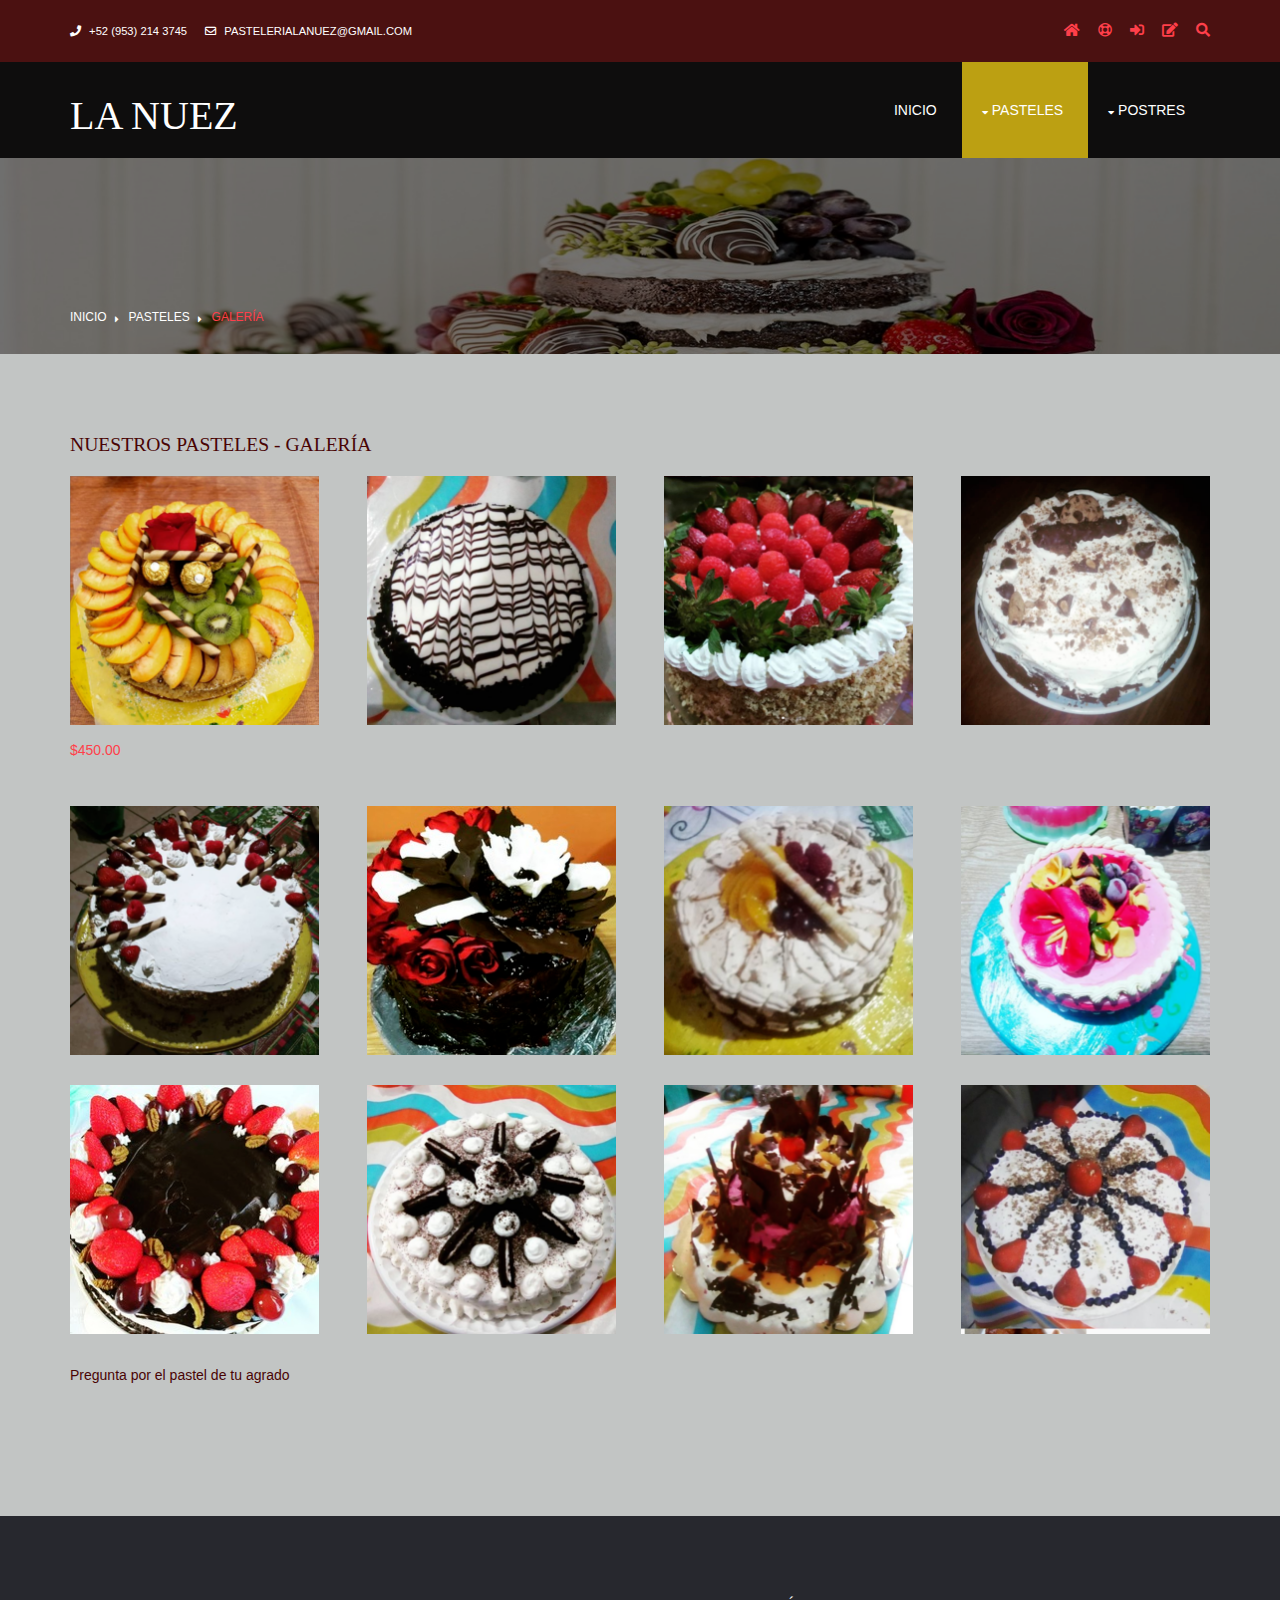
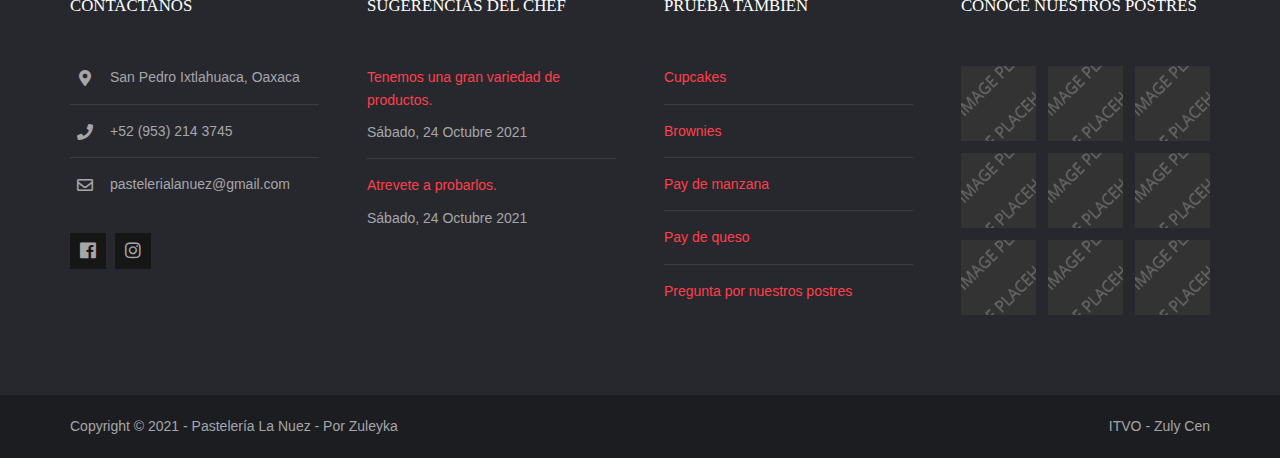
<file: public/pages/gallery.html>
<!DOCTYPE html>
<!--
Template Name: Gleblu
Author: <a href="https://www.os-templates.com/">OS Templates</a>
Author URI: https://www.os-templates.com/
Copyright: OS-Templates.com
Licence: Free to use under our free template licence terms
Licence URI: https://www.os-templates.com/template-terms
-->
<html lang="">
<!-- To declare your language - read more here: https://www.w3.org/International/questions/qa-html-language-declarations -->
<head>
<title>La Nuez | Pasteles | Galería </title>
<meta charset="utf-8">
<meta name="viewport" content="width=device-width, initial-scale=1.0, maximum-scale=1.0, user-scalable=no">
<link href="../layout/styles/layout.css" rel="stylesheet" type="text/css" media="all">
</head>
<body id="top">
<!-- ################################################################################################ -->
<!-- ################################################################################################ -->
<!-- ################################################################################################ -->
<div class="wrapper row0">
  <div id="topbar" class="hoc clear">
    <div class="fl_left"> 
      <!-- ################################################################################################ -->
      <ul class="nospace">
        <li><i class="fas fa-phone rgtspace-5"></i> +52 (953) 214 3745</li>
        <li><i class="far fa-envelope rgtspace-5"></i> pasteleriaLaNuez@gmail.com</li>
      </ul>
      <!-- ################################################################################################ -->
    </div>
    <div class="fl_right"> 
      <!-- ################################################################################################ -->
      <ul class="nospace">
        <li><a href="../index.html"><i class="fas fa-home"></i></a></li>
        <li><a href="#" title="Help Centre"><i class="far fa-life-ring"></i></a></li>
        <li><a href="#" title="Login"><i class="fas fa-sign-in-alt"></i></a></li>
        <li><a href="#" title="Sign Up"><i class="fas fa-edit"></i></a></li>
        <li id="searchform">
          <div>
            <form action="#" method="post">
              <fieldset>
                <legend>Quick Search:</legend>
                <input type="text" placeholder="Enter search term&hellip;">
                <button type="submit"><i class="fas fa-search"></i></button>
              </fieldset>
            </form>
          </div>
        </li>
      </ul>
      <!-- ################################################################################################ -->
    </div>
  </div>
</div>
<!-- ################################################################################################ -->
<!-- ################################################################################################ -->
<!-- ################################################################################################ -->
<div class="wrapper row1">
  <header id="header" class="hoc clear">
    <div id="logo" class="fl_left"> 
      <!-- ################################################################################################ -->
      <h1><a href="../index.html">La nuez</a></h1>
      <!-- ################################################################################################ -->
    </div>
    <nav id="mainav" class="fl_right"> 
      <!-- ################################################################################################ -->
      <ul class="clear">
        <li><a href="../index.html">Inicio</a></li>
        <li class="active"><a class="drop" href="#">Pasteles</a>
          <ul>
            <li class="active"><a href="gallery.html">Galería</a></li>
            <!--<li><a href="full-width.html">Full Width</a></li>
            <li><a href="sidebar-left.html">Sidebar Left</a></li>
            <li><a href="sidebar-right.html">Sidebar Right</a></li>
            <li><a href="basic-grid.html">Basic Grid</a></li>
            <li><a href="font-icons.html">Font Icons</a></li>-->
          </ul>
        </li>
        <li><a class="drop" href="#">Postres</a>
          <!--<ul>
            <li><a href="#">Level 2</a></li>
            <li><a class="drop" href="#">Level 2 + Drop</a>
              <ul>
                <li><a href="#">Level 3</a></li>
                <li><a href="#">Level 3</a></li>
                <li><a href="#">Level 3</a></li>
              </ul>
            </li>
            <li><a href="#">Level 2</a></li> -->
          <!-- </ul>
        </li>
        <li><a href="#">Link Text</a></li>
        <li><a href="#">Link Text</a></li>
        <li><a href="#">Link Text</a></li>
      </ul>-->
      <!-- ################################################################################################ -->
    </nav>
  </header>
</div>
<!-- ################################################################################################ -->
<!-- ################################################################################################ -->
<!-- ################################################################################################ -->
<div class="wrapper bgded overlay" style="background-image:url('../images/demo/backgrounds/01.png');">
  <div id="breadcrumb" class="hoc clear"> 
    <!-- ################################################################################################ -->
    <ul>
      <li><a href="#">Inicio</a></li>
      <li><a href="#">Pasteles</a></li>
      <li><a href="#">Galería</a></li>
      <!-- <li><a href="#">Dolor</a></li> -->
    </ul>
    <!-- ################################################################################################ -->
  </div>
</div>
<!-- ################################################################################################ -->
<!-- ################################################################################################ -->
<!-- ################################################################################################ -->
<div class="wrapper row3">
  <main class="hoc container clear"> 
    <!-- main body -->
    <!-- ################################################################################################ -->
    <div class="content"> 
      <!-- ################################################################################################ -->
      <div id="gallery">
        <figure>
          <header class="heading">nuestros pasteles - galería</header>
          <ul class="nospace clear">
            <li class="one_quarter first"><a href="#"><img src="../images/demo/gallery/01.png" alt="">
                      <p>$450.00</p></a></li>
            <li class="one_quarter"><a href="#"><img src="../images/demo/gallery/02.png" alt=""></a></li>
            <li class="one_quarter"><a href="#"><img src="../images/demo/gallery/03.png" alt=""></a></li>
            <li class="one_quarter"><a href="#"><img src="../images/demo/gallery/04.png" alt=""></a></li>
            <li class="one_quarter first"><a href="#"><img src="../images/demo/gallery/05.png" alt=""></a></li>
            <li class="one_quarter"><a href="#"><img src="../images/demo/gallery/06.png" alt=""></a></li>
            <li class="one_quarter"><a href="#"><img src="../images/demo/gallery/07.png" alt=""></a></li>
            <li class="one_quarter"><a href="#"><img src="../images/demo/gallery/08.png" alt=""></a></li>
            <li class="one_quarter first"><a href="#"><img src="../images/demo/gallery/09.png" alt=""></a></li>
            <li class="one_quarter"><a href="#"><img src="../images/demo/gallery/10.png" alt=""></a></li>
            <li class="one_quarter"><a href="#"><img src="../images/demo/gallery/11.png" alt=""></a></li>
            <li class="one_quarter"><a href="#"><img src="../images/demo/gallery/12.png" alt=""></a></li>
          </ul>
          <figcaption>Pregunta por el pastel de tu agrado</figcaption>
        </figure>
      </div>
      <!-- ################################################################################################ -->
      <!-- ################################################################################################ -->
      <nav class="pagination">
        <!--<ul>
          <li><a href="#">&laquo; Previous</a></li>
          <li><a href="#">1</a></li>
          <li><a href="#">2</a></li>
          <li><strong>&hellip;</strong></li>
          <li><a href="#">6</a></li>
          <li class="current"><strong>7</strong></li>
          <li><a href="#">8</a></li>
          <li><a href="#">9</a></li>
          <li><strong>&hellip;</strong></li>
          <li><a href="#">14</a></li>
          <li><a href="#">15</a></li>
          <li><a href="#">Next &raquo;</a></li>
        </ul>-->
      </nav>
      <!-- ################################################################################################ -->
    </div>
    <!-- ################################################################################################ -->
    <!-- / main body -->
    <div class="clear"></div>
  </main>
</div>
<!-- ################################################################################################ -->
<!-- ################################################################################################ -->
<!-- ################################################################################################ -->
<div class="wrapper row4">
  <footer id="footer" class="hoc clear"> 
    <!-- ################################################################################################ -->
    <div class="one_quarter first">
      <h6 class="heading">CONTACTANOS</h6>
      <ul class="nospace linklist contact btmspace-30">
        <li><i class="fas fa-map-marker-alt"></i>
          <address>
            San Pedro Ixtlahuaca, Oaxaca
          </address>
        </li>
        <li><i class="fas fa-phone"></i> +52 (953) 214 3745</li>
        <li><i class="far fa-envelope"></i> pastelerialanuez@gmail.com</li>
      </ul>
      <ul class="faico clear">
        <li><a class="faicon-facebook" href="https://www.facebook.com/La-Nuez-103735645376509"><i class="fab fa-facebook"></i></a></li>
        <li><a class="faicon-instagram" href="https://www.instagram.com/luisnoevergara/"><i class="fab fa-instagram"></i></a></li>
        <!--<li><a class="faicon-google-plus" href="#"><i class="fab fa-google-plus-g"></i></a></li>
        <li><a class="faicon-linkedin" href="#"><i class="fab fa-linkedin"></i></a></li>
        <li><a class="faicon-twitter" href="#"><i class="fab fa-twitter"></i></a></li>
        <li><a class="faicon-vk" href="#"><i class="fab fa-vk"></i></a></li>-->
      </ul>
    </div>
    <div class="one_quarter">
      <h6 class="heading">SUGERENCIAS DEL CHEF</h6>
      <ul class="nospace linklist">
        <li>
          <article>
            <p class="nospace btmspace-10"><a >Tenemos una gran variedad de productos.</a></p>
            <time class="block font-xs" datetime="2021-10-24">Sábado, 24 Octubre 2021</time>
          </article>
        </li>
        <li>
          <article>
            <p class="nospace btmspace-10"><a >Atrevete a probarlos.</a></p>
            <time class="block font-xs" datetime="2021-10-24">Sábado, 24 Octubre 2021</time>
          </article>
        </li>
      </ul>
    </div>
    <div class="one_quarter">
      <h6 class="heading">PRUEBA TAMBIÉN</h6>
      <ul class="nospace linklist">
        <li><a >Cupcakes</a></li>
        <li><a >Brownies</a></li>
        <li><a >Pay de manzana</a></li>
        <li><a >Pay de queso</a></li>
        <li><a href="https://www.facebook.com/La-Nuez-103735645376509">Pregunta por nuestros postres</a></li>
      </ul>
    </div>
    <div class="one_quarter">
      <h6 class="heading">CONOCE NUESTROS POSTRES</h6>
      <ul class="nospace clear latestimg">
        <li><a class="imgover" href="#"><img src="../images/demo/100x100.png" alt=""></a></li>
        <li><a class="imgover" href="#"><img src="../images/demo/100x100.png" alt=""></a></li>
        <li><a class="imgover" href="#"><img src="../images/demo/100x100.png" alt=""></a></li>
        <li><a class="imgover" href="#"><img src="../images/demo/100x100.png" alt=""></a></li>
        <li><a class="imgover" href="#"><img src="../images/demo/100x100.png" alt=""></a></li>
        <li><a class="imgover" href="#"><img src="../images/demo/100x100.png" alt=""></a></li>
        <li><a class="imgover" href="#"><img src="../images/demo/100x100.png" alt=""></a></li>
        <li><a class="imgover" href="#"><img src="../images/demo/100x100.png" alt=""></a></li>
        <li><a class="imgover" href="#"><img src="../images/demo/100x100.png" alt=""></a></li>
      </ul>
    </div>
    <!-- ################################################################################################ -->
  </footer>
</div>
<!-- ################################################################################################ -->
<!-- ################################################################################################ -->
<!-- ################################################################################################ -->
<div class="wrapper row5">
  <div id="copyright" class="hoc clear"> 
    <!-- ################################################################################################ -->
    <p class="fl_left">Copyright &copy; 2021 - Pastelería La Nuez - <a href="#">Por Zuleyka</a></p>
    <p class="fl_right">ITVO - <a target="_blank" href="https://www.instagram.com/zuly.cen/" title="Free Website Templates">Zuly Cen</a></p>
    <!-- ################################################################################################ -->
  </div>
</div>
<!-- ################################################################################################ -->
<!-- ################################################################################################ -->
<!-- ################################################################################################ -->
<a id="backtotop" href="#top"><i class="fas fa-chevron-up"></i></a>
<!-- JAVASCRIPTS -->
<script src="../layout/scripts/jquery.min.js"></script>
<script src="../layout/scripts/jquery.backtotop.js"></script>
<script src="../layout/scripts/jquery.mobilemenu.js"></script>
</body>
</html>
</file>
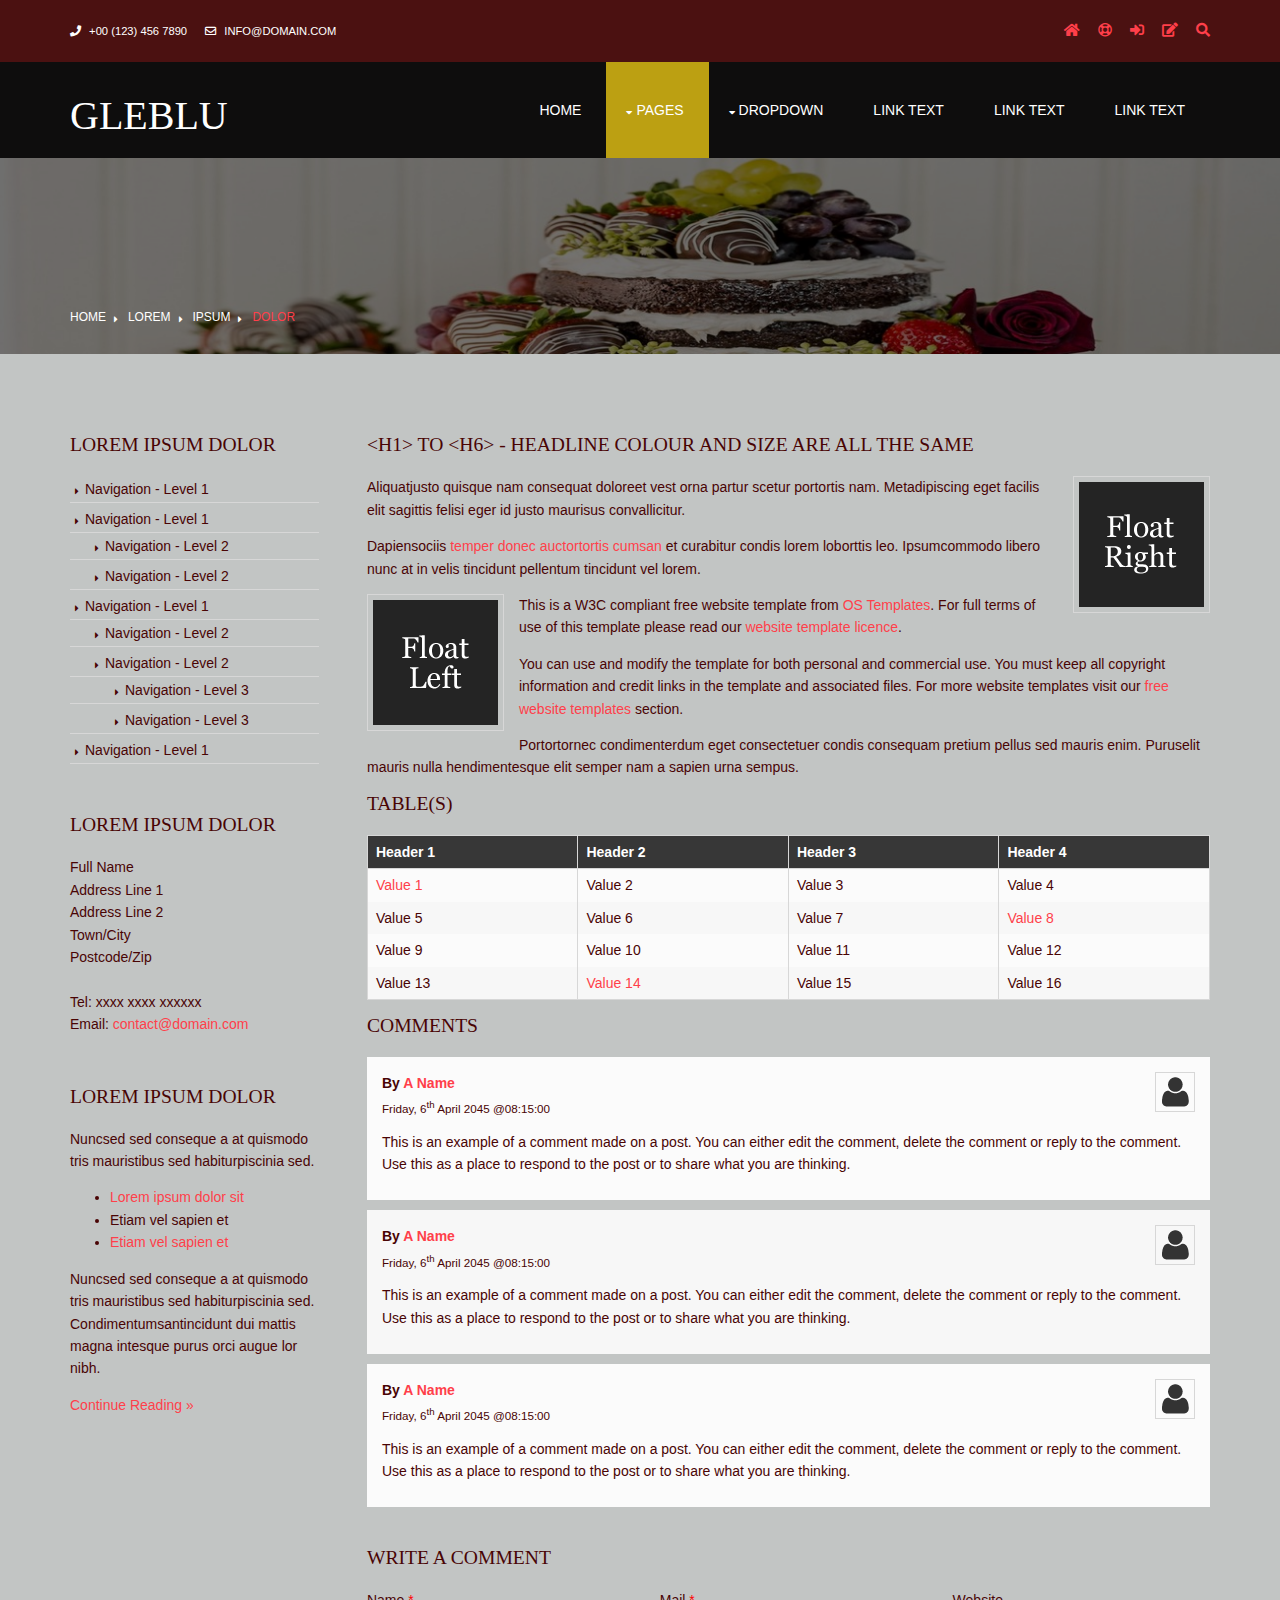
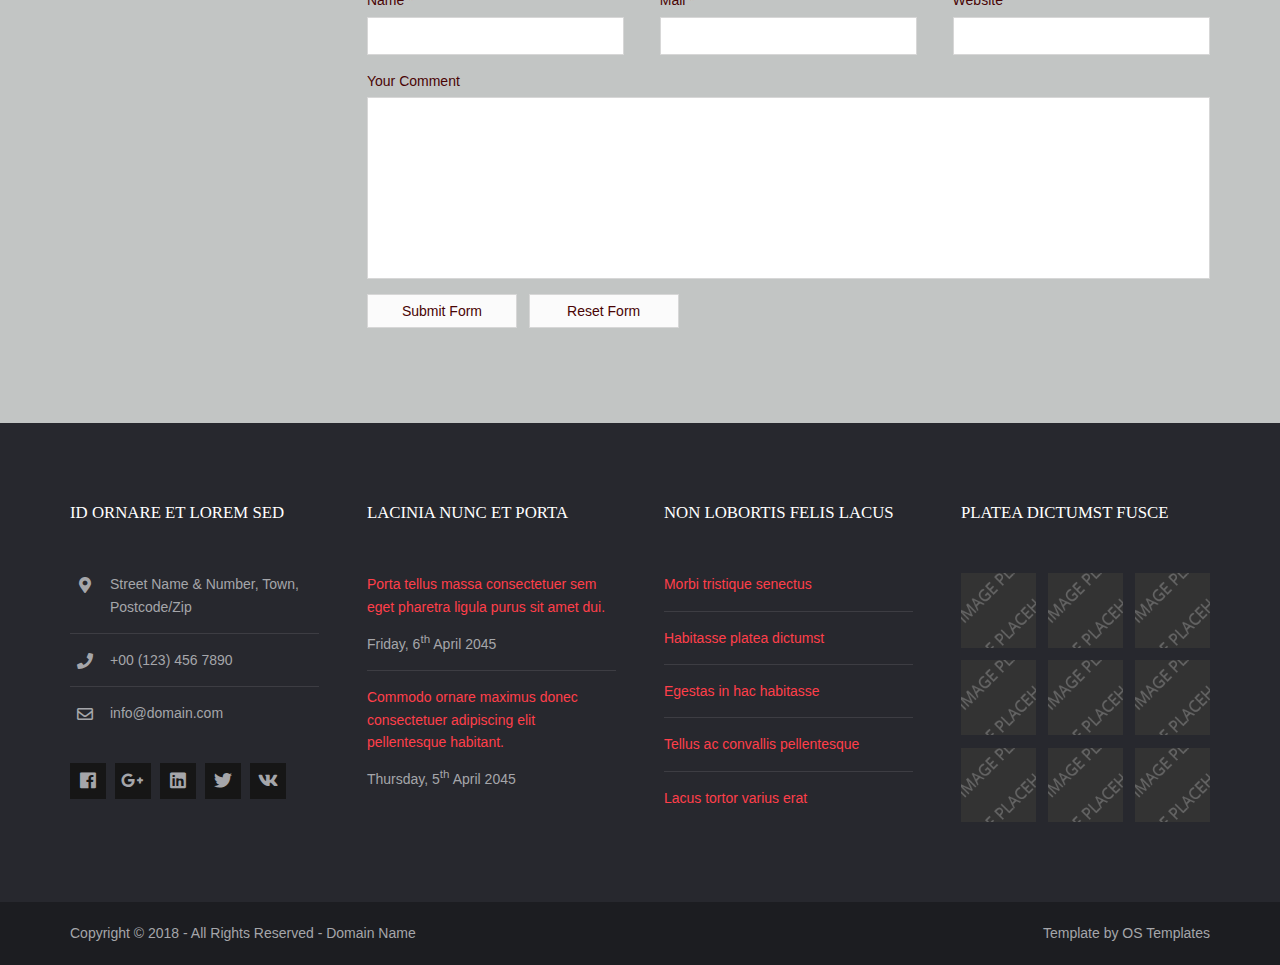
<file: public/pages/sidebar-left.html>
<!DOCTYPE html>
<!--
Template Name: Gleblu
Author: <a href="https://www.os-templates.com/">OS Templates</a>
Author URI: https://www.os-templates.com/
Copyright: OS-Templates.com
Licence: Free to use under our free template licence terms
Licence URI: https://www.os-templates.com/template-terms
-->
<html lang="">
<!-- To declare your language - read more here: https://www.w3.org/International/questions/qa-html-language-declarations -->
<head>
<title>Gleblu | Pages | Sidebar Left</title>
<meta charset="utf-8">
<meta name="viewport" content="width=device-width, initial-scale=1.0, maximum-scale=1.0, user-scalable=no">
<link href="../layout/styles/layout.css" rel="stylesheet" type="text/css" media="all">
</head>
<body id="top">
<!-- ################################################################################################ -->
<!-- ################################################################################################ -->
<!-- ################################################################################################ -->
<div class="wrapper row0">
  <div id="topbar" class="hoc clear">
    <div class="fl_left"> 
      <!-- ################################################################################################ -->
      <ul class="nospace">
        <li><i class="fas fa-phone rgtspace-5"></i> +00 (123) 456 7890</li>
        <li><i class="far fa-envelope rgtspace-5"></i> info@domain.com</li>
      </ul>
      <!-- ################################################################################################ -->
    </div>
    <div class="fl_right"> 
      <!-- ################################################################################################ -->
      <ul class="nospace">
        <li><a href="../index.html"><i class="fas fa-home"></i></a></li>
        <li><a href="#" title="Help Centre"><i class="far fa-life-ring"></i></a></li>
        <li><a href="#" title="Login"><i class="fas fa-sign-in-alt"></i></a></li>
        <li><a href="#" title="Sign Up"><i class="fas fa-edit"></i></a></li>
        <li id="searchform">
          <div>
            <form action="#" method="post">
              <fieldset>
                <legend>Quick Search:</legend>
                <input type="text" placeholder="Enter search term&hellip;">
                <button type="submit"><i class="fas fa-search"></i></button>
              </fieldset>
            </form>
          </div>
        </li>
      </ul>
      <!-- ################################################################################################ -->
    </div>
  </div>
</div>
<!-- ################################################################################################ -->
<!-- ################################################################################################ -->
<!-- ################################################################################################ -->
<div class="wrapper row1">
  <header id="header" class="hoc clear">
    <div id="logo" class="fl_left"> 
      <!-- ################################################################################################ -->
      <h1><a href="../index.html">Gleblu</a></h1>
      <!-- ################################################################################################ -->
    </div>
    <nav id="mainav" class="fl_right"> 
      <!-- ################################################################################################ -->
      <ul class="clear">
        <li><a href="../index.html">Home</a></li>
        <li class="active"><a class="drop" href="#">Pages</a>
          <ul>
            <li><a href="gallery.html">Gallery</a></li>
            <li><a href="full-width.html">Full Width</a></li>
            <li class="active"><a href="sidebar-left.html">Sidebar Left</a></li>
            <li><a href="sidebar-right.html">Sidebar Right</a></li>
            <li><a href="basic-grid.html">Basic Grid</a></li>
            <li><a href="font-icons.html">Font Icons</a></li>
          </ul>
        </li>
        <li><a class="drop" href="#">Dropdown</a>
          <ul>
            <li><a href="#">Level 2</a></li>
            <li><a class="drop" href="#">Level 2 + Drop</a>
              <ul>
                <li><a href="#">Level 3</a></li>
                <li><a href="#">Level 3</a></li>
                <li><a href="#">Level 3</a></li>
              </ul>
            </li>
            <li><a href="#">Level 2</a></li>
          </ul>
        </li>
        <li><a href="#">Link Text</a></li>
        <li><a href="#">Link Text</a></li>
        <li><a href="#">Link Text</a></li>
      </ul>
      <!-- ################################################################################################ -->
    </nav>
  </header>
</div>
<!-- ################################################################################################ -->
<!-- ################################################################################################ -->
<!-- ################################################################################################ -->
<div class="wrapper bgded overlay" style="background-image:url('../images/demo/backgrounds/01.png');">
  <div id="breadcrumb" class="hoc clear"> 
    <!-- ################################################################################################ -->
    <ul>
      <li><a href="#">Home</a></li>
      <li><a href="#">Lorem</a></li>
      <li><a href="#">Ipsum</a></li>
      <li><a href="#">Dolor</a></li>
    </ul>
    <!-- ################################################################################################ -->
  </div>
</div>
<!-- ################################################################################################ -->
<!-- ################################################################################################ -->
<!-- ################################################################################################ -->
<div class="wrapper row3">
  <main class="hoc container clear"> 
    <!-- main body -->
    <!-- ################################################################################################ -->
    <div class="sidebar one_quarter first"> 
      <!-- ################################################################################################ -->
      <h6>Lorem ipsum dolor</h6>
      <nav class="sdb_holder">
        <ul>
          <li><a href="#">Navigation - Level 1</a></li>
          <li><a href="#">Navigation - Level 1</a>
            <ul>
              <li><a href="#">Navigation - Level 2</a></li>
              <li><a href="#">Navigation - Level 2</a></li>
            </ul>
          </li>
          <li><a href="#">Navigation - Level 1</a>
            <ul>
              <li><a href="#">Navigation - Level 2</a></li>
              <li><a href="#">Navigation - Level 2</a>
                <ul>
                  <li><a href="#">Navigation - Level 3</a></li>
                  <li><a href="#">Navigation - Level 3</a></li>
                </ul>
              </li>
            </ul>
          </li>
          <li><a href="#">Navigation - Level 1</a></li>
        </ul>
      </nav>
      <div class="sdb_holder">
        <h6>Lorem ipsum dolor</h6>
        <address>
        Full Name<br>
        Address Line 1<br>
        Address Line 2<br>
        Town/City<br>
        Postcode/Zip<br>
        <br>
        Tel: xxxx xxxx xxxxxx<br>
        Email: <a href="#">contact@domain.com</a>
        </address>
      </div>
      <div class="sdb_holder">
        <article>
          <h6>Lorem ipsum dolor</h6>
          <p>Nuncsed sed conseque a at quismodo tris mauristibus sed habiturpiscinia sed.</p>
          <ul>
            <li><a href="#">Lorem ipsum dolor sit</a></li>
            <li>Etiam vel sapien et</li>
            <li><a href="#">Etiam vel sapien et</a></li>
          </ul>
          <p>Nuncsed sed conseque a at quismodo tris mauristibus sed habiturpiscinia sed. Condimentumsantincidunt dui mattis magna intesque purus orci augue lor nibh.</p>
          <p class="more"><a href="#">Continue Reading &raquo;</a></p>
        </article>
      </div>
      <!-- ################################################################################################ -->
    </div>
    <!-- ################################################################################################ -->
    <!-- ################################################################################################ -->
    <div class="content three_quarter"> 
      <!-- ################################################################################################ -->
      <h1>&lt;h1&gt; to &lt;h6&gt; - Headline Colour and Size Are All The Same</h1>
      <img class="imgr borderedbox inspace-5" src="../images/demo/imgr.gif" alt="">
      <p>Aliquatjusto quisque nam consequat doloreet vest orna partur scetur portortis nam. Metadipiscing eget facilis elit sagittis felisi eger id justo maurisus convallicitur.</p>
      <p>Dapiensociis <a href="#">temper donec auctortortis cumsan</a> et curabitur condis lorem loborttis leo. Ipsumcommodo libero nunc at in velis tincidunt pellentum tincidunt vel lorem.</p>
      <img class="imgl borderedbox inspace-5" src="../images/demo/imgl.gif" alt="">
      <p>This is a W3C compliant free website template from <a href="https://www.os-templates.com/" title="Free Website Templates">OS Templates</a>. For full terms of use of this template please read our <a href="https://www.os-templates.com/template-terms">website template licence</a>.</p>
      <p>You can use and modify the template for both personal and commercial use. You must keep all copyright information and credit links in the template and associated files. For more website templates visit our <a href="https://www.os-templates.com/">free website templates</a> section.</p>
      <p>Portortornec condimenterdum eget consectetuer condis consequam pretium pellus sed mauris enim. Puruselit mauris nulla hendimentesque elit semper nam a sapien urna sempus.</p>
      <h1>Table(s)</h1>
      <div class="scrollable">
        <table>
          <thead>
            <tr>
              <th>Header 1</th>
              <th>Header 2</th>
              <th>Header 3</th>
              <th>Header 4</th>
            </tr>
          </thead>
          <tbody>
            <tr>
              <td><a href="#">Value 1</a></td>
              <td>Value 2</td>
              <td>Value 3</td>
              <td>Value 4</td>
            </tr>
            <tr>
              <td>Value 5</td>
              <td>Value 6</td>
              <td>Value 7</td>
              <td><a href="#">Value 8</a></td>
            </tr>
            <tr>
              <td>Value 9</td>
              <td>Value 10</td>
              <td>Value 11</td>
              <td>Value 12</td>
            </tr>
            <tr>
              <td>Value 13</td>
              <td><a href="#">Value 14</a></td>
              <td>Value 15</td>
              <td>Value 16</td>
            </tr>
          </tbody>
        </table>
      </div>
      <div id="comments">
        <h2>Comments</h2>
        <ul>
          <li>
            <article>
              <header>
                <figure class="avatar"><img src="../images/demo/avatar.png" alt=""></figure>
                <address>
                By <a href="#">A Name</a>
                </address>
                <time datetime="2045-04-06T08:15+00:00">Friday, 6<sup>th</sup> April 2045 @08:15:00</time>
              </header>
              <div class="comcont">
                <p>This is an example of a comment made on a post. You can either edit the comment, delete the comment or reply to the comment. Use this as a place to respond to the post or to share what you are thinking.</p>
              </div>
            </article>
          </li>
          <li>
            <article>
              <header>
                <figure class="avatar"><img src="../images/demo/avatar.png" alt=""></figure>
                <address>
                By <a href="#">A Name</a>
                </address>
                <time datetime="2045-04-06T08:15+00:00">Friday, 6<sup>th</sup> April 2045 @08:15:00</time>
              </header>
              <div class="comcont">
                <p>This is an example of a comment made on a post. You can either edit the comment, delete the comment or reply to the comment. Use this as a place to respond to the post or to share what you are thinking.</p>
              </div>
            </article>
          </li>
          <li>
            <article>
              <header>
                <figure class="avatar"><img src="../images/demo/avatar.png" alt=""></figure>
                <address>
                By <a href="#">A Name</a>
                </address>
                <time datetime="2045-04-06T08:15+00:00">Friday, 6<sup>th</sup> April 2045 @08:15:00</time>
              </header>
              <div class="comcont">
                <p>This is an example of a comment made on a post. You can either edit the comment, delete the comment or reply to the comment. Use this as a place to respond to the post or to share what you are thinking.</p>
              </div>
            </article>
          </li>
        </ul>
        <h2>Write A Comment</h2>
        <form action="#" method="post">
          <div class="one_third first">
            <label for="name">Name <span>*</span></label>
            <input type="text" name="name" id="name" value="" size="22" required>
          </div>
          <div class="one_third">
            <label for="email">Mail <span>*</span></label>
            <input type="email" name="email" id="email" value="" size="22" required>
          </div>
          <div class="one_third">
            <label for="url">Website</label>
            <input type="url" name="url" id="url" value="" size="22">
          </div>
          <div class="block clear">
            <label for="comment">Your Comment</label>
            <textarea name="comment" id="comment" cols="25" rows="10"></textarea>
          </div>
          <div>
            <input type="submit" name="submit" value="Submit Form">
            &nbsp;
            <input type="reset" name="reset" value="Reset Form">
          </div>
        </form>
      </div>
      <!-- ################################################################################################ -->
    </div>
    <!-- ################################################################################################ -->
    <!-- / main body -->
    <div class="clear"></div>
  </main>
</div>
<!-- ################################################################################################ -->
<!-- ################################################################################################ -->
<!-- ################################################################################################ -->
<div class="wrapper row4">
  <footer id="footer" class="hoc clear"> 
    <!-- ################################################################################################ -->
    <div class="one_quarter first">
      <h6 class="heading">Id ornare et lorem sed</h6>
      <ul class="nospace linklist contact btmspace-30">
        <li><i class="fas fa-map-marker-alt"></i>
          <address>
          Street Name &amp; Number, Town, Postcode/Zip
          </address>
        </li>
        <li><i class="fas fa-phone"></i> +00 (123) 456 7890</li>
        <li><i class="far fa-envelope"></i> info@domain.com</li>
      </ul>
      <ul class="faico clear">
        <li><a class="faicon-facebook" href="#"><i class="fab fa-facebook"></i></a></li>
        <li><a class="faicon-google-plus" href="#"><i class="fab fa-google-plus-g"></i></a></li>
        <li><a class="faicon-linkedin" href="#"><i class="fab fa-linkedin"></i></a></li>
        <li><a class="faicon-twitter" href="#"><i class="fab fa-twitter"></i></a></li>
        <li><a class="faicon-vk" href="#"><i class="fab fa-vk"></i></a></li>
      </ul>
    </div>
    <div class="one_quarter">
      <h6 class="heading">Lacinia nunc et porta</h6>
      <ul class="nospace linklist">
        <li>
          <article>
            <p class="nospace btmspace-10"><a href="#">Porta tellus massa consectetuer sem eget pharetra ligula purus sit amet dui.</a></p>
            <time class="block font-xs" datetime="2045-04-06">Friday, 6<sup>th</sup> April 2045</time>
          </article>
        </li>
        <li>
          <article>
            <p class="nospace btmspace-10"><a href="#">Commodo ornare maximus donec consectetuer adipiscing elit pellentesque habitant.</a></p>
            <time class="block font-xs" datetime="2045-04-05">Thursday, 5<sup>th</sup> April 2045</time>
          </article>
        </li>
      </ul>
    </div>
    <div class="one_quarter">
      <h6 class="heading">Non lobortis felis lacus</h6>
      <ul class="nospace linklist">
        <li><a href="#">Morbi tristique senectus</a></li>
        <li><a href="#">Habitasse platea dictumst</a></li>
        <li><a href="#">Egestas in hac habitasse</a></li>
        <li><a href="#">Tellus ac convallis pellentesque</a></li>
        <li><a href="#">Lacus tortor varius erat</a></li>
      </ul>
    </div>
    <div class="one_quarter">
      <h6 class="heading">Platea dictumst fusce</h6>
      <ul class="nospace clear latestimg">
        <li><a class="imgover" href="#"><img src="../images/demo/100x100.png" alt=""></a></li>
        <li><a class="imgover" href="#"><img src="../images/demo/100x100.png" alt=""></a></li>
        <li><a class="imgover" href="#"><img src="../images/demo/100x100.png" alt=""></a></li>
        <li><a class="imgover" href="#"><img src="../images/demo/100x100.png" alt=""></a></li>
        <li><a class="imgover" href="#"><img src="../images/demo/100x100.png" alt=""></a></li>
        <li><a class="imgover" href="#"><img src="../images/demo/100x100.png" alt=""></a></li>
        <li><a class="imgover" href="#"><img src="../images/demo/100x100.png" alt=""></a></li>
        <li><a class="imgover" href="#"><img src="../images/demo/100x100.png" alt=""></a></li>
        <li><a class="imgover" href="#"><img src="../images/demo/100x100.png" alt=""></a></li>
      </ul>
    </div>
    <!-- ################################################################################################ -->
  </footer>
</div>
<!-- ################################################################################################ -->
<!-- ################################################################################################ -->
<!-- ################################################################################################ -->
<div class="wrapper row5">
  <div id="copyright" class="hoc clear"> 
    <!-- ################################################################################################ -->
    <p class="fl_left">Copyright &copy; 2018 - All Rights Reserved - <a href="#">Domain Name</a></p>
    <p class="fl_right">Template by <a target="_blank" href="https://www.os-templates.com/" title="Free Website Templates">OS Templates</a></p>
    <!-- ################################################################################################ -->
  </div>
</div>
<!-- ################################################################################################ -->
<!-- ################################################################################################ -->
<!-- ################################################################################################ -->
<a id="backtotop" href="#top"><i class="fas fa-chevron-up"></i></a>
<!-- JAVASCRIPTS -->
<script src="../layout/scripts/jquery.min.js"></script>
<script src="../layout/scripts/jquery.backtotop.js"></script>
<script src="../layout/scripts/jquery.mobilemenu.js"></script>
</body>
</html>
</file>
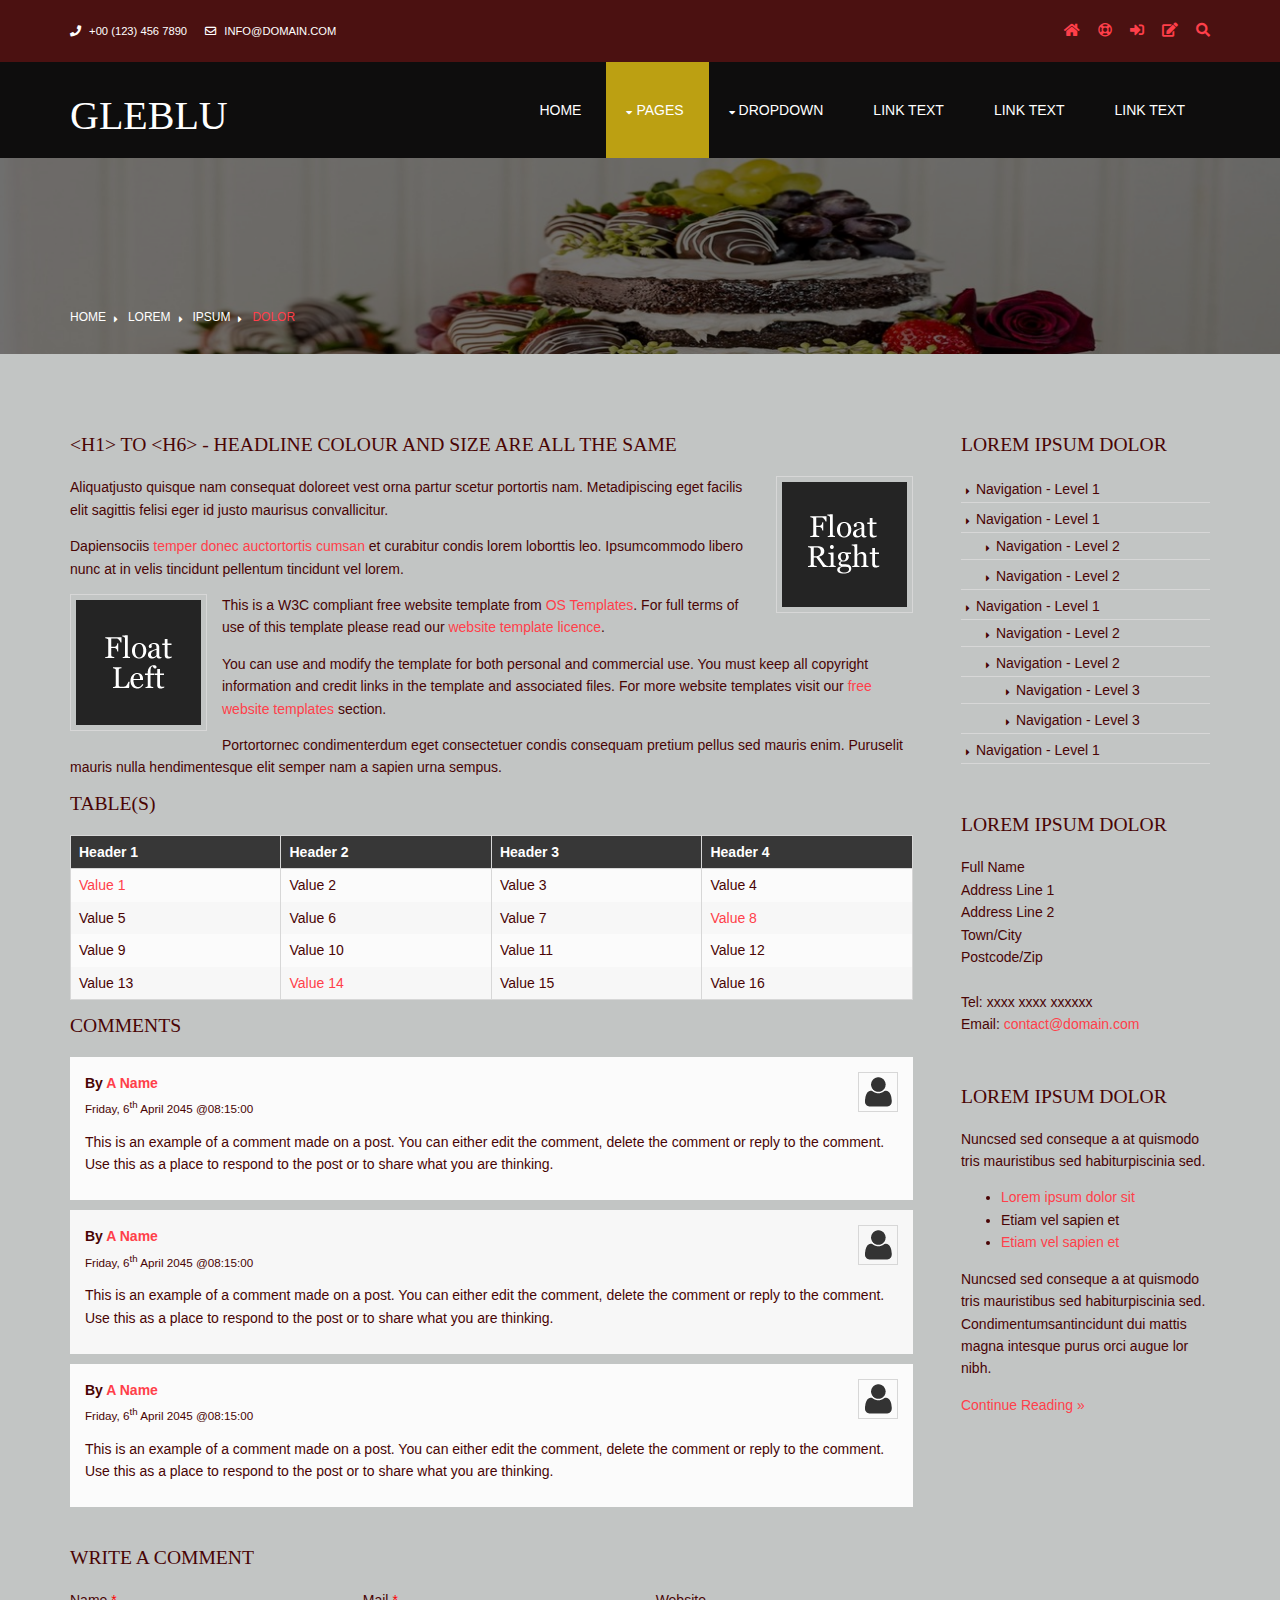
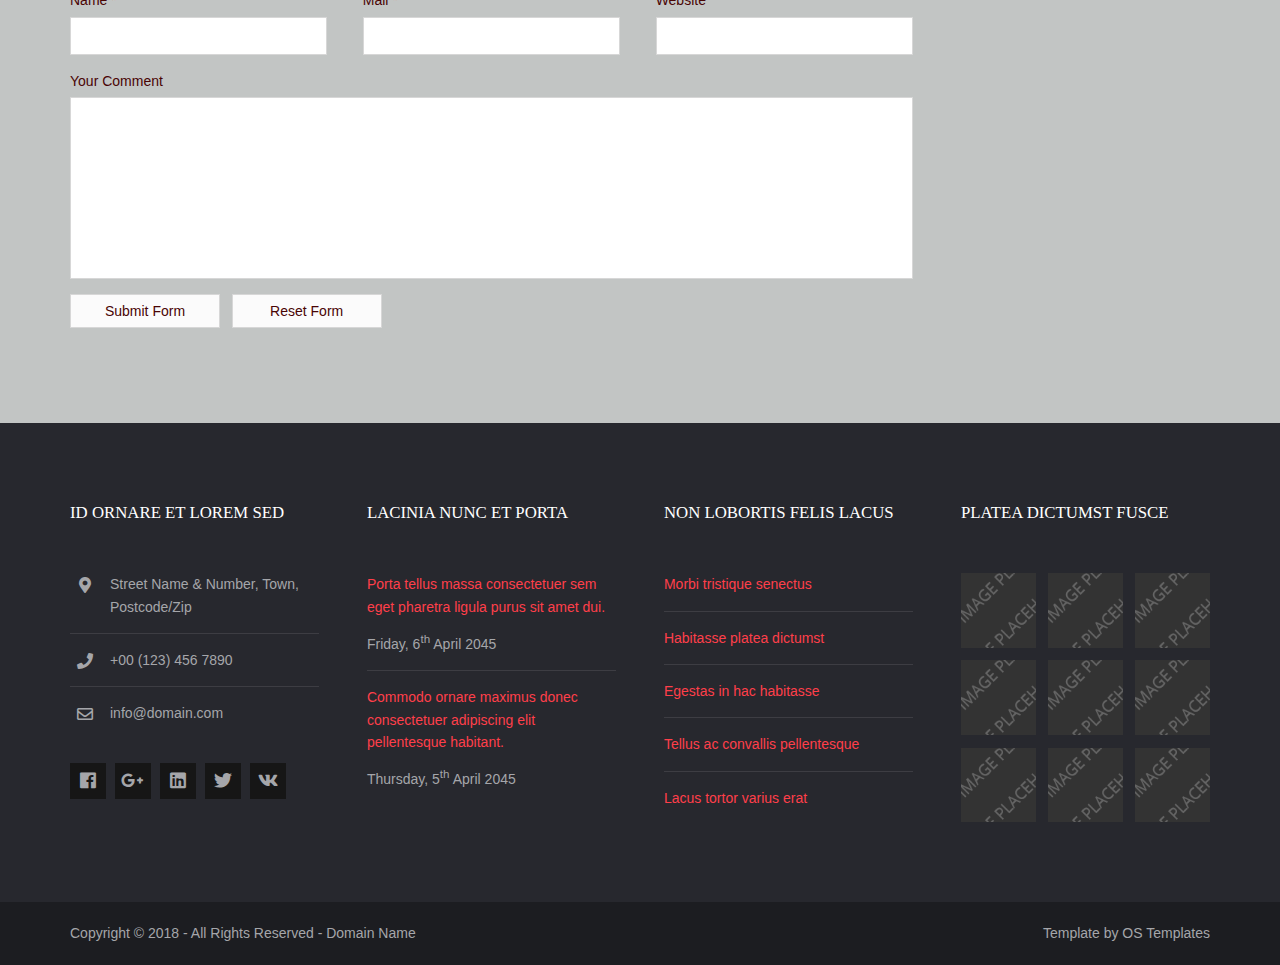
<file: public/pages/sidebar-right.html>
<!DOCTYPE html>
<!--
Template Name: Gleblu
Author: <a href="https://www.os-templates.com/">OS Templates</a>
Author URI: https://www.os-templates.com/
Copyright: OS-Templates.com
Licence: Free to use under our free template licence terms
Licence URI: https://www.os-templates.com/template-terms
-->
<html lang="">
<!-- To declare your language - read more here: https://www.w3.org/International/questions/qa-html-language-declarations -->
<head>
<title>Gleblu | Pages | Sidebar Right</title>
<meta charset="utf-8">
<meta name="viewport" content="width=device-width, initial-scale=1.0, maximum-scale=1.0, user-scalable=no">
<link href="../layout/styles/layout.css" rel="stylesheet" type="text/css" media="all">
</head>
<body id="top">
<!-- ################################################################################################ -->
<!-- ################################################################################################ -->
<!-- ################################################################################################ -->
<div class="wrapper row0">
  <div id="topbar" class="hoc clear">
    <div class="fl_left"> 
      <!-- ################################################################################################ -->
      <ul class="nospace">
        <li><i class="fas fa-phone rgtspace-5"></i> +00 (123) 456 7890</li>
        <li><i class="far fa-envelope rgtspace-5"></i> info@domain.com</li>
      </ul>
      <!-- ################################################################################################ -->
    </div>
    <div class="fl_right"> 
      <!-- ################################################################################################ -->
      <ul class="nospace">
        <li><a href="../index.html"><i class="fas fa-home"></i></a></li>
        <li><a href="#" title="Help Centre"><i class="far fa-life-ring"></i></a></li>
        <li><a href="#" title="Login"><i class="fas fa-sign-in-alt"></i></a></li>
        <li><a href="#" title="Sign Up"><i class="fas fa-edit"></i></a></li>
        <li id="searchform">
          <div>
            <form action="#" method="post">
              <fieldset>
                <legend>Quick Search:</legend>
                <input type="text" placeholder="Enter search term&hellip;">
                <button type="submit"><i class="fas fa-search"></i></button>
              </fieldset>
            </form>
          </div>
        </li>
      </ul>
      <!-- ################################################################################################ -->
    </div>
  </div>
</div>
<!-- ################################################################################################ -->
<!-- ################################################################################################ -->
<!-- ################################################################################################ -->
<div class="wrapper row1">
  <header id="header" class="hoc clear">
    <div id="logo" class="fl_left"> 
      <!-- ################################################################################################ -->
      <h1><a href="../index.html">Gleblu</a></h1>
      <!-- ################################################################################################ -->
    </div>
    <nav id="mainav" class="fl_right"> 
      <!-- ################################################################################################ -->
      <ul class="clear">
        <li><a href="../index.html">Home</a></li>
        <li class="active"><a class="drop" href="#">Pages</a>
          <ul>
            <li><a href="gallery.html">Gallery</a></li>
            <li><a href="full-width.html">Full Width</a></li>
            <li><a href="sidebar-left.html">Sidebar Left</a></li>
            <li class="active"><a href="sidebar-right.html">Sidebar Right</a></li>
            <li><a href="basic-grid.html">Basic Grid</a></li>
            <li><a href="font-icons.html">Font Icons</a></li>
          </ul>
        </li>
        <li><a class="drop" href="#">Dropdown</a>
          <ul>
            <li><a href="#">Level 2</a></li>
            <li><a class="drop" href="#">Level 2 + Drop</a>
              <ul>
                <li><a href="#">Level 3</a></li>
                <li><a href="#">Level 3</a></li>
                <li><a href="#">Level 3</a></li>
              </ul>
            </li>
            <li><a href="#">Level 2</a></li>
          </ul>
        </li>
        <li><a href="#">Link Text</a></li>
        <li><a href="#">Link Text</a></li>
        <li><a href="#">Link Text</a></li>
      </ul>
      <!-- ################################################################################################ -->
    </nav>
  </header>
</div>
<!-- ################################################################################################ -->
<!-- ################################################################################################ -->
<!-- ################################################################################################ -->
<div class="wrapper bgded overlay" style="background-image:url('../images/demo/backgrounds/01.png');">
  <div id="breadcrumb" class="hoc clear"> 
    <!-- ################################################################################################ -->
    <ul>
      <li><a href="#">Home</a></li>
      <li><a href="#">Lorem</a></li>
      <li><a href="#">Ipsum</a></li>
      <li><a href="#">Dolor</a></li>
    </ul>
    <!-- ################################################################################################ -->
  </div>
</div>
<!-- ################################################################################################ -->
<!-- ################################################################################################ -->
<!-- ################################################################################################ -->
<div class="wrapper row3">
  <main class="hoc container clear"> 
    <!-- main body -->
    <!-- ################################################################################################ -->
    <div class="content three_quarter first"> 
      <!-- ################################################################################################ -->
      <h1>&lt;h1&gt; to &lt;h6&gt; - Headline Colour and Size Are All The Same</h1>
      <img class="imgr borderedbox inspace-5" src="../images/demo/imgr.gif" alt="">
      <p>Aliquatjusto quisque nam consequat doloreet vest orna partur scetur portortis nam. Metadipiscing eget facilis elit sagittis felisi eger id justo maurisus convallicitur.</p>
      <p>Dapiensociis <a href="#">temper donec auctortortis cumsan</a> et curabitur condis lorem loborttis leo. Ipsumcommodo libero nunc at in velis tincidunt pellentum tincidunt vel lorem.</p>
      <img class="imgl borderedbox inspace-5" src="../images/demo/imgl.gif" alt="">
      <p>This is a W3C compliant free website template from <a href="https://www.os-templates.com/" title="Free Website Templates">OS Templates</a>. For full terms of use of this template please read our <a href="https://www.os-templates.com/template-terms">website template licence</a>.</p>
      <p>You can use and modify the template for both personal and commercial use. You must keep all copyright information and credit links in the template and associated files. For more website templates visit our <a href="https://www.os-templates.com/">free website templates</a> section.</p>
      <p>Portortornec condimenterdum eget consectetuer condis consequam pretium pellus sed mauris enim. Puruselit mauris nulla hendimentesque elit semper nam a sapien urna sempus.</p>
      <h1>Table(s)</h1>
      <div class="scrollable">
        <table>
          <thead>
            <tr>
              <th>Header 1</th>
              <th>Header 2</th>
              <th>Header 3</th>
              <th>Header 4</th>
            </tr>
          </thead>
          <tbody>
            <tr>
              <td><a href="#">Value 1</a></td>
              <td>Value 2</td>
              <td>Value 3</td>
              <td>Value 4</td>
            </tr>
            <tr>
              <td>Value 5</td>
              <td>Value 6</td>
              <td>Value 7</td>
              <td><a href="#">Value 8</a></td>
            </tr>
            <tr>
              <td>Value 9</td>
              <td>Value 10</td>
              <td>Value 11</td>
              <td>Value 12</td>
            </tr>
            <tr>
              <td>Value 13</td>
              <td><a href="#">Value 14</a></td>
              <td>Value 15</td>
              <td>Value 16</td>
            </tr>
          </tbody>
        </table>
      </div>
      <div id="comments">
        <h2>Comments</h2>
        <ul>
          <li>
            <article>
              <header>
                <figure class="avatar"><img src="../images/demo/avatar.png" alt=""></figure>
                <address>
                By <a href="#">A Name</a>
                </address>
                <time datetime="2045-04-06T08:15+00:00">Friday, 6<sup>th</sup> April 2045 @08:15:00</time>
              </header>
              <div class="comcont">
                <p>This is an example of a comment made on a post. You can either edit the comment, delete the comment or reply to the comment. Use this as a place to respond to the post or to share what you are thinking.</p>
              </div>
            </article>
          </li>
          <li>
            <article>
              <header>
                <figure class="avatar"><img src="../images/demo/avatar.png" alt=""></figure>
                <address>
                By <a href="#">A Name</a>
                </address>
                <time datetime="2045-04-06T08:15+00:00">Friday, 6<sup>th</sup> April 2045 @08:15:00</time>
              </header>
              <div class="comcont">
                <p>This is an example of a comment made on a post. You can either edit the comment, delete the comment or reply to the comment. Use this as a place to respond to the post or to share what you are thinking.</p>
              </div>
            </article>
          </li>
          <li>
            <article>
              <header>
                <figure class="avatar"><img src="../images/demo/avatar.png" alt=""></figure>
                <address>
                By <a href="#">A Name</a>
                </address>
                <time datetime="2045-04-06T08:15+00:00">Friday, 6<sup>th</sup> April 2045 @08:15:00</time>
              </header>
              <div class="comcont">
                <p>This is an example of a comment made on a post. You can either edit the comment, delete the comment or reply to the comment. Use this as a place to respond to the post or to share what you are thinking.</p>
              </div>
            </article>
          </li>
        </ul>
        <h2>Write A Comment</h2>
        <form action="#" method="post">
          <div class="one_third first">
            <label for="name">Name <span>*</span></label>
            <input type="text" name="name" id="name" value="" size="22" required>
          </div>
          <div class="one_third">
            <label for="email">Mail <span>*</span></label>
            <input type="email" name="email" id="email" value="" size="22" required>
          </div>
          <div class="one_third">
            <label for="url">Website</label>
            <input type="url" name="url" id="url" value="" size="22">
          </div>
          <div class="block clear">
            <label for="comment">Your Comment</label>
            <textarea name="comment" id="comment" cols="25" rows="10"></textarea>
          </div>
          <div>
            <input type="submit" name="submit" value="Submit Form">
            &nbsp;
            <input type="reset" name="reset" value="Reset Form">
          </div>
        </form>
      </div>
      <!-- ################################################################################################ -->
    </div>
    <!-- ################################################################################################ -->
    <!-- ################################################################################################ -->
    <div class="sidebar one_quarter"> 
      <!-- ################################################################################################ -->
      <h6>Lorem ipsum dolor</h6>
      <nav class="sdb_holder">
        <ul>
          <li><a href="#">Navigation - Level 1</a></li>
          <li><a href="#">Navigation - Level 1</a>
            <ul>
              <li><a href="#">Navigation - Level 2</a></li>
              <li><a href="#">Navigation - Level 2</a></li>
            </ul>
          </li>
          <li><a href="#">Navigation - Level 1</a>
            <ul>
              <li><a href="#">Navigation - Level 2</a></li>
              <li><a href="#">Navigation - Level 2</a>
                <ul>
                  <li><a href="#">Navigation - Level 3</a></li>
                  <li><a href="#">Navigation - Level 3</a></li>
                </ul>
              </li>
            </ul>
          </li>
          <li><a href="#">Navigation - Level 1</a></li>
        </ul>
      </nav>
      <div class="sdb_holder">
        <h6>Lorem ipsum dolor</h6>
        <address>
        Full Name<br>
        Address Line 1<br>
        Address Line 2<br>
        Town/City<br>
        Postcode/Zip<br>
        <br>
        Tel: xxxx xxxx xxxxxx<br>
        Email: <a href="#">contact@domain.com</a>
        </address>
      </div>
      <div class="sdb_holder">
        <article>
          <h6>Lorem ipsum dolor</h6>
          <p>Nuncsed sed conseque a at quismodo tris mauristibus sed habiturpiscinia sed.</p>
          <ul>
            <li><a href="#">Lorem ipsum dolor sit</a></li>
            <li>Etiam vel sapien et</li>
            <li><a href="#">Etiam vel sapien et</a></li>
          </ul>
          <p>Nuncsed sed conseque a at quismodo tris mauristibus sed habiturpiscinia sed. Condimentumsantincidunt dui mattis magna intesque purus orci augue lor nibh.</p>
          <p class="more"><a href="#">Continue Reading &raquo;</a></p>
        </article>
      </div>
      <!-- ################################################################################################ -->
    </div>
    <!-- ################################################################################################ -->
    <!-- / main body -->
    <div class="clear"></div>
  </main>
</div>
<!-- ################################################################################################ -->
<!-- ################################################################################################ -->
<!-- ################################################################################################ -->
<div class="wrapper row4">
  <footer id="footer" class="hoc clear"> 
    <!-- ################################################################################################ -->
    <div class="one_quarter first">
      <h6 class="heading">Id ornare et lorem sed</h6>
      <ul class="nospace linklist contact btmspace-30">
        <li><i class="fas fa-map-marker-alt"></i>
          <address>
          Street Name &amp; Number, Town, Postcode/Zip
          </address>
        </li>
        <li><i class="fas fa-phone"></i> +00 (123) 456 7890</li>
        <li><i class="far fa-envelope"></i> info@domain.com</li>
      </ul>
      <ul class="faico clear">
        <li><a class="faicon-facebook" href="#"><i class="fab fa-facebook"></i></a></li>
        <li><a class="faicon-google-plus" href="#"><i class="fab fa-google-plus-g"></i></a></li>
        <li><a class="faicon-linkedin" href="#"><i class="fab fa-linkedin"></i></a></li>
        <li><a class="faicon-twitter" href="#"><i class="fab fa-twitter"></i></a></li>
        <li><a class="faicon-vk" href="#"><i class="fab fa-vk"></i></a></li>
      </ul>
    </div>
    <div class="one_quarter">
      <h6 class="heading">Lacinia nunc et porta</h6>
      <ul class="nospace linklist">
        <li>
          <article>
            <p class="nospace btmspace-10"><a href="#">Porta tellus massa consectetuer sem eget pharetra ligula purus sit amet dui.</a></p>
            <time class="block font-xs" datetime="2045-04-06">Friday, 6<sup>th</sup> April 2045</time>
          </article>
        </li>
        <li>
          <article>
            <p class="nospace btmspace-10"><a href="#">Commodo ornare maximus donec consectetuer adipiscing elit pellentesque habitant.</a></p>
            <time class="block font-xs" datetime="2045-04-05">Thursday, 5<sup>th</sup> April 2045</time>
          </article>
        </li>
      </ul>
    </div>
    <div class="one_quarter">
      <h6 class="heading">Non lobortis felis lacus</h6>
      <ul class="nospace linklist">
        <li><a href="#">Morbi tristique senectus</a></li>
        <li><a href="#">Habitasse platea dictumst</a></li>
        <li><a href="#">Egestas in hac habitasse</a></li>
        <li><a href="#">Tellus ac convallis pellentesque</a></li>
        <li><a href="#">Lacus tortor varius erat</a></li>
      </ul>
    </div>
    <div class="one_quarter">
      <h6 class="heading">Platea dictumst fusce</h6>
      <ul class="nospace clear latestimg">
        <li><a class="imgover" href="#"><img src="../images/demo/100x100.png" alt=""></a></li>
        <li><a class="imgover" href="#"><img src="../images/demo/100x100.png" alt=""></a></li>
        <li><a class="imgover" href="#"><img src="../images/demo/100x100.png" alt=""></a></li>
        <li><a class="imgover" href="#"><img src="../images/demo/100x100.png" alt=""></a></li>
        <li><a class="imgover" href="#"><img src="../images/demo/100x100.png" alt=""></a></li>
        <li><a class="imgover" href="#"><img src="../images/demo/100x100.png" alt=""></a></li>
        <li><a class="imgover" href="#"><img src="../images/demo/100x100.png" alt=""></a></li>
        <li><a class="imgover" href="#"><img src="../images/demo/100x100.png" alt=""></a></li>
        <li><a class="imgover" href="#"><img src="../images/demo/100x100.png" alt=""></a></li>
      </ul>
    </div>
    <!-- ################################################################################################ -->
  </footer>
</div>
<!-- ################################################################################################ -->
<!-- ################################################################################################ -->
<!-- ################################################################################################ -->
<div class="wrapper row5">
  <div id="copyright" class="hoc clear"> 
    <!-- ################################################################################################ -->
    <p class="fl_left">Copyright &copy; 2018 - All Rights Reserved - <a href="#">Domain Name</a></p>
    <p class="fl_right">Template by <a target="_blank" href="https://www.os-templates.com/" title="Free Website Templates">OS Templates</a></p>
    <!-- ################################################################################################ -->
  </div>
</div>
<!-- ################################################################################################ -->
<!-- ################################################################################################ -->
<!-- ################################################################################################ -->
<a id="backtotop" href="#top"><i class="fas fa-chevron-up"></i></a>
<!-- JAVASCRIPTS -->
<script src="../layout/scripts/jquery.min.js"></script>
<script src="../layout/scripts/jquery.backtotop.js"></script>
<script src="../layout/scripts/jquery.mobilemenu.js"></script>
</body>
</html>
</file>
<file: public/layout/styles/layout.css>
@charset "utf-8";
/*
Template Name: Gleblu
Author: <a href="https://www.os-templates.com/">OS Templates</a>
Author URI: https://www.os-templates.com/
Copyright: OS-Templates.com
Licence: Free to use under our free template licence terms
Licence URI: https://www.os-templates.com/template-terms
File: Layout CSS
*/

@import url("fontawesome-free/css/fontawesome-all.min.css");
@import url("framework.css");

/* Rows
--------------------------------------------------------------------------------------------------------------- */
.row0, .row0 a{}
.row1, .row1 a{}
.row2, .row2 a{}
.row3, .row3 a{}
.row4, .row4 a{}
.row5, .row5 a{}


/* Top Bar
--------------------------------------------------------------------------------------------------------------- */
#topbar{padding:20px 0; font-size:.8rem; text-transform:uppercase;}

#topbar ul li{display:inline-block; margin-right:15px;}
#topbar ul li:last-child{margin-right:0; padding-right:0; border-right:none;}
#topbar i{line-height:normal;}
#topbar > div:nth-of-type(2) i{font-size:1rem;}

/* Search Form */
#topbar #searchform{position:relative; line-height:1; z-index:9999;}
#topbar #searchform::after{display:block; height:18px; line-height:18px; padding:0; font-family:"Font Awesome\ 5 Free"; font-weight:900; font-size:1rem; content:"\f002"/* fa-search */;}
#topbar #searchform:hover::after, #topbar #searchform button{cursor:pointer;}
#topbar #searchform > div{position:absolute; top:18px; right:0; width:280px; visibility:hidden; opacity:0/* Required for transition effect */;}
#topbar #searchform:hover > div{visibility:visible; opacity:1/* Required for transition effect */;}
#topbar #searchform form{display:block; position:relative;}
#topbar #searchform form *{border:none;}
#topbar #searchform input{display:block; width:100%; height:36px; padding:8px 40px 8px 10px; font-size:1rem;}
#topbar #searchform ::placeholder{text-transform:capitalize;}
#topbar #searchform button{display:block; position:absolute; top:3px; right:2px; height:30px; font-size:16px; line-height:1;}


/* Header
--------------------------------------------------------------------------------------------------------------- */
#header{}

#header #logo{margin:30px 0 0 0;}
#header #logo h1{margin:0; padding:0; font-size:40px; text-transform:uppercase;}


/* Page Intro
--------------------------------------------------------------------------------------------------------------- */
#pageintro{padding:200px 0 300px;}/* 300px => 100px for #introblocks negative margin */

#pageintro article, #pageintro article p{display:block; max-width:75%; margin:0 auto; text-align:center;}
#pageintro article p{max-width:65%; line-height:2rem;}
#pageintro .heading{margin-bottom:20px; font-size:4rem;}
#pageintro footer{margin-top:50px;}


/* Introblocks - x3
--------------------------------------------------------------------------------------------------------------- */
#introblocks{position:relative; z-index:1;}
#introblocks > ul{display:block; margin:-180px 0 0; text-align:center;}/* 180px => 100px + container padding */
#introblocks article{display:block; padding:30px; text-align:center;}
#introblocks article > a{}
#introblocks article > a::after{display:block; width:100%; content:"";}/* Used to stop the two inline-block elements stacking next to each other */
#introblocks article i{display:inline-block; position:relative; width:45px; height:45px; line-height:43px; margin-bottom:30px; font-size:16px; text-align:center; border:1px solid; border-radius:50%;}
#introblocks article .heading{font-size:1.2rem; font-weight:700;}
#introblocks article .heading.underline::after{left:50%; margin-left:-12%;}


/* Content Area
--------------------------------------------------------------------------------------------------------------- */
.container{padding:80px 0;}

/* Content */
.container .content{}

.sectiontitle{display:block; max-width:55%; margin:0 auto 80px; text-align:center;}
.sectiontitle *{margin:0;}

/* Overview - for services etc. */
.overview{}
.overview > li{margin-bottom:50px;}
.overview > li:nth-last-child(-n+3){margin-bottom:0;}/* Removes bottom margin from the last three items - margin is restored in the media queries when items stack */
.overview > li:nth-child(3n+1){margin-left:0; clear:left;}/* Removes the need to add class="first" */
.overview article{}
.overview article *{margin:0; padding:0;}
.overview article > div{display:block; position:relative; min-height:36px; margin:0 0 20px 0; padding:8px 0 0 55px;}
.overview article > div *{line-height:1;}
.overview article > div i{display:block; position:absolute; top:0; left:0; font-size:36px;}
.overview article > div .heading{}
.overview article p{}

/* Testimonials */
#testimonials{}
#testimonials > li:last-child{margin-bottom:0;}/* Used when elements stack in smaller viewports */
#testimonials blockquote{display:block; position:relative; width:100%; margin:0 0 30px 0; padding:30px; line-height:1.4; z-index:1; border-radius:10px;}
#testimonials blockquote::before{display:block; position:absolute; top:10px; left:10px; font-family:"Font Awesome\ 5 Free"; font-weight:900; font-size:32px; line-height:32px; content:"\f10d"; z-index:-1;}
#testimonials blockquote::after{display:block; position:absolute; bottom:-15px; left:30px; width:0; height:0; content:""; border:15px solid transparent; border-bottom:none;}
#testimonials figure{}
#testimonials figure *{margin:0; line-height:1;}
#testimonials figure img{float:left; margin:0 15px;}
#testimonials figcaption{float:left; margin-top:10px;}
#testimonials figcaption .heading{font-size:1.2rem; font-weight:700;}
#testimonials figcaption em{font-size:.8rem;}
#testimonials footer{text-align:center;}

/* Latest - Blog posts etc. */
#latest{}
#latest article{}
#latest article figure{margin-bottom:30px;}
#latest article figure img{}
#latest article .excerpt{}
#latest article .excerpt .heading{margin:0 0 15px 0; font-size:1.2rem;}
#latest article .excerpt .meta{}
#latest article .excerpt .meta li{display:inline-block; margin:0 3px 0 0; padding:0; font-size:.8rem;}
#latest article .excerpt .meta li:last-child{margin:0;}
#latest article .excerpt .meta li::after{margin-left:8px; content:"|";}
#latest article .excerpt .meta li:last-child::after{margin:0; content:"";}
#latest article .excerpt p{}
#latest article .excerpt footer{margin-top:30px;}

/* Comments */
#comments ul{margin:0 0 40px 0; padding:0; list-style:none;}
#comments li{margin:0 0 10px 0; padding:15px;}
#comments .avatar{float:right; margin:0 0 10px 10px; padding:3px; border:1px solid;}
#comments address{font-weight:bold;}
#comments time{font-size:smaller;}
#comments .comcont{display:block; margin:0; padding:0;}
#comments .comcont p{margin:10px 5px 10px 0; padding:0;}

#comments form{display:block; width:100%;}
#comments input, #comments textarea{width:100%; padding:10px; border:1px solid;}
#comments textarea{overflow:auto;}
#comments div{margin-bottom:15px;}
#comments input[type="submit"], #comments input[type="reset"]{display:inline-block; width:auto; min-width:150px; margin:0; padding:8px 5px; cursor:pointer;}

/* Sidebar */
.container .sidebar{}

.sidebar .sdb_holder{margin-bottom:50px;}
.sidebar .sdb_holder:last-child{margin-bottom:0;}


/* Footer
--------------------------------------------------------------------------------------------------------------- */
#footer{padding:80px 0;}

#footer .heading{margin-bottom:50px; font-size:1.2rem;}

#footer .linklist li{display:block; margin-bottom:15px; padding:0 0 15px 0; border-bottom:1px solid;}
#footer .linklist li:last-child{margin:0; padding:0; border:none;}
#footer .linklist li::before, #footer .linklist li::after{display:table; content:"";}
#footer .linklist li, #footer .linklist li::after{clear:both;}

#footer .contact{}
#footer .contact.linklist li, #footer .contact.linklist li:last-child{position:relative; padding-left:40px;}
#footer .contact li *{margin:0; padding:0; line-height:1.6;}
#footer .contact li i{display:block; position:absolute; top:0; left:0; width:30px; font-size:16px; text-align:center;}

#footer .latestimg{}
#footer .latestimg > li{display:inline-block; float:left; width:30%; margin:0 0 5% 5%;}
#footer .latestimg > li:nth-last-child(-n+3){margin-bottom:0;}/* Removes bottom margin from the last three items - margin is restored in the media queries when items stack */
#footer .latestimg > li:nth-child(3n+1){margin-left:0; clear:left;}/* Removes the need to add class="first" */
#footer .latestimg > li img{width:100%;}/* Force the image to resize to take the full space - may have to be changed for tablets, depends on personal preference */
#footer .latestimg > li a.imgover{display:block;}


/* Copyright
--------------------------------------------------------------------------------------------------------------- */
#copyright{padding:20px 0;}
#copyright *{margin:0; padding:0;}


/* Transition Fade
This gives a smooth transition to "ALL" elements used in the layout - other than the navigation form used in mobile devices
If you don't want it to fade all elements, you have to list the ones you want to be faded individually
Delete it completely to stop fading
--------------------------------------------------------------------------------------------------------------- */
*, *::before, *::after{transition:all .3s ease-in-out;}
#mainav form *{transition:none !important;}


/* ------------------------------------------------------------------------------------------------------------ */
/* ------------------------------------------------------------------------------------------------------------ */
/* ------------------------------------------------------------------------------------------------------------ */
/* ------------------------------------------------------------------------------------------------------------ */
/* ------------------------------------------------------------------------------------------------------------ */


/* Navigation
--------------------------------------------------------------------------------------------------------------- */
nav ul, nav ol{margin:0; padding:0; list-style:none;}

#mainav, #breadcrumb, .sidebar nav{line-height:normal;}
#mainav .drop::after, #mainav li li .drop::after, #breadcrumb li a::after, .sidebar nav a::after{position:absolute; font-family:"Font Awesome\ 5 Free"; font-weight:900; font-size:10px; line-height:10px;}

/* Top Navigation */
#mainav{}
#mainav ul{text-transform:uppercase;}
#mainav ul ul{position:absolute; width:180px; text-transform:none; z-index:9999;}
#mainav ul ul ul{left:180px; top:0;}
#mainav li{display:block; position:relative; float:left; margin:0; padding:0;}
#mainav li:last-child{margin-right:0;}
#mainav li li{width:100%; margin:0;}
#mainav li a{display:block; padding:40px 25px;}
#mainav li li a{border:solid; border-width:0 0 1px 0;}
#mainav .drop{padding-left:30px;}
#mainav li li a, #mainav li li .drop{display:block; margin:0; padding:10px 15px;}
#mainav .drop::after, #mainav li li .drop::after{content:"\f0d7";}
#mainav .drop::after{top:45px; left:20px;}
#mainav li li .drop::after{top:15px; left:5px;}
#mainav ul ul{visibility:hidden; opacity:0;}
#mainav ul li:hover > ul{visibility:visible; opacity:1;}

#mainav form{display:none; width:100%; margin:0; padding:0;}
#mainav form select, #mainav form select option{display:block; cursor:pointer; outline:none;}
#mainav form select{width:100%; padding:5px; border:none;}
#mainav form select option{margin:5px; padding:0; border:none;}

/* Breadcrumb */
#breadcrumb{padding:150px 0 30px;}
#breadcrumb ul{margin:0; padding:0; list-style:none; text-transform:uppercase;}
#breadcrumb li{display:inline-block; margin:0 6px 0 0; padding:0;}
#breadcrumb li a{display:block; position:relative; margin:0; padding:0 12px 0 0; font-size:12px;}
#breadcrumb li a::after{top:4px; right:0; content:"\f0da";}
#breadcrumb li:last-child a{margin:0; padding:0;}
#breadcrumb li:last-child a::after{display:none;}
#breadcrumb .heading{margin:0; font-size:2rem;}

/* Sidebar Navigation */
.sidebar nav{display:block; width:100%;}
.sidebar nav li{margin:0 0 3px 0; padding:0;}
.sidebar nav a{display:block; position:relative; margin:0; padding:5px 10px 5px 15px; text-decoration:none; border:solid; border-width:0 0 1px 0;}
.sidebar nav a::after{top:10px; left:5px; content:"\f0da";}
.sidebar nav ul ul a{padding-left:35px;}
.sidebar nav ul ul a::after{left:25px;}
.sidebar nav ul ul ul a{padding-left:55px;}
.sidebar nav ul ul ul a::after{left:45px;}

/* Pagination */
.pagination{display:block; width:100%; text-align:center; clear:both;}
.pagination li{display:inline-block; margin:0 2px 0 0;}
.pagination li:last-child{margin-right:0;}
.pagination a, .pagination strong{display:block; padding:8px 11px; border:1px solid; background-clip:padding-box; font-weight:normal;}

/* Back to Top */
#backtotop{z-index:999; display:inline-block; position:fixed; visibility:hidden; bottom:20px; right:20px; width:36px; height:36px; line-height:36px; font-size:16px; text-align:center; opacity:.2;}
#backtotop i{display:block; width:100%; height:100%; line-height:inherit;}
#backtotop.visible{visibility:visible; opacity:.5;}
#backtotop:hover{opacity:1;}


/* Tables
--------------------------------------------------------------------------------------------------------------- */
table, th, td{border:1px solid; border-collapse:collapse; vertical-align:top;}
table, th{table-layout:auto;}
table{width:100%; margin-bottom:15px;}
th, td{padding:5px 8px;}
td{border-width:0 1px;}


/* Gallery
--------------------------------------------------------------------------------------------------------------- */
#gallery{display:block; width:100%; margin-bottom:50px;}
#gallery figure figcaption{display:block; width:100%; clear:both;}
#gallery li{margin-bottom:30px;}


/* Font Awesome Social Icons
--------------------------------------------------------------------------------------------------------------- */
.faico{margin:0; padding:0; list-style:none;}
.faico li{display:inline-block; margin:8px 5px 0 0; padding:0; line-height:normal;}
.faico li:last-child{margin-right:0;}
.faico a{display:inline-block; width:36px; height:36px; line-height:36px; font-size:18px; text-align:center;}

.faico a{color:inherit; background-color:#161616;}
.faico a:hover{color:#FFFFFF;}

.faicon-dribble:hover{background-color:#EA4C89;}
.faicon-facebook:hover{background-color:#3B5998;}
.faicon-instagram:hover{background-color:#EA4C89;}
.faicon-google-plus:hover{background-color:#DB4A39;}
.faicon-linkedin:hover{background-color:#0E76A8;}
.faicon-twitter:hover{background-color:#00ACEE;}
.faicon-vk:hover{background-color:#4E658E;}


/* ------------------------------------------------------------------------------------------------------------ */
/* ------------------------------------------------------------------------------------------------------------ */
/* ------------------------------------------------------------------------------------------------------------ */
/* ------------------------------------------------------------------------------------------------------------ */
/* ------------------------------------------------------------------------------------------------------------ */


/* Colours
--------------------------------------------------------------------------------------------------------------- */
body{color:#A5A6AA; background-color:#1C1D21;}
a{color:#FF3F4A;}
a:active, a:focus{background:transparent !important;}/* IE10 + 11 Bugfix - prevents grey background */
hr, .borderedbox{border-color:#D7D7D7;}
label span{color:#FF0000; background-color:inherit;}
input:focus, textarea:focus, *:required:focus{border-color:#FF3F4A !important;}

.overlay{color:#FFFFFF; background-color:inherit;}
.overlay::after{color:inherit; background-color:rgba(0,0,0,.55);}
.overlay.light{color:#474747;}
.overlay.light::after{background-color:rgba(255,255,255,.7);}

.btn, .btn.inverse:hover{color:#FFFFFF; background-color:#341010; border-color:#341010;}
.btn:hover, .btn.inverse{color:inherit; background-color:transparent; border-color:inherit;}

.imgover:hover::before{background:rgba(0,0,0,.55);}
.imgover, .imgover:hover::after{color:#FFFFFF;}

.heading.underline::after{background-color:#A60009;}


/* Rows */
.row0{color:#FFFFFF; background-color:#4b1111;}
.row1{color:#FFFFFF; background-color:#0e0d0d;}
.row2{color:#FFFFFF; background-color:#4e0214;}
.row3{color:#490404; background-color:#c2c5c4;}
.row4{color:#A5A6AA; background-color:#27282E;}
.row5, .row5 a{color:#A5A6AA; background-color:#1C1D21;}


/* Top Bar */
#topbar #searchform{color:#FF3F4A;}
#topbar #searchform:hover{}
#topbar #searchform input{color:#FFFFFF; background:#A60009;}
#topbar #searchform button{color:#FFFFFF; background:transparent;}


/* Header */
#header #logo h1 a{color:inherit;}


/* Page Intro */
#pageintro{color:#FFFFFF;}



/* Introblocks */
#introblocks article{color:#474747; background-color:#FFFFFF; box-shadow:0px 0px 15px rgba(0,0,0,.1);}
#introblocks article:hover, #introblocks .active{color:#FFFFFF; background-color:#1C1D21;}
#introblocks article i{border-color:rgba(0,0,0,.1);}
#introblocks article:hover i, #introblocks .active i{color:#FFFFFF; background-color:#FF3F4A;}


/* Content Area */
.overview a{color:inherit;}
.overview article:hover a{color:#FF3F4A;}

#testimonials blockquote{color:#474747; background-color:#FFFFFF;}
#testimonials blockquote:hover{color:#FFFFFF; background-color:#A60009;}
#testimonials blockquote::before{color:rgba(0,0,0,.1);}
#testimonials blockquote::after{border-top-color:#FFFFFF;}
#testimonials blockquote:hover::after{border-top-color:#A60009;}


/* Footer */
#footer .heading{color:#FFFFFF;}
#footer hr, #footer .borderedbox, #footer .linklist li{border-color:rgba(255,255,255,.1);}


/* Navigation */
#mainav{}
#mainav li a{color:inherit; border-color:transparent;}
#mainav .active a, #mainav a:hover, #mainav li:hover > a{color:#FFFFFF; background-color:#bca012;}
#mainav li li a, #mainav .active li a{color:#FFFFFF; background-color:rgba(255,63,74,.5);/* #FF3F4A */ border-color:rgba(255,63,74,.5);}
#mainav li li:hover > a, #mainav .active .active > a{color:#FFFFFF; background-color:#A60009; border-color:rgba(255,255,255,.6);}
#mainav form select{color:#474747; background-color:#FFFFFF;}

#breadcrumb a{color:inherit; background-color:inherit;}
#breadcrumb li:last-child a{color:#FF3F4A;}

.container .sidebar nav a{color:inherit; border-color:#D7D7D7;}
.container .sidebar nav a:hover{color:#FF3F4A;}

.pagination a, .pagination strong{border-color:#D7D7D7;}
.pagination .current *{color:#FFFFFF; background-color:#FF3F4A;}

#backtotop{color:#FFFFFF; background-color:#FF3F4A;}


/* Tables + Comments */
table, th, td, #comments .avatar, #comments input, #comments textarea{border-color:#D7D7D7;}
th{color:#FFFFFF; background-color:#373737;}
tr, #comments li, #comments input[type="submit"], #comments input[type="reset"]{color:inherit; background-color:#FBFBFB;}
tr:nth-child(even), #comments li:nth-child(even){color:inherit; background-color:#F7F7F7;}
table a, #comments a{background-color:inherit;}


/* ------------------------------------------------------------------------------------------------------------ */
/* ------------------------------------------------------------------------------------------------------------ */
/* ------------------------------------------------------------------------------------------------------------ */
/* ------------------------------------------------------------------------------------------------------------ */
/* ------------------------------------------------------------------------------------------------------------ */


/* Media Queries
--------------------------------------------------------------------------------------------------------------- */
@-ms-viewport{width:device-width;}


/* Max Wrapper Width - Laptop, Desktop etc.
--------------------------------------------------------------------------------------------------------------- */
@media screen and (min-width:1140px){
	.hoc{max-width:1140px;}
}

@media screen and (min-width:978px) and (max-width:1140px){
	.hoc{max-width:95%;}
}


/* Mobile Devices
--------------------------------------------------------------------------------------------------------------- */
@media screen and (max-width:978px){
	.hoc{max-width:90%;}

	#topbar{}

	#header{padding:30px 0;}
	#header #logo{margin-top:0;}

	#mainav{}
	#mainav ul{display:none;}
	#mainav form{display:block; margin-top:8px;}

	#breadcrumb{}

	.container{}
	#comments input[type="reset"]{margin-top:10px;}
	.pagination li{display:inline-block; margin:0 5px 5px 0;}

	#footer{}

	#copyright{}
	#copyright p:first-of-type{margin-bottom:10px;}
}

@media screen and (max-width:750px){
	.imgl, .imgr{display:inline-block; float:none; margin:0 0 10px 0;}
	.fl_left, .fl_right{display:block; float:none;}
	.group .group > *:last-child, .clear .clear > *:last-child, .clear .group > *:last-child, .group .clear > *:last-child{margin-bottom:0;}/* Experimental - Needs more testing in different situations, stops double margin when stacking */
	.one_half, .one_third, .two_third, .one_quarter, .two_quarter, .three_quarter{display:block; float:none; width:auto; margin:0 0 30px 0;}

	#topbar{text-align:center;}
	#topbar > div:first-of-type ul{margin:0 0 10px 0;}
	#topbar #searchform{display:none;}/* This is personal preference - remove if not required */

	#header{text-align:center;}
	#header #logo{margin:0 0 15px 0;}

	#pageintro article, #pageintro article p{max-width:none;}
	#pageintro .heading{font-size:2rem;}

	#introblocks > ul > li{margin-bottom:50px;}
	#introblocks > ul > li:last-child{margin-bottom:0;}

	.sectiontitle{max-width:none;}
	.fixwidth{max-width:348px; margin:0 auto;}
	.overview > li:nth-last-child(-n+3){margin-bottom:50px;}

	#footer .latestimg > li, #footer .latestimg > li:nth-last-child(-n+3){display:inline-block; float:none; width:auto; margin:0 5% 5% 0;}
	#footer .latestimg > li:last-child{margin-bottom:0;}
	#footer .latestimg > li img{width:auto;}
}

@media screen and (max-width:450px){
	#topbar > div:first-of-type ul li{display:block; margin:0;}
}


/* Other
--------------------------------------------------------------------------------------------------------------- */
@media screen and (max-width:650px){
	.scrollable{display:block; width:100%; margin:0 0 30px 0; padding:0 0 15px 0; overflow:auto; overflow-x:scroll;}
	.scrollable table{margin:0; padding:0; white-space:nowrap;}

	.inline li{display:block; margin-bottom:10px;}
	.pushright li{margin-right:0;}

	.font-x2{font-size:1.6rem;}
	.font-x3{font-size:1.8rem;}
}
</file>
